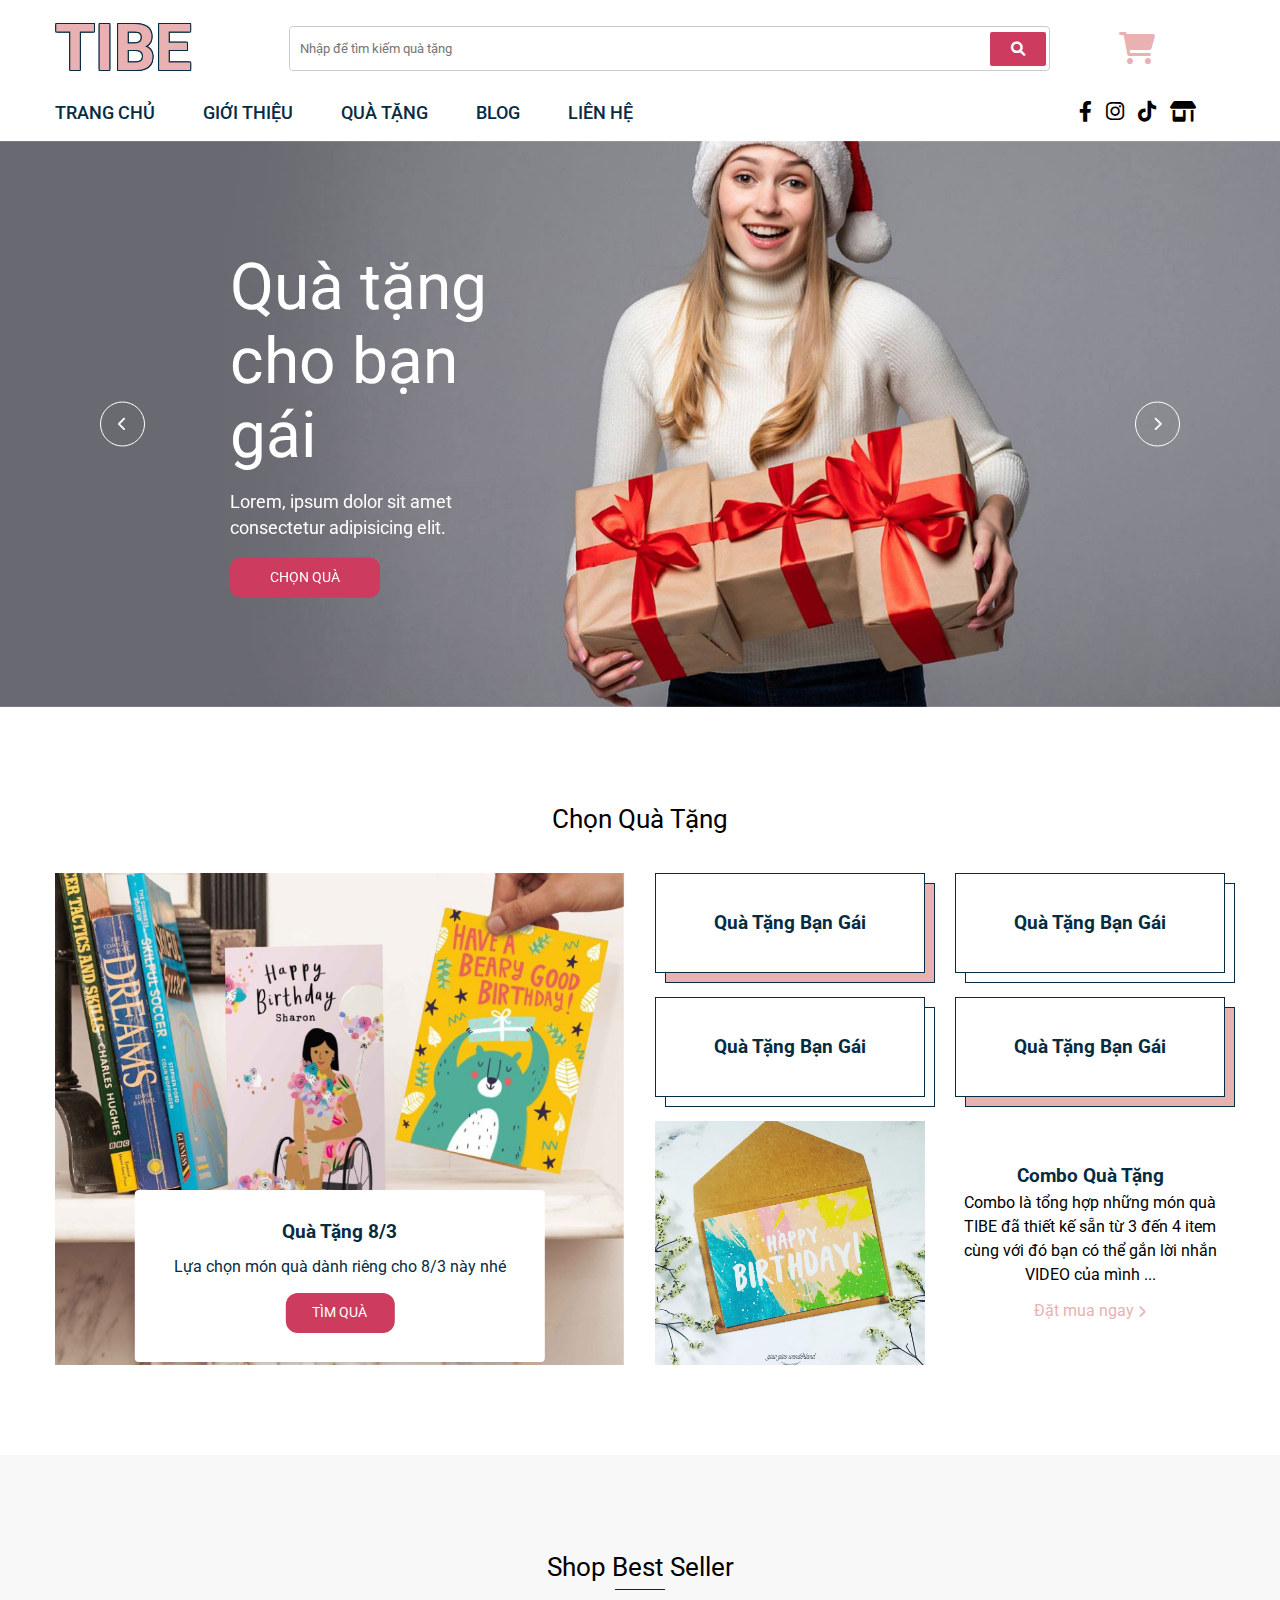
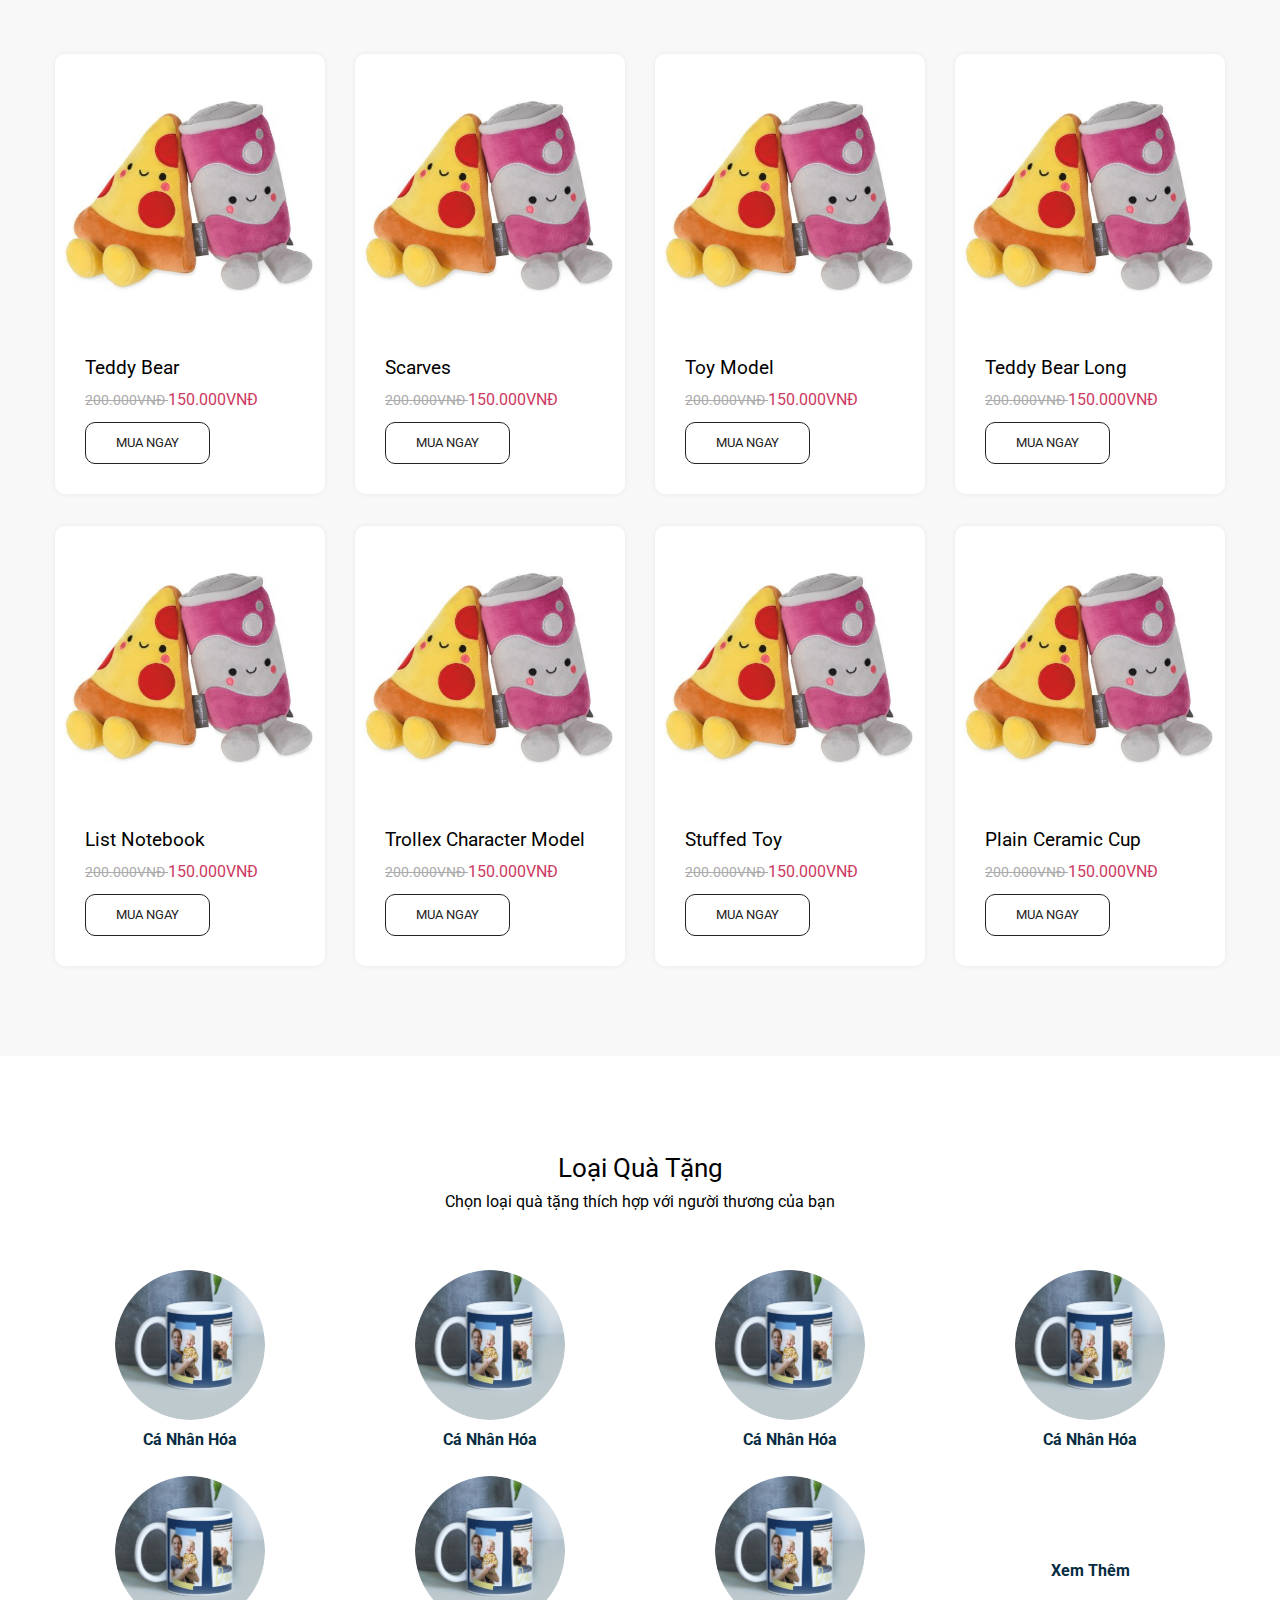
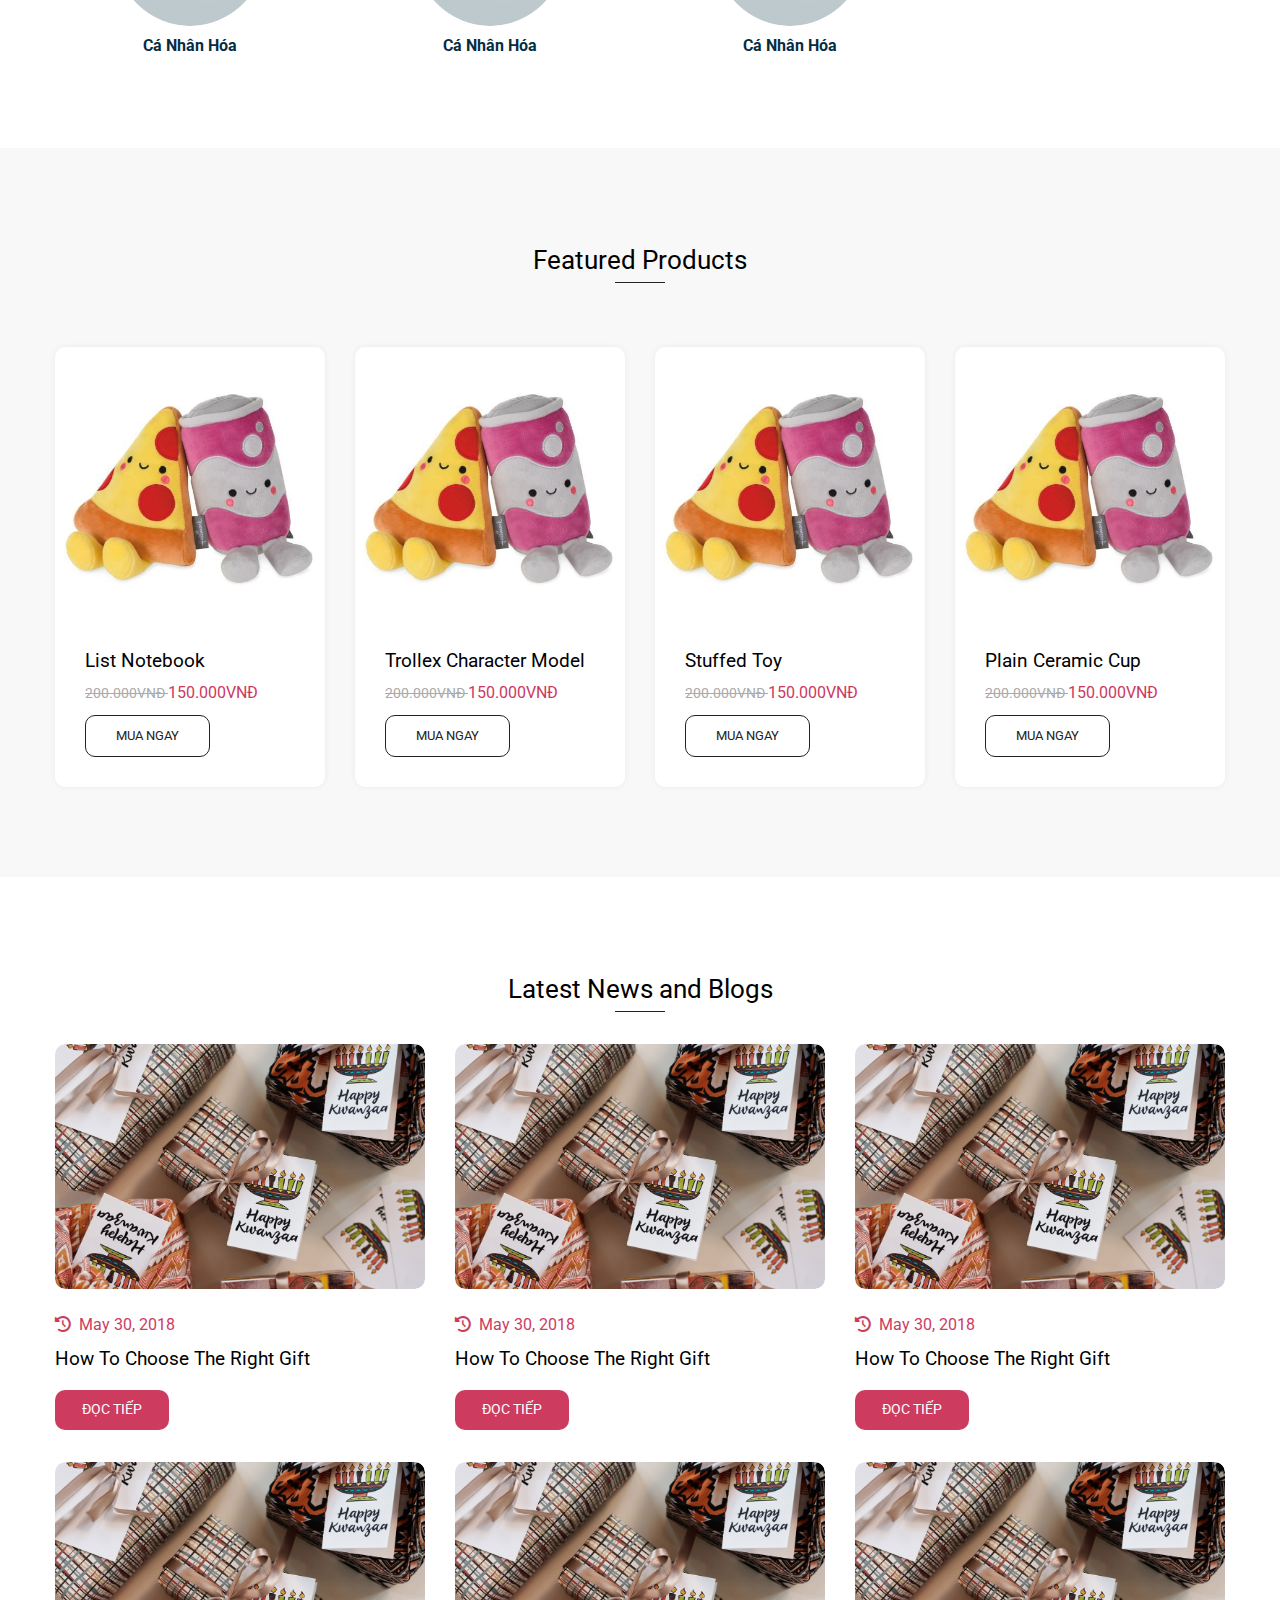
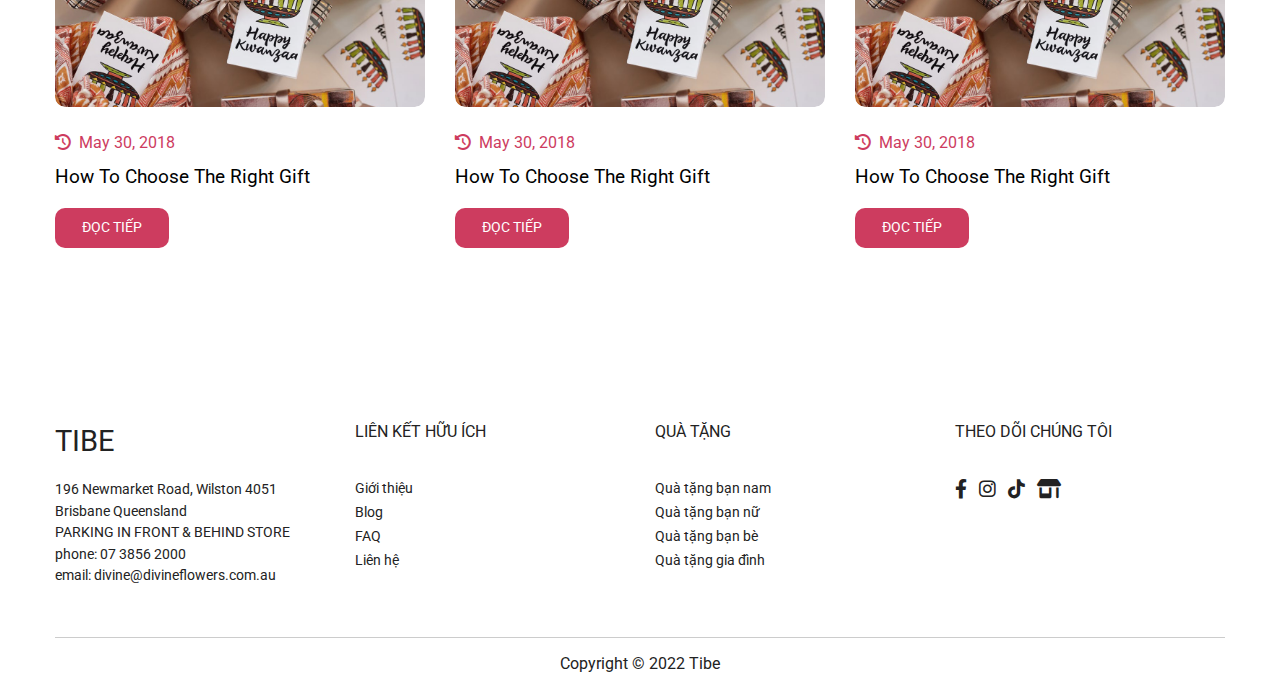
<file: index.html>
<!DOCTYPE html>
<html lang="en">
<head>
    <meta charset="UTF-8">
    <meta http-equiv="X-UA-Compatible" content="IE=edge">
    <meta name="viewport" content="width=device-width, initial-scale=1.0">
    <meta name="viewport" content="width=device-width, user-scalable=no" />
    <title>BASIC THEME</title>

    <!-- Fonts -->
    <link rel="preconnect" href="https://fonts.gstatic.com" crossorigin>
    <link rel="stylesheet" href="https://fonts.googleapis.com/css2?family=Roboto:wght@300;400;500;700&display=swap">
    <link rel="preload" href="https://fonts.googleapis.com/css2?family=Roboto:wght@300;400;500;700&display=swap" as="style">

    <!-- CSS -->
    <!-- <link rel="stylesheet" href="assets/css/fontawesome.min.css" /> -->
    <link rel="stylesheet" href="assets/css/fontawesome/css/all.min.css">
    <link rel="stylesheet" href="assets/css/boostrap.css" />
    <link rel="stylesheet" href="assets/css/theme.css" />
    <link rel="stylesheet" href="assets/libs/slick/slick-theme.css" />
    <link rel="stylesheet" href="assets/libs/slick/slick.css" />
    <link rel="stylesheet" href="style.css" />
</head>
<body>

    <header class="header">
        <div class="container">
            <div class="row">
                <div class="col-12">
                    <div class="header-width-search">
                        <div class="header__mobile-search-btn">
                            <i class="fa-solid fa-magnifying-glass"></i>
                        </div>
                        <div class="header__logo">
                            <a href="index.html" class="header__logo-text">TIBE</a>
                        </div>
                        <div class="header__search">
                            <form action="" class="header__search-form">
                                <div class="header__search-form-group">
                                    <input type="text" class="header__search-input" placeholder="Nhập để tìm kiếm quà tặng">
                                    <button type="submit" class="header__search-btn">
                                        <i class="fa-solid fa-magnifying-glass"></i>
                                    </button>
                                </div>
                            </form>
                        </div>
                        <div class="header__shop">
                            <a href="https://shopee.vn/" class="header__shop-link" target="_blank">
                                <i class="fa-solid fa-cart-shopping"></i>
                            </a>
                        </div>
                        <div class="header__right-mobile">
                            <div class="header__mobile-shop">
                                <a href="https://shopee.vn/" class="header__shop-link" target="_blank">
                                    <i class="fa-solid fa-cart-shopping"></i>
                                </a>
                            </div>
                            <div class="header__mobile-btn-menu">
                                <i class="fa-solid fa-bars"></i>
                            </div>
                        </div>
                    </div>
                    <div class="header-main-menu">
                        <div class="header__menu-toolbar">
                            <div class="header__menu-toolbar-logo">
                                <a href="index.html" class="header__menu-toolbar-logo-text">TIBE</a>
                            </div>
                            <div class="header__menu-toolbar-btn-close">
                                <i class="fa-solid fa-xmark"></i>
                            </div>
                        </div>
                        <div class="header__menu">
                            <ul class="header__menu-list">
                                <li class="menu-item">
                                    <a href="index.html">Trang chủ</a>
                                </li>
                                <li class="menu-item">
                                    <a href="page/about.html">Giới thiệu</a>
                                </li>
                                <li class="menu-item menu-item-has-children">
                                    <a href="page/gift.html">Quà tặng</a>
                                    <ul class="sub-menu">
                                        <li class="menu-item">
                                            <a href="page/gift.html">Quà tặng bạn nam</a>
                                        </li>
                                        <li class="menu-item">
                                            <a href="page/gift.html">Quà tặng bạn nữ</a>
                                        </li>
                                        <li class="menu-item">
                                            <a href="page/gift.html">Quà tặng bạn bè</a>
                                        </li>
                                        <li class="menu-item">
                                            <a href="page/gift.html">Quà tặng gia đình</a>
                                        </li>
                                    </ul>
                                </li>
                                <li class="menu-item">
                                    <a href="page/blog.html">Blog</a>
                                </li>
                                <li class="menu-item">
                                    <a href="page/contact.html">Liên hệ</a>
                                </li>
                            </ul>
                        </div>
                        <div class="header__social">
                            <ul class="header__social-list">
                                <li class="header__social-list-item">
                                    <a href="" class="header__social-list-item-link" target="_blank">
                                        <i class="fa-brands fa-facebook-f header__social-list-item-icon"></i>
                                    </a>
                                </li>
                                <li class="header__social-list-item">
                                    <a href="" class="header__social-list-item-link" target="_blank">
                                        <i class="fa-brands fa-instagram header__social-list-item-icon"></i>
                                    </a>
                                </li>
                                <li class="header__social-list-item">
                                    <a href="" class="header__social-list-item-link" target="_blank">
                                        <i class="fa-brands fa-tiktok header__social-list-item-icon"></i>
                                    </a>
                                </li>
                                <li class="header__social-list-item" target="_blank">
                                    <a href="https://shopee.vn/" class="header__social-list-item-link">
                                        <i class="fa-solid fa-shop header__social-list-item-icon"></i>
                                    </a>
                                </li>
                            </ul>
                        </div>
                    </div>
                </div>
            </div>
        </div>
    </header>

    <!-- Slider Banner -->
    <section class="section-banner">
        <div class="slider__banner">
            <div class="slider__banner-item">
                <div class="img-wrap slider__banner-item-image">
                    <img src="assets/images/banner-1.jpg" alt="">
                </div>
                <div class="slider__banner-content">
                    <h1 class="slider__banner-content-title">Quà tặng cho bạn gái</h1>
                    <p class="slider__banner-content-des">Lorem, ipsum dolor sit amet consectetur adipisicing elit.</p>
                    <a href="page/gift.html" class="btn slider__banner-content-link">Chọn quà</a>
                </div>
            </div>
            <div class="slider__banner-item">
                <div class="img-wrap slider__banner-item-image">
                    <img src="assets/images/banner-2.jpg" alt="">
                </div>
                <div class="slider__banner-content">
                    <h1 class="slider__banner-content-title">Quà tặng cho gia đình</h1>
                    <p class="slider__banner-content-des">Lorem, ipsum dolor sit amet consectetur adipisicing elit.</p>
                    <a href="page/gift.html" class="btn slider__banner-content-link">Chọn quà</a>
                </div>
            </div>
        </div>
    </section>
    <!-- End Slider Banner -->

    <!-- Section Choose Gift -->
    <section class="section section-choose-gift">
        <div class="container">
            <div class="row">
                <div class="col-12">
                    <div class="block-title text-center">
                        <h2 class="title">Chọn Quà Tặng</h2>
                    </div>
                </div>
            </div>
            <div class="row">
                <div class="col-12">
                    <div class="choose__gift-wrapper">
                        <div class="choose__gift-wrapper-item choose__gift-wrapper-item-image">
                            <div class="img-wrap">
                                <img src="assets/images/image-8-3.png" alt="">
                                <div class="choose__gift-wrapper-item-content">
                                    <h3 class="choose__gift-wrapper-item-content-title">Quà Tặng 8/3</h3>
                                    <div class="choose__gift-wrapper-item-content-des">Lựa chọn món quà dành riêng cho 8/3 này nhé</div>
                                    <a href="page/gift.html" class="btn choose__gift-wrapper-item-content-link">Tìm quà</a>
                                </div>
                            </div>
                        </div>
                        <div class="choose__gift-wrapper-item">
                            <div class="choose__gift-wrapper-item-top">
                                <ul class="choose__gift-wrapper-item-top-list">
                                    <li class="choose__gift-wrapper-item-top-list-item">
                                        <a href="page/gift.html">
                                            <span>Quà tặng bạn gái</span>
                                        </a>
                                    </li>
                                    <li class="choose__gift-wrapper-item-top-list-item">
                                        <a href="page/gift.html">
                                            <span>Quà tặng bạn gái</span>
                                        </a>
                                    </li>
                                    <li class="choose__gift-wrapper-item-top-list-item">
                                        <a href="page/gift.html">
                                            <span>Quà tặng bạn gái</span>
                                        </a>
                                    </li>
                                    <li class="choose__gift-wrapper-item-top-list-item">
                                        <a href="page/gift.html">
                                            <span>Quà tặng bạn gái</span>
                                        </a>
                                    </li>
                                </ul>
                            </div>
                            <div class="choose__gift-wrapper-item-bottom">
                                <div class="choose__gift-wrapper-item-bottom-wrap">
                                    <div class="choose__gift-wrapper-item-bottom-item">
                                        <div class="img-wrap">
                                            <img src="assets/images/image-birthday.jfif" alt="">
                                        </div>
                                    </div>
                                    <div class="choose__gift-wrapper-item-bottom-item">
                                        <div class="choose__gift-wrapper-item-bottom-item-content">
                                            <h3 class="choose__gift-wrapper-item-bottom-item-content-title">Combo Quà Tặng</h3>
                                            <div class="choose__gift-wrapper-item-bottom-item-content-des">
                                                Combo là tổng hợp những món quà TIBE đã thiết kế sẵn từ 3 đến 4 item  cùng với đó bạn có thể gắn lời nhắn VIDEO của mình ...
                                            </div>
                                            <a href="page/gift.html" class="choose__gift-wrapper-item-bottom-item-content-link">
                                                Đặt mua ngay
                                                <i class="fa-solid fa-chevron-right"></i>
                                            </a>
                                        </div>
                                    </div>
                                </div>
                            </div>
                        </div>
                    </div>
                </div>
            </div>
        </div>
    </section>
    <!-- End Section Choose Gift -->

    <!-- Section Product -->
    <section class="section section-product">
        <div class="container">
            <div class="row">
                <div class="col-12">
                    <div class="block-title text-center">
                        <h2 class="title">Shop Best Seller</h2>
                        <div class="line"></div>
                    </div>
                </div>
            </div>
            <div class="row product__list">
                <div class="col-md-6 col-lg-3 product__list-item">
                    <div class="product__list-item-card">
                        <div class="product__list-item-thumbnail">
                            <a href="page/single-gift.html" class="product__list-item-thumbnail-link">
                                <div class="img-wrap">
                                    <img src="assets/images/product.jpg" alt="" class="product__list-item-thumbnail-img">
                                </div>
                            </a>
                        </div>
                        <div class="product__list-item-info">
                            <h3 class="product__list-item-info-name">
                                <a href="page/single-gift.html">Teddy Bear</a>
                            </h3>
                            <span class="product__list-item-info-price">
                                <del>
                                    <span>200.000VNĐ</span>
                                </del>
                                <ins>
                                    <span>150.000VNĐ</span>
                                </ins>
                            </span>
                            <a href="page/single-gift.html" class="btn btn-add-to-card product__list-item-info-link">Mua ngay</a>
                        </div>
                    </div>
                </div>
                <div class="col-md-6 col-lg-3 product__list-item">
                    <div class="product__list-item-card">
                        <div class="product__list-item-thumbnail">
                            <a href="page/single-gift.html" class="product__list-item-thumbnail-link">
                                <div class="img-wrap">
                                    <img src="assets/images/product.jpg" alt="" class="product__list-item-thumbnail-img">
                                </div>
                            </a>
                        </div>
                        <div class="product__list-item-info">
                            <h3 class="product__list-item-info-name">
                                <a href="page/single-gift.html">Scarves</a>
                            </h3>
                            <span class="product__list-item-info-price">
                                <del>
                                    <span>200.000VNĐ</span>
                                </del>
                                <ins>
                                    <span>150.000VNĐ</span>
                                </ins>
                            </span>
                            <a href="page/single-gift.html" class="btn btn-add-to-card product__list-item-info-link">Mua ngay</a>
                        </div>
                    </div>
                </div>
                <div class="col-md-6 col-lg-3 product__list-item">
                    <div class="product__list-item-card">
                        <div class="product__list-item-thumbnail">
                            <a href="page/single-gift.html" class="product__list-item-thumbnail-link">
                                <div class="img-wrap">
                                    <img src="assets/images/product.jpg" alt="" class="product__list-item-thumbnail-img">
                                </div>
                            </a>
                        </div>
                        <div class="product__list-item-info">
                            <h3 class="product__list-item-info-name">
                                <a href="page/single-gift.html">Toy Model</a>
                            </h3>
                            <span class="product__list-item-info-price">
                                <del>
                                    <span>200.000VNĐ</span>
                                </del>
                                <ins>
                                    <span>150.000VNĐ</span>
                                </ins>
                            </span>
                            <a href="page/single-gift.html" class="btn btn-add-to-card product__list-item-info-link">Mua ngay</a>
                        </div>
                    </div>
                </div>
                <div class="col-md-6 col-lg-3 product__list-item">
                    <div class="product__list-item-card">
                        <div class="product__list-item-thumbnail">
                            <a href="page/single-gift.html" class="product__list-item-thumbnail-link">
                                <div class="img-wrap">
                                    <img src="assets/images/product.jpg" alt="" class="product__list-item-thumbnail-img">
                                </div>
                            </a>
                        </div>
                        <div class="product__list-item-info">
                            <h3 class="product__list-item-info-name">
                                <a href="page/single-gift.html">Teddy Bear Long</a>
                            </h3>
                            <span class="product__list-item-info-price">
                                <del>
                                    <span>200.000VNĐ</span>
                                </del>
                                <ins>
                                    <span>150.000VNĐ</span>
                                </ins>
                            </span>
                            <a href="page/single-gift.html" class="btn btn-add-to-card product__list-item-info-link">Mua ngay</a>
                        </div>
                    </div>
                </div>
                <div class="col-md-6 col-lg-3 product__list-item">
                    <div class="product__list-item-card">
                        <div class="product__list-item-thumbnail">
                            <a href="page/single-gift.html" class="product__list-item-thumbnail-link">
                                <div class="img-wrap">
                                    <img src="assets/images/product.jpg" alt="" class="product__list-item-thumbnail-img">
                                </div>
                            </a>
                        </div>
                        <div class="product__list-item-info">
                            <h3 class="product__list-item-info-name">
                                <a href="page/single-gift.html">List Notebook</a>
                            </h3>
                            <span class="product__list-item-info-price">
                                <del>
                                    <span>200.000VNĐ</span>
                                </del>
                                <ins>
                                    <span>150.000VNĐ</span>
                                </ins>
                            </span>
                            <a href="page/single-gift.html" class="btn btn-add-to-card product__list-item-info-link">Mua ngay</a>
                        </div>
                    </div>
                </div>
                <div class="col-md-6 col-lg-3 product__list-item">
                    <div class="product__list-item-card">
                        <div class="product__list-item-thumbnail">
                            <a href="page/single-gift.html" class="product__list-item-thumbnail-link">
                                <div class="img-wrap">
                                    <img src="assets/images/product.jpg" alt="" class="product__list-item-thumbnail-img">
                                </div>
                            </a>
                        </div>
                        <div class="product__list-item-info">
                            <h3 class="product__list-item-info-name">
                                <a href="page/single-gift.html">Trollex Character Model</a>
                            </h3>
                            <span class="product__list-item-info-price">
                                <del>
                                    <span>200.000VNĐ</span>
                                </del>
                                <ins>
                                    <span>150.000VNĐ</span>
                                </ins>
                            </span>
                            <a href="page/single-gift.html" class="btn btn-add-to-card product__list-item-info-link">Mua ngay</a>
                        </div>
                    </div>
                </div>
                <div class="col-md-6 col-lg-3 product__list-item">
                    <div class="product__list-item-card">
                        <div class="product__list-item-thumbnail">
                            <a href="page/single-gift.html" class="product__list-item-thumbnail-link">
                                <div class="img-wrap">
                                    <img src="assets/images/product.jpg" alt="" class="product__list-item-thumbnail-img">
                                </div>
                            </a>
                        </div>
                        <div class="product__list-item-info">
                            <h3 class="product__list-item-info-name">
                                <a href="page/single-gift.html">Stuffed Toy</a>
                            </h3>
                            <span class="product__list-item-info-price">
                                <del>
                                    <span>200.000VNĐ</span>
                                </del>
                                <ins>
                                    <span>150.000VNĐ</span>
                                </ins>
                            </span>
                            <a href="page/single-gift.html" class="btn btn-add-to-card product__list-item-info-link">Mua ngay</a>
                        </div>
                    </div>
                </div>
                <div class="col-md-6 col-lg-3 product__list-item">
                    <div class="product__list-item-card">
                        <div class="product__list-item-thumbnail">
                            <a href="page/single-gift.html" class="product__list-item-thumbnail-link">
                                <div class="img-wrap">
                                    <img src="assets/images/product.jpg" alt="" class="product__list-item-thumbnail-img">
                                </div>
                            </a>
                        </div>
                        <div class="product__list-item-info">
                            <h3 class="product__list-item-info-name">
                                <a href="page/single-gift.html">Plain Ceramic Cup</a>
                            </h3>
                            <span class="product__list-item-info-price">
                                <del>
                                    <span>200.000VNĐ</span>
                                </del>
                                <ins>
                                    <span>150.000VNĐ</span>
                                </ins>
                            </span>
                            <a href="page/single-gift.html" class="btn btn-add-to-card product__list-item-info-link">Mua ngay</a>
                        </div>
                    </div>
                </div>
            </div>
        </div>
    </section>
    <!-- End Section Product -->

    <!-- Section Category Gift -->
    <section class="section section-category-gift">
        <div class="container">
            <div class="row">
                <div class="col-12">
                    <div class="block-title text-center">
                        <h2 class="title">Loại Quà Tặng </h2>
                        <span class="sub-title">Chọn loại quà tặng thích hợp với người thương của bạn</span>
                    </div>
                </div>
            </div>
            <div class="row list-category-gift">
                <div class="col-4 col-md-4 col-lg-3 list-category-gift__item">
                    <a href="page/gift.html" class="list-category-gift__item-wrapper">
                        <img src="assets/images/img-ca-nhan-hoa.png" alt="" class="list-category-gift__item-image">
                        <h3 class="list-category-gift__item-title">Cá Nhân Hóa</h3>
                    </a>
                </div>
                <div class="col-4 col-md-4 col-lg-3 list-category-gift__item">
                    <a href="page/gift.html" class="list-category-gift__item-wrapper">
                        <img src="assets/images/img-ca-nhan-hoa.png" alt="" class="list-category-gift__item-image">
                        <h3 class="list-category-gift__item-title">Cá Nhân Hóa</h3>
                    </a>
                </div>
                <div class="col-4 col-md-4 col-lg-3 list-category-gift__item">
                    <a href="page/gift.html" class="list-category-gift__item-wrapper">
                        <img src="assets/images/img-ca-nhan-hoa.png" alt="" class="list-category-gift__item-image">
                        <h3 class="list-category-gift__item-title">Cá Nhân Hóa</h3>
                    </a>
                </div>
                <div class="col-4 col-md-4 col-lg-3 list-category-gift__item">
                    <a href="page/gift.html" class="list-category-gift__item-wrapper">
                        <img src="assets/images/img-ca-nhan-hoa.png" alt="" class="list-category-gift__item-image">
                        <h3 class="list-category-gift__item-title">Cá Nhân Hóa</h3>
                    </a>
                </div>
                <div class="col-4 col-md-4 col-lg-3 list-category-gift__item">
                    <a href="page/gift.html" class="list-category-gift__item-wrapper">
                        <img src="assets/images/img-ca-nhan-hoa.png" alt="" class="list-category-gift__item-image">
                        <h3 class="list-category-gift__item-title">Cá Nhân Hóa</h3>
                    </a>
                </div>
                <div class="col-4 col-md-4 col-lg-3 list-category-gift__item">
                    <a href="page/gift.html" class="list-category-gift__item-wrapper">
                        <img src="assets/images/img-ca-nhan-hoa.png" alt="" class="list-category-gift__item-image">
                        <h3 class="list-category-gift__item-title">Cá Nhân Hóa</h3>
                    </a>
                </div>
                <div class="col-4 col-md-4 col-lg-3 list-category-gift__item">
                    <a href="page/gift.html" class="list-category-gift__item-wrapper">
                        <img src="assets/images/img-ca-nhan-hoa.png" alt="" class="list-category-gift__item-image">
                        <h3 class="list-category-gift__item-title">Cá Nhân Hóa</h3>
                    </a>
                </div>
                <div class="col-4 col-md-4 col-lg-3 list-category-gift__item">
                    <a href="page/category-gift.html" class="list-category-gift__item-wrapper">
                        <h3 class="list-category-gift__item-title">Xem thêm</h3>
                    </a>
                </div>
            </div>
        </div>
    </section>
    <!-- End Section Category Gift -->

    <!-- Section Product -->
    <section class="section section-product">
        <div class="container">
            <div class="row">
                <div class="col-12">
                    <div class="block-title text-center">
                        <h2 class="title">Featured Products</h2>
                        <div class="line"></div>
                    </div>
                </div>
            </div>
            <div class="row product__list">
                <div class="col-md-6 col-lg-3 product__list-item">
                    <div class="product__list-item-card">
                        <div class="product__list-item-thumbnail">
                            <a href="page/single-gift.html" class="product__list-item-thumbnail-link">
                                <div class="img-wrap">
                                    <img src="assets/images/product.jpg" alt="" class="product__list-item-thumbnail-img">
                                </div>
                            </a>
                        </div>
                        <div class="product__list-item-info">
                            <h3 class="product__list-item-info-name">
                                <a href="page/single-gift.html">List Notebook</a>
                            </h3>
                            <span class="product__list-item-info-price">
                                <del>
                                    <span>200.000VNĐ</span>
                                </del>
                                <ins>
                                    <span>150.000VNĐ</span>
                                </ins>
                            </span>
                            <a href="page/single-gift.html" class="btn btn-add-to-card product__list-item-info-link">Mua ngay</a>
                        </div>
                    </div>
                </div>
                <div class="col-md-6 col-lg-3 product__list-item">
                    <div class="product__list-item-card">
                        <div class="product__list-item-thumbnail">
                            <a href="page/single-gift.html" class="product__list-item-thumbnail-link">
                                <div class="img-wrap">
                                    <img src="assets/images/product.jpg" alt="" class="product__list-item-thumbnail-img">
                                </div>
                            </a>
                        </div>
                        <div class="product__list-item-info">
                            <h3 class="product__list-item-info-name">
                                <a href="page/single-gift.html">Trollex Character Model</a>
                            </h3>
                            <span class="product__list-item-info-price">
                                <del>
                                    <span>200.000VNĐ</span>
                                </del>
                                <ins>
                                    <span>150.000VNĐ</span>
                                </ins>
                            </span>
                            <a href="page/single-gift.html" class="btn btn-add-to-card product__list-item-info-link">Mua ngay</a>
                        </div>
                    </div>
                </div>
                <div class="col-md-6 col-lg-3 product__list-item">
                    <div class="product__list-item-card">
                        <div class="product__list-item-thumbnail">
                            <a href="page/single-gift.html" class="product__list-item-thumbnail-link">
                                <div class="img-wrap">
                                    <img src="assets/images/product.jpg" alt="" class="product__list-item-thumbnail-img">
                                </div>
                            </a>
                        </div>
                        <div class="product__list-item-info">
                            <h3 class="product__list-item-info-name">
                                <a href="page/single-gift.html">Stuffed Toy</a>
                            </h3>
                            <span class="product__list-item-info-price">
                                <del>
                                    <span>200.000VNĐ</span>
                                </del>
                                <ins>
                                    <span>150.000VNĐ</span>
                                </ins>
                            </span>
                            <a href="page/single-gift.html" class="btn btn-add-to-card product__list-item-info-link">Mua ngay</a>
                        </div>
                    </div>
                </div>
                <div class="col-md-6 col-lg-3 product__list-item">
                    <div class="product__list-item-card">
                        <div class="product__list-item-thumbnail">
                            <a href="page/single-gift.html" class="product__list-item-thumbnail-link">
                                <div class="img-wrap">
                                    <img src="assets/images/product.jpg" alt="" class="product__list-item-thumbnail-img">
                                </div>
                            </a>
                        </div>
                        <div class="product__list-item-info">
                            <h3 class="product__list-item-info-name">
                                <a href="page/single-gift.html">Plain Ceramic Cup</a>
                            </h3>
                            <span class="product__list-item-info-price">
                                <del>
                                    <span>200.000VNĐ</span>
                                </del>
                                <ins>
                                    <span>150.000VNĐ</span>
                                </ins>
                            </span>
                            <a href="page/single-gift.html" class="btn btn-add-to-card product__list-item-info-link">Mua ngay</a>
                        </div>
                    </div>
                </div>
            </div>
        </div>
    </section>
    <!-- End Section Product -->

    <!-- Section Blog -->
    <section class="section section-blog">
        <div class="container">
            <div class="row">
                <div class="col-12">
                    <div class="block-title text-center">
                        <h2 class="title">Latest News and Blogs</h2>
                        <div class="line"></div>
                    </div>
                </div>
            </div>
            <div class="row blog__list">
                <div class="col-md-6 col-lg-4 blog__list-item">
                    <div class="blog__list-item-wrap">
                        <div class="blog__list-item-thumbail">
                            <a href="page/single.html" class="blog__list-item-thumbail-link">
                                <div class="img-wrap">
                                    <img src="assets/images/image-blog.jpg" alt="" class="blog__list-item-thumbail-img">
                                </div>
                            </a>
                        </div>
                        <div class="blog__list-item-box-content">
                            <span class="blog__list-item-box-content-date">
                                <i class="fa-solid fa-clock-rotate-left"></i>
                                May 30, 2018
                            </span>
                            <h3 class="blog__list-item-box-content-title">
                                <a href="page/single.html">How to choose the right gift</a>
                            </h3>
                            <a href="page/single.html" class="btn btn-read-more blog__list-item-box-content-link">Đọc tiếp</a>
                        </div>
                    </div>
                </div>
                <div class="col-md-6 col-lg-4 blog__list-item">
                    <div class="blog__list-item-wrap">
                        <div class="blog__list-item-thumbail">
                            <a href="page/single.html" class="blog__list-item-thumbail-link">
                                <div class="img-wrap">
                                    <img src="assets/images/image-blog.jpg" alt="" class="blog__list-item-thumbail-img">
                                </div>
                            </a>
                        </div>
                        <div class="blog__list-item-box-content">
                            <span class="blog__list-item-box-content-date">
                                <i class="fa-solid fa-clock-rotate-left"></i>
                                May 30, 2018
                            </span>
                            <h3 class="blog__list-item-box-content-title">
                                <a href="page/single.html">How to choose the right gift</a>
                            </h3>
                            <a href="page/single.html" class="btn btn-read-more blog__list-item-box-content-link">Đọc tiếp</a>
                        </div>
                    </div>
                </div>
                <div class="col-md-6 col-lg-4 blog__list-item">
                    <div class="blog__list-item-wrap">
                        <div class="blog__list-item-thumbail">
                            <a href="page/single.html" class="blog__list-item-thumbail-link">
                                <div class="img-wrap">
                                    <img src="assets/images/image-blog.jpg" alt="" class="blog__list-item-thumbail-img">
                                </div>
                            </a>
                        </div>
                        <div class="blog__list-item-box-content">
                            <span class="blog__list-item-box-content-date">
                                <i class="fa-solid fa-clock-rotate-left"></i>
                                May 30, 2018
                            </span>
                            <h3 class="blog__list-item-box-content-title">
                                <a href="page/single.html">How to choose the right gift</a>
                            </h3>
                            <a href="page/single.html" class="btn btn-read-more blog__list-item-box-content-link">Đọc tiếp</a>
                        </div>
                    </div>
                </div>
                <div class="col-md-6 col-lg-4 blog__list-item">
                    <div class="blog__list-item-wrap">
                        <div class="blog__list-item-thumbail">
                            <a href="page/single.html" class="blog__list-item-thumbail-link">
                                <div class="img-wrap">
                                    <img src="assets/images/image-blog.jpg" alt="" class="blog__list-item-thumbail-img">
                                </div>
                            </a>
                        </div>
                        <div class="blog__list-item-box-content">
                            <span class="blog__list-item-box-content-date">
                                <i class="fa-solid fa-clock-rotate-left"></i>
                                May 30, 2018
                            </span>
                            <h3 class="blog__list-item-box-content-title">
                                <a href="page/single.html">How to choose the right gift</a>
                            </h3>
                            <a href="page/single.html" class="btn btn-read-more blog__list-item-box-content-link">Đọc tiếp</a>
                        </div>
                    </div>
                </div>
                <div class="col-md-6 col-lg-4 blog__list-item">
                    <div class="blog__list-item-wrap">
                        <div class="blog__list-item-thumbail">
                            <a href="page/single.html" class="blog__list-item-thumbail-link">
                                <div class="img-wrap">
                                    <img src="assets/images/image-blog.jpg" alt="" class="blog__list-item-thumbail-img">
                                </div>
                            </a>
                        </div>
                        <div class="blog__list-item-box-content">
                            <span class="blog__list-item-box-content-date">
                                <i class="fa-solid fa-clock-rotate-left"></i>
                                May 30, 2018
                            </span>
                            <h3 class="blog__list-item-box-content-title">
                                <a href="page/single.html">How to choose the right gift</a>
                            </h3>
                            <a href="page/single.html" class="btn btn-read-more blog__list-item-box-content-link">Đọc tiếp</a>
                        </div>
                    </div>
                </div>
                <div class="col-md-6 col-lg-4 blog__list-item">
                    <div class="blog__list-item-wrap">
                        <div class="blog__list-item-thumbail">
                            <a href="page/single.html" class="blog__list-item-thumbail-link">
                                <div class="img-wrap">
                                    <img src="assets/images/image-blog.jpg" alt="" class="blog__list-item-thumbail-img">
                                </div>
                            </a>
                        </div>
                        <div class="blog__list-item-box-content">
                            <span class="blog__list-item-box-content-date">
                                <i class="fa-solid fa-clock-rotate-left"></i>
                                May 30, 2018
                            </span>
                            <h3 class="blog__list-item-box-content-title">
                                <a href="page/single.html">How to choose the right gift</a>
                            </h3>
                            <a href="page/single.html" class="btn btn-read-more blog__list-item-box-content-link">Đọc tiếp</a>
                        </div>
                    </div>
                </div>
            </div>
        </div>
    </section>
    <!-- End Section Blog -->

    <!-- Footer -->
    <footer class="footer">
        <div class="container">
            <div class="row">
                <div class="col-12">
                    <div class="footer__main">
                        <div class="row">
                            <div class="col-md-6 col-lg-3">
                                <div class="footer__widget">
                                    <h3 class="footer__widget-title footer__widget-title-info">TIBE</h3>
                                    <div class="footer__widget-box-content">
                                        <p>196 Newmarket Road, Wilston 4051 Brisbane Queensland</p>
                                        <p>PARKING IN FRONT & BEHIND STORE</p>
                                        <p>phone: 07 3856 2000</p>
                                        <p>email: divine@divineflowers.com.au</p>
                                    </div>
                                </div>
                            </div>
                            <div class="col-md-6 col-lg-3">
                                <div class="footer__widget">
                                    <h3 class="footer__widget-title">Liên kết hữu ích</h3>
                                    <ul class="footer__widget-list">
                                        <li class="menu-item">
                                            <a href="page/about.html">Giới thiệu</a>
                                        </li>
                                        <li class="menu-item">
                                            <a href="page/blog.html">Blog</a>
                                        </li>
                                        <li class="menu-item">
                                            <a href="page/faq.html">FAQ</a>
                                        </li>
                                        <li class="menu-item">
                                            <a href="page/contact.html">Liên hệ</a>
                                        </li>
                                    </ul>
                                </div>
                            </div>
                            <div class="col-md-6 col-lg-3">
                                <div class="footer__widget">
                                    <h3 class="footer__widget-title">Quà tặng</h3>
                                    <ul class="footer__widget-list">
                                        <li class="menu-item">
                                            <a href="page/gift.html">Quà tặng bạn nam</a>
                                        </li>
                                        <li class="menu-item">
                                            <a href="page/gift.html">Quà tặng bạn nữ</a>
                                        </li>
                                        <li class="menu-item">
                                            <a href="page/gift.html">Quà tặng bạn bè</a>
                                        </li>
                                        <li class="menu-item">
                                            <a href="page/gift.html">Quà tặng gia đình</a>
                                        </li>
                                    </ul>
                                </div>
                            </div>
                            <div class="col-md-6 col-lg-3">
                                <div class="footer__widget">
                                    <h3 class="footer__widget-title">Theo dõi chúng tôi</h3>
                                    <ul class="footer__widget-list-social">
                                        <li class="footer__widget-list-social-item">
                                            <a href="">
                                                <i class="fa-brands fa-facebook-f"></i>
                                            </a>
                                        </li>
                                        <li class="footer__widget-list-social-item">
                                            <a href="">
                                                <i class="fa-brands fa-instagram"></i>
                                            </a>
                                        </li>
                                        <li class="footer__widget-list-social-item">
                                            <a href="">
                                                <i class="fa-brands fa-tiktok"></i>
                                            </a>
                                        </li>
                                        <li class="footer__widget-list-social-item">
                                            <a href="">
                                                <i class="fa-solid fa-shop header__social-list-item-icon"></i>
                                            </a>
                                        </li>
                                    </ul>
                                </div>
                            </div>
                        </div>
                    </div>
                </div>
            </div>
            <div class="row">
                <div class="col-12">
                    <div class="footer__copyright">
                        <p>Copyright © 2022 Tibe</p>
                    </div>
                </div>
            </div>
        </div>
    </footer>
    <!-- End Footer -->

    <!-- Overlay -->
    <div class="overlay"></div>
    <!-- End Overlay -->

    <!-- Script -->
    <script src="assets/js/jquery.min.js"></script>
    <script src="assets/libs/slick/slick.min.js"></script>
    <script src="assets/js/main.js"></script>
</body>
</html>
</file>
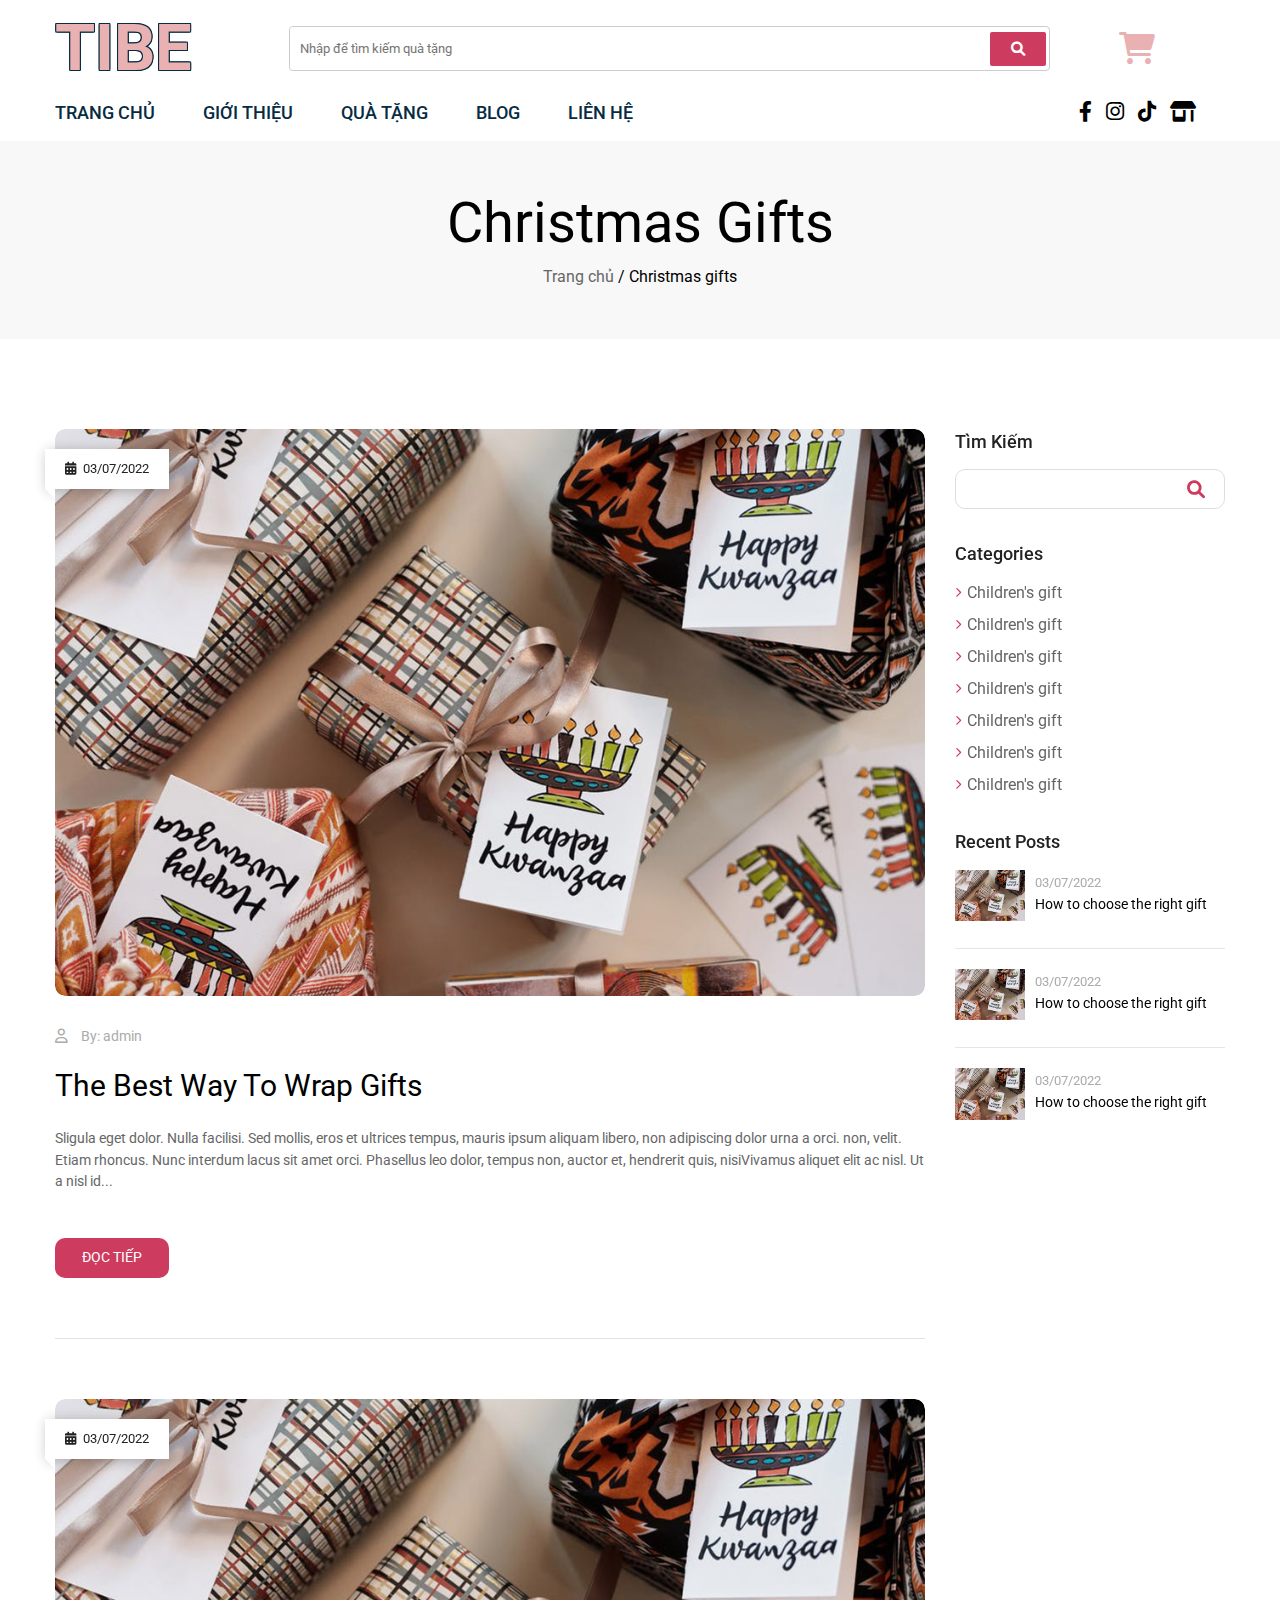
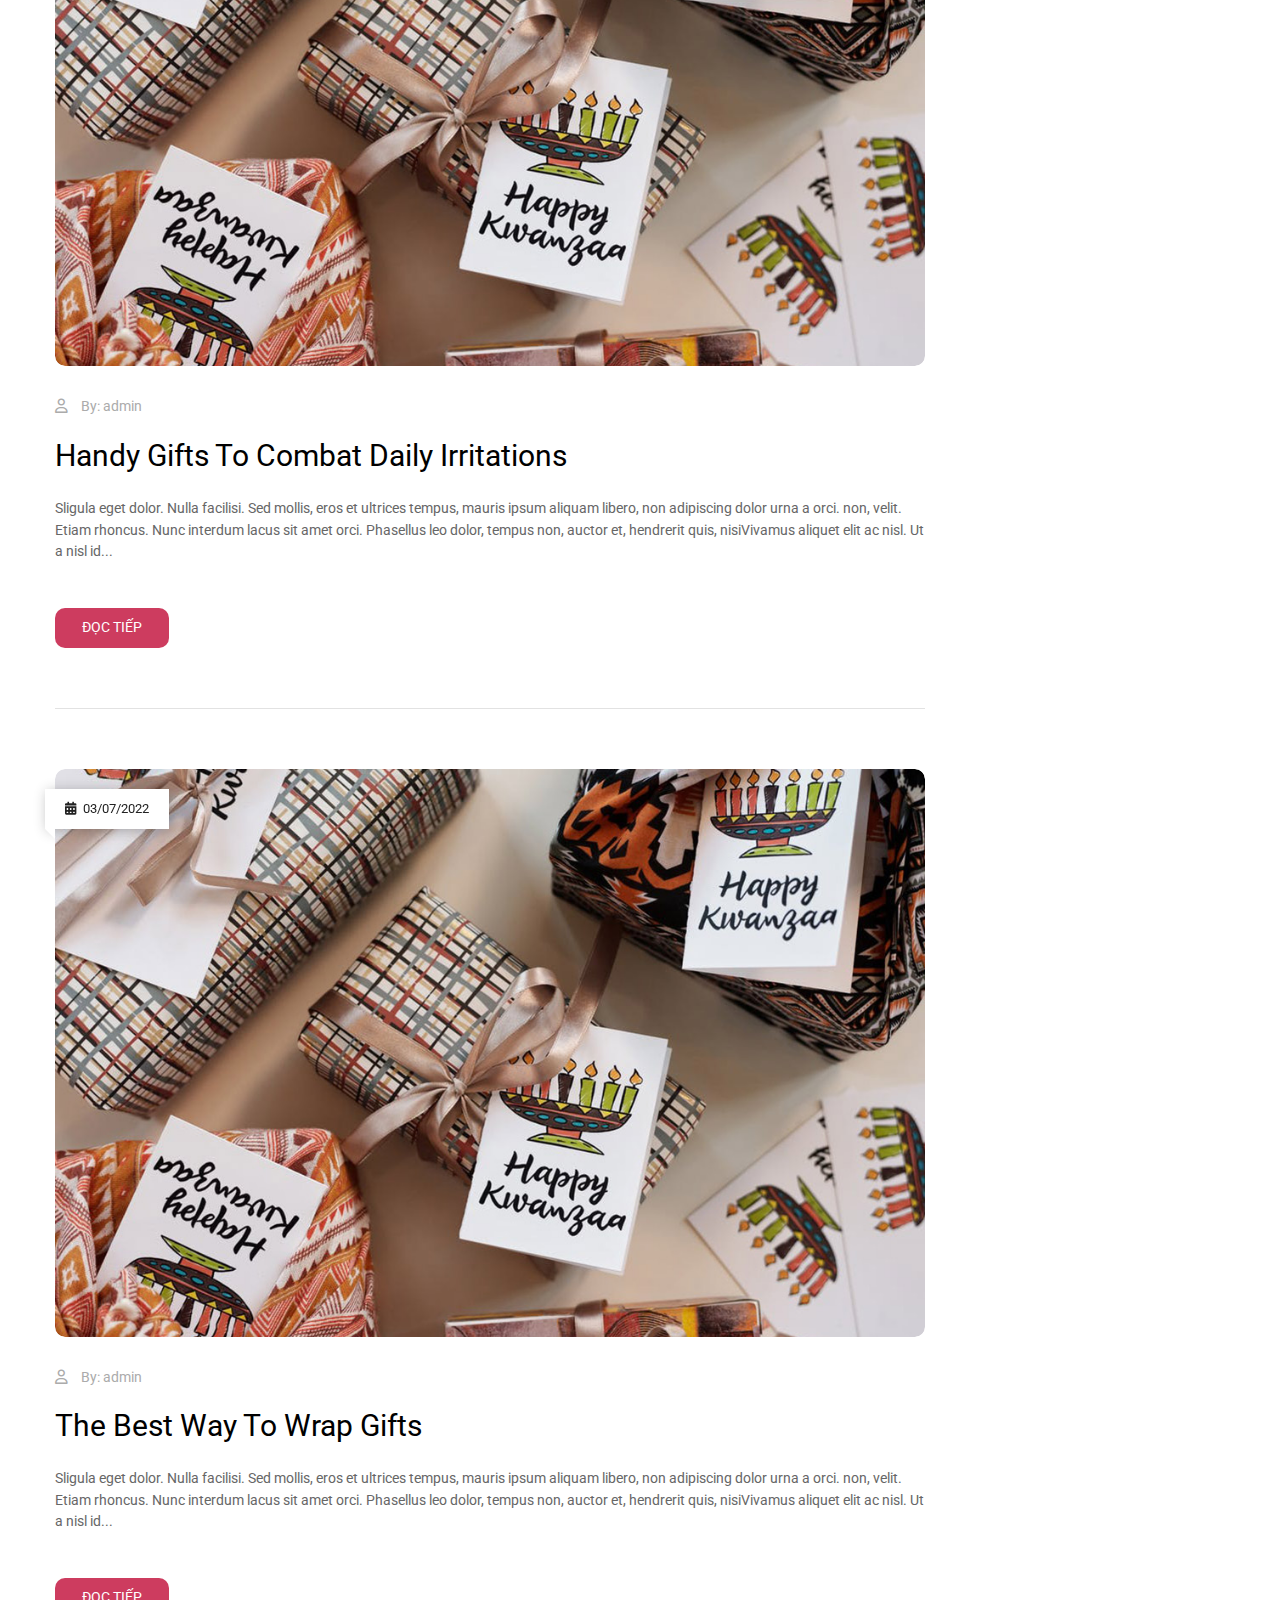
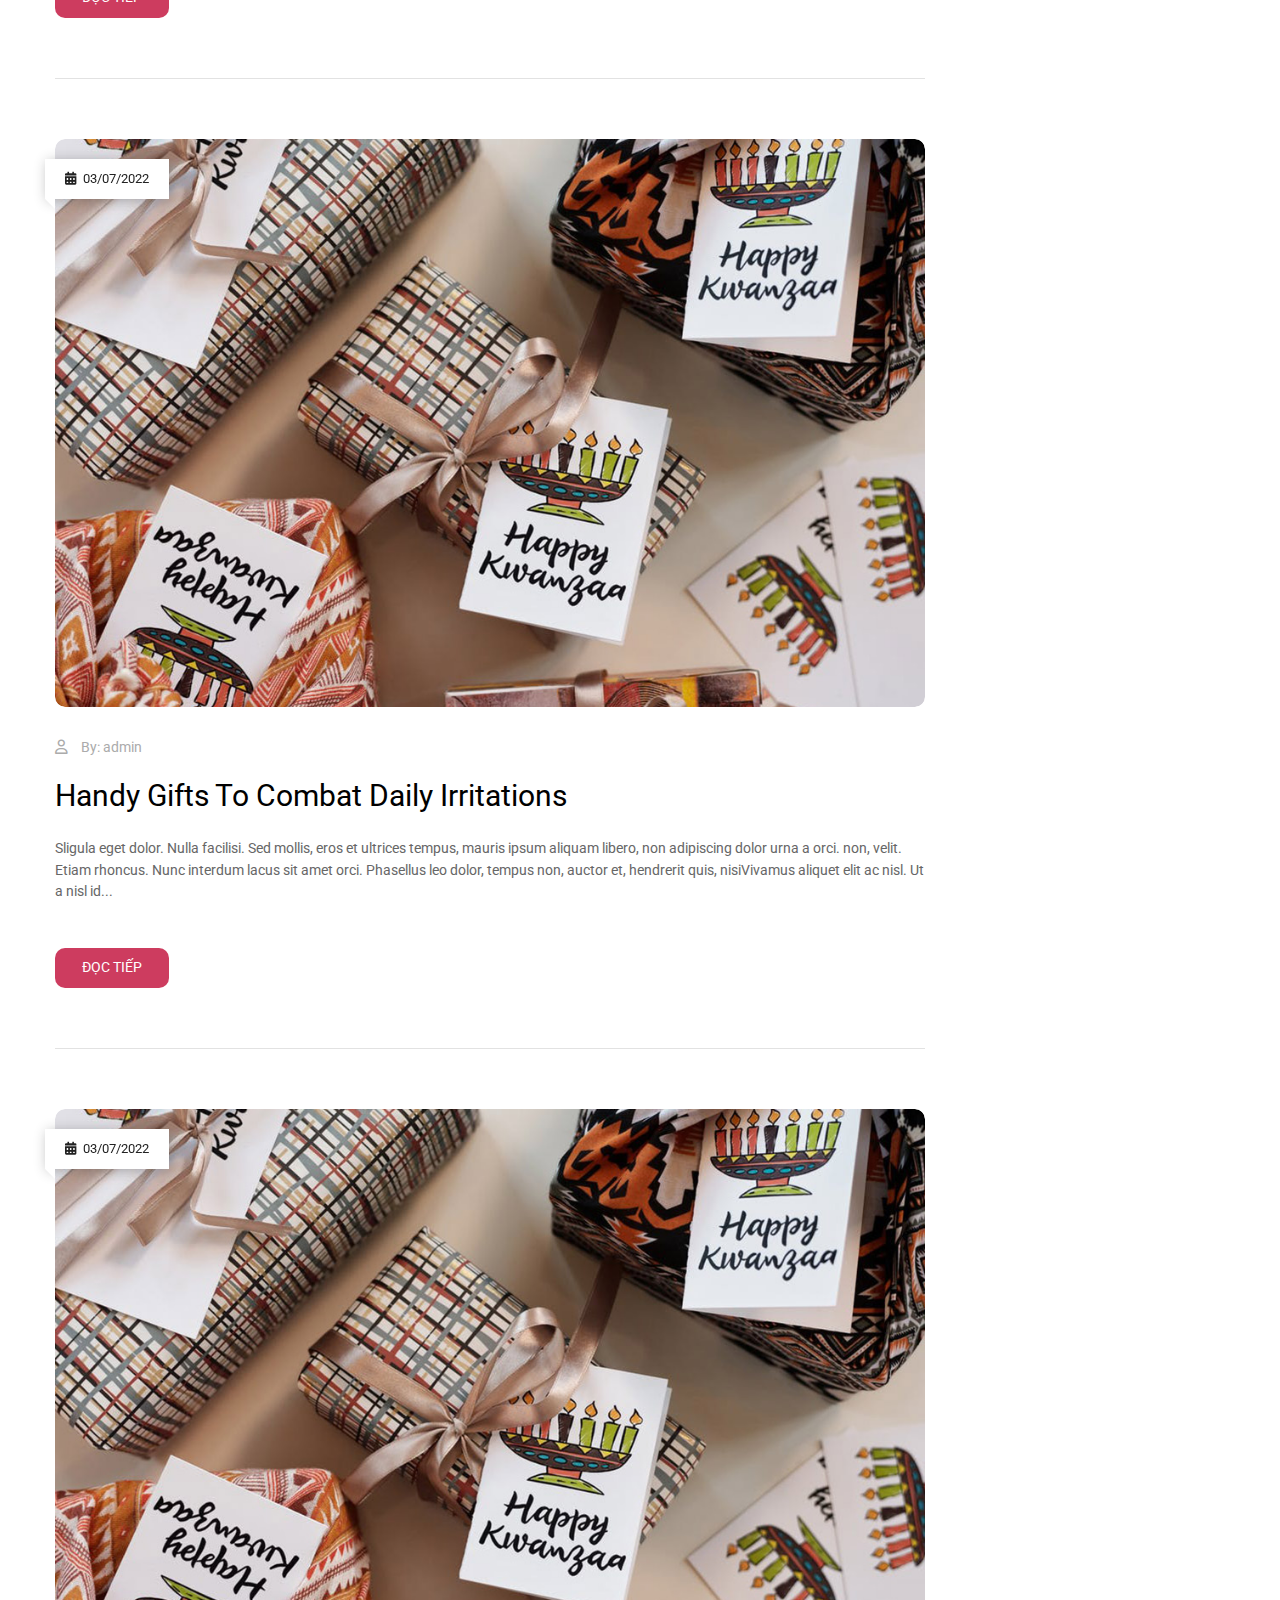
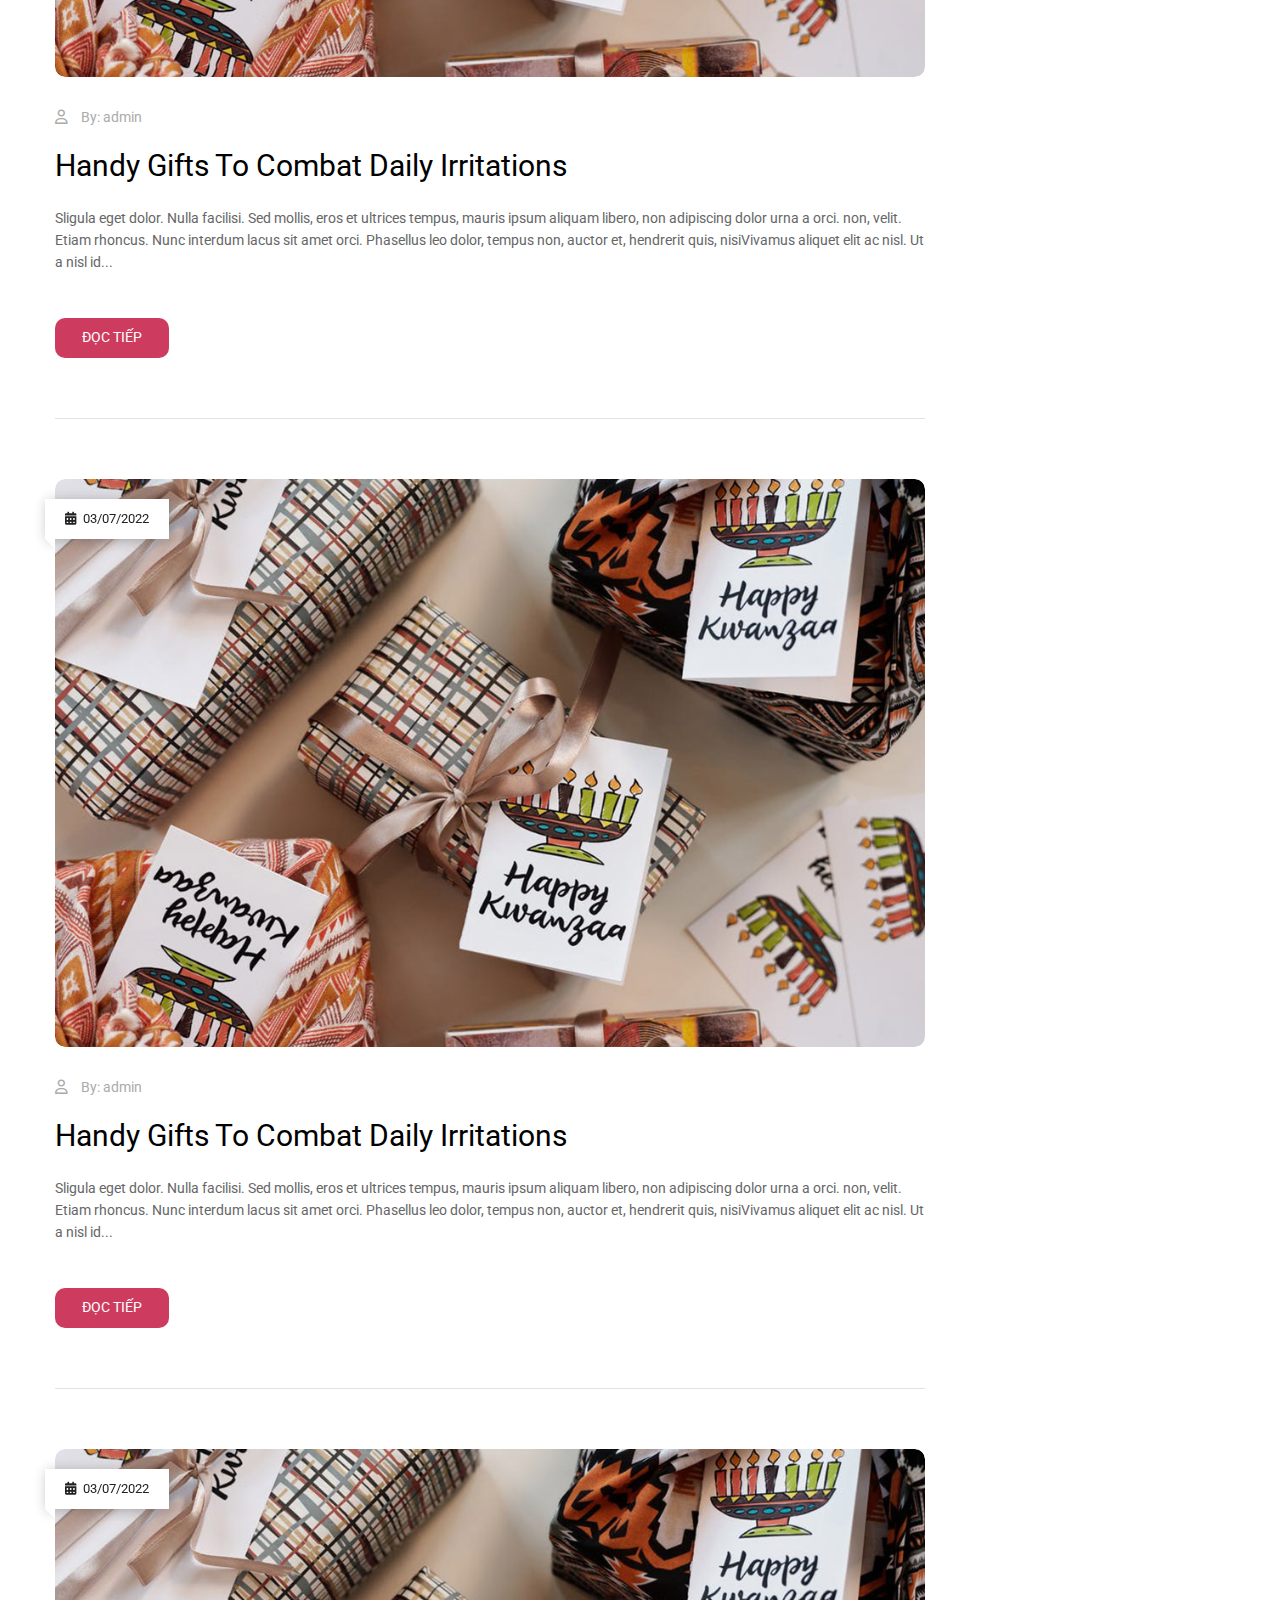
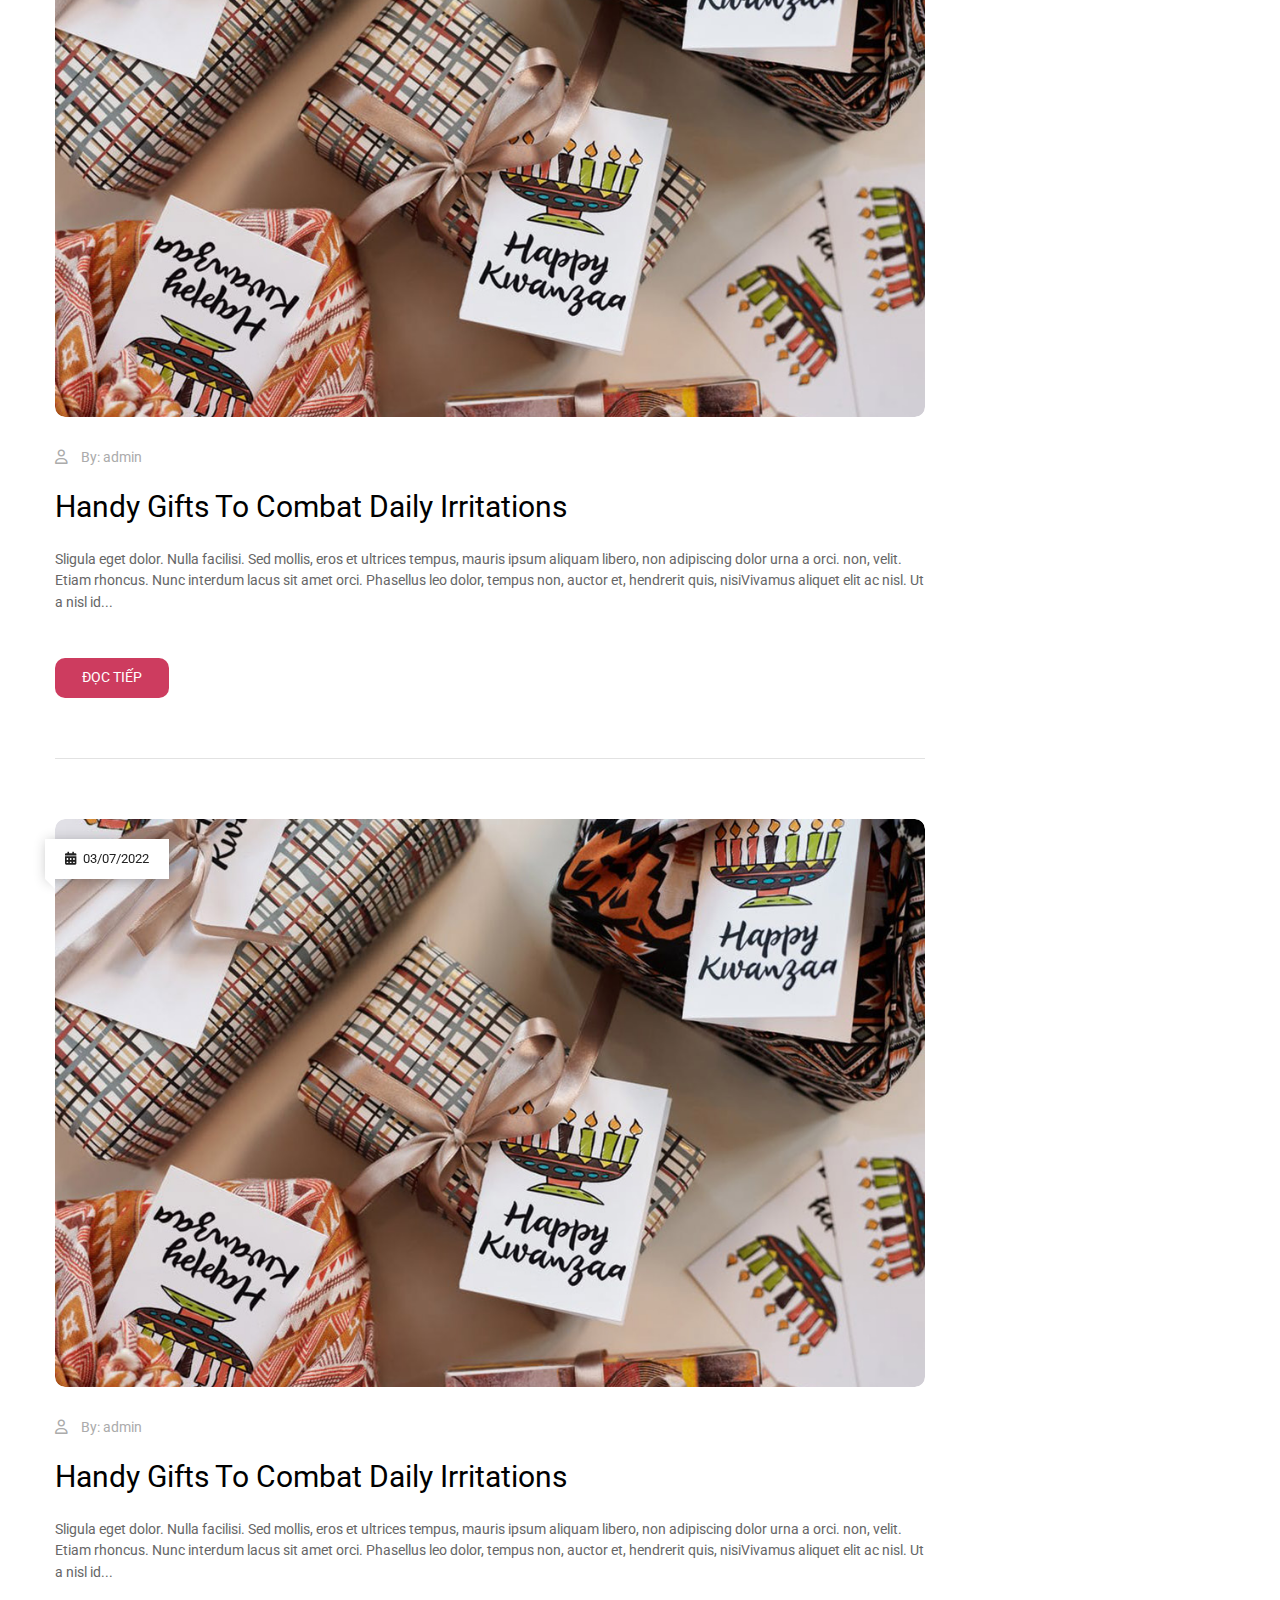
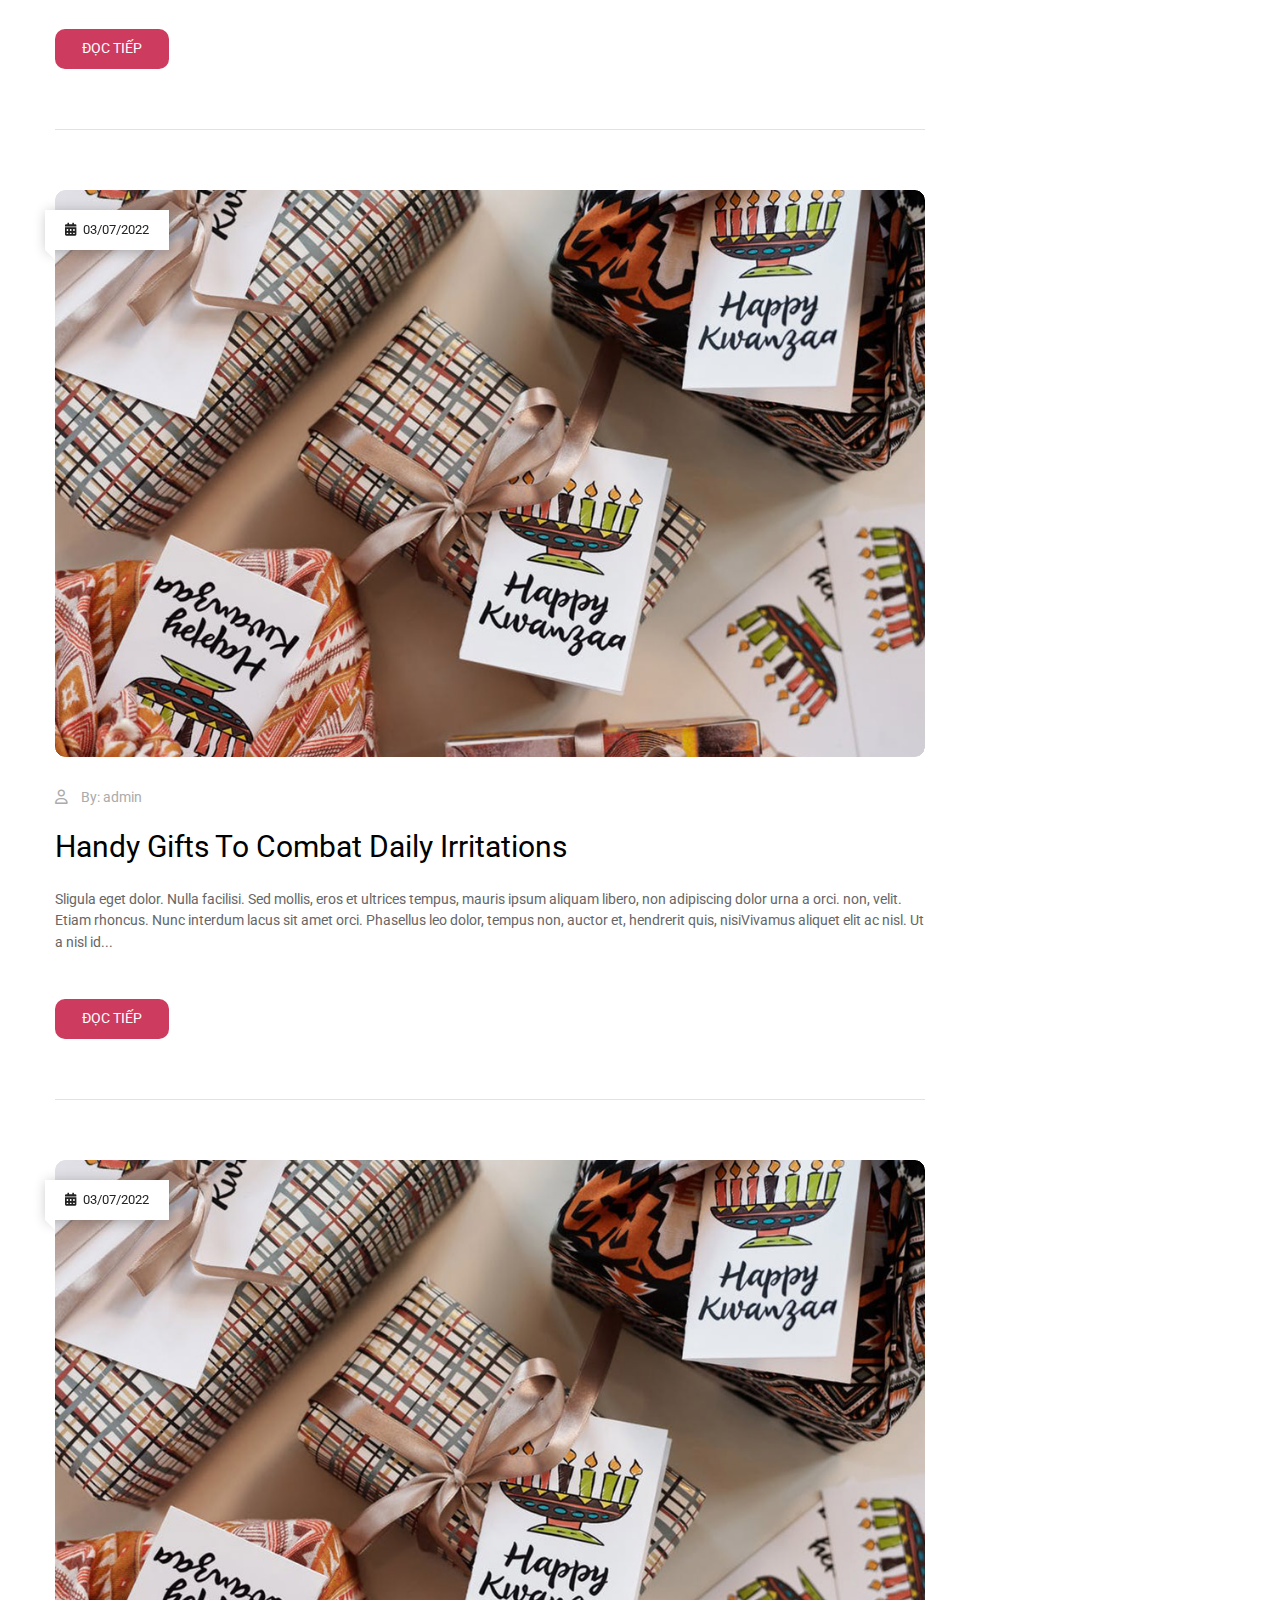
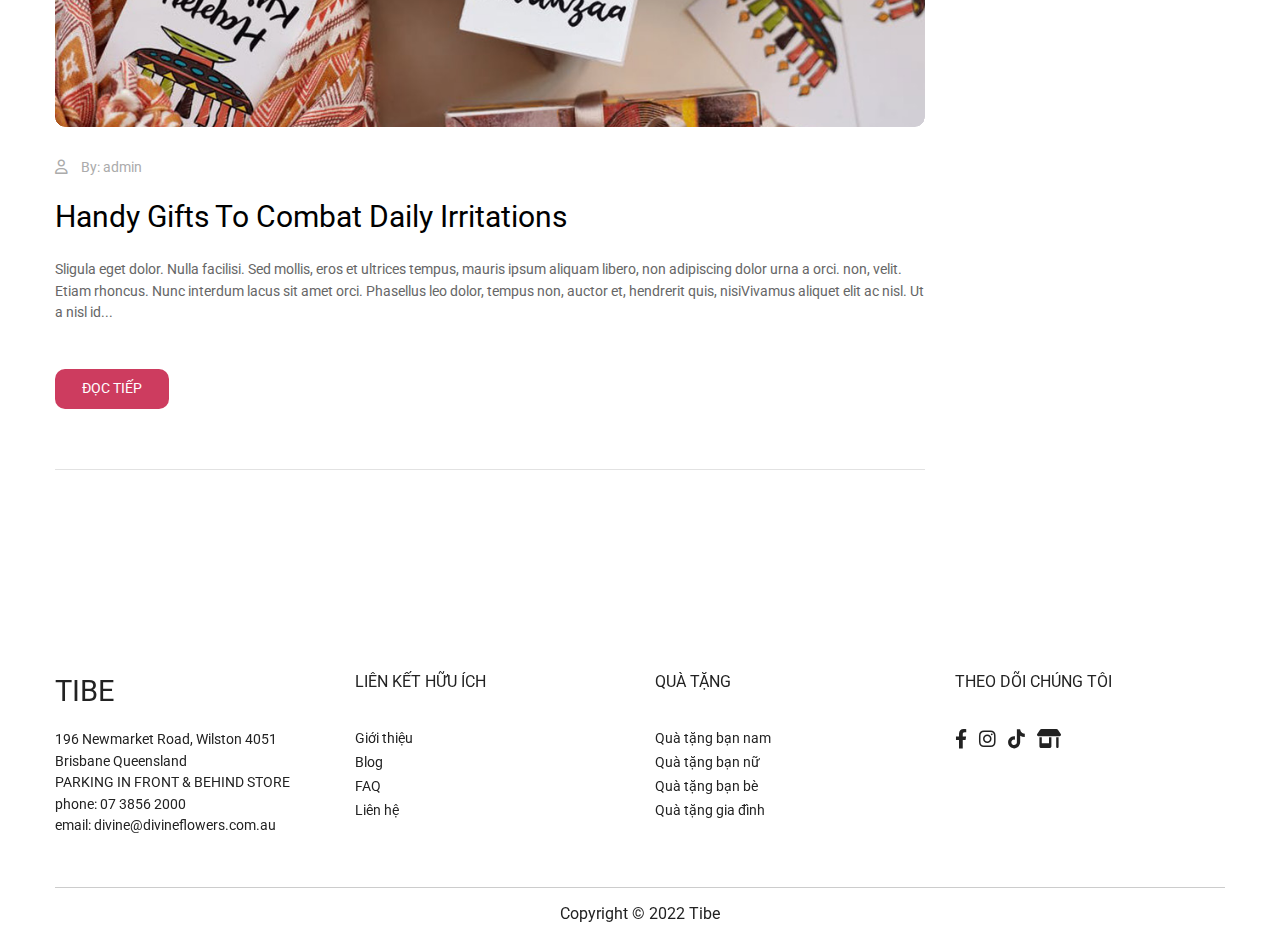
<file: page/blog.html>
<!DOCTYPE html>
<html lang="en">
<head>
    <meta charset="UTF-8">
    <meta http-equiv="X-UA-Compatible" content="IE=edge">
    <meta name="viewport" content="width=device-width, initial-scale=1.0">
    <meta name="viewport" content="width=device-width, user-scalable=no" />
    <title>BASIC THEME</title>

    <!-- Fonts -->
    <link rel="preconnect" href="https://fonts.gstatic.com" crossorigin>
    <link rel="stylesheet" href="https://fonts.googleapis.com/css2?family=Roboto:wght@300;400;500;700&display=swap">
    <link rel="preload" href="https://fonts.googleapis.com/css2?family=Roboto:wght@300;400;500;700&display=swap" as="style">

    <!-- CSS -->
    <!-- <link rel="stylesheet" href="assets/css/fontawesome.min.css" /> -->
    <link rel="stylesheet" href="../assets/css/fontawesome/css/all.min.css">
    <link rel="stylesheet" href="../assets/css/boostrap.css" />
    <link rel="stylesheet" href="../assets/css/theme.css" />
    <link rel="stylesheet" href="../assets/libs/slick/slick-theme.css" />
    <link rel="stylesheet" href="../assets/libs/slick/slick.css" />
    <link rel="stylesheet" href="../style.css" />
</head>

<body>

    <header class="header">
        <div class="container">
            <div class="row">
                <div class="col-12">
                    <div class="header-width-search">
                        <div class="header__mobile-search-btn">
                            <i class="fa-solid fa-magnifying-glass"></i>
                        </div>
                        <div class="header__logo">
                            <a href="../index.html" class="header__logo-text">TIBE</a>
                        </div>
                        <div class="header__search">
                            <form action="" class="header__search-form">
                                <div class="header__search-form-group">
                                    <input type="text" class="header__search-input" placeholder="Nhập để tìm kiếm quà tặng">
                                    <button type="submit" class="header__search-btn">
                                        <i class="fa-solid fa-magnifying-glass"></i>
                                    </button>
                                </div>
                            </form>
                        </div>
                        <div class="header__shop">
                            <a href="https://shopee.vn/" class="header__shop-link" target="_blank">
                                <i class="fa-solid fa-cart-shopping"></i>
                            </a>
                        </div>
                        <div class="header__right-mobile">
                            <div class="header__mobile-shop">
                                <a href="https://shopee.vn/" class="header__shop-link" target="_blank">
                                    <i class="fa-solid fa-cart-shopping"></i>
                                </a>
                            </div>
                            <div class="header__mobile-btn-menu">
                                <i class="fa-solid fa-bars"></i>
                            </div>
                        </div>
                    </div>
                    <div class="header-main-menu">
                        <div class="header__menu-toolbar">
                            <div class="header__menu-toolbar-logo">
                                <a href="../index.html" class="header__menu-toolbar-logo-text">TIBE</a>
                            </div>
                            <div class="header__menu-toolbar-btn-close">
                                <i class="fa-solid fa-xmark"></i>
                            </div>
                        </div>
                        <div class="header__menu">
                            <ul class="header__menu-list">
                                <li class="menu-item">
                                    <a href="../index.html">Trang chủ</a>
                                </li>
                                <li class="menu-item">
                                    <a href="about.html">Giới thiệu</a>
                                </li>
                                <li class="menu-item menu-item-has-children">
                                    <a href="gift.html">Quà tặng</a>
                                    <ul class="sub-menu">
                                        <li class="menu-item">
                                            <a href="gift.html">Quà tặng bạn nam</a>
                                        </li>
                                        <li class="menu-item">
                                            <a href="gift.html">Quà tặng bạn nữ</a>
                                        </li>
                                        <li class="menu-item">
                                            <a href="gift.html">Quà tặng bạn bè</a>
                                        </li>
                                        <li class="menu-item">
                                            <a href="gift.html">Quà tặng gia đình</a>
                                        </li>
                                    </ul>
                                </li>
                                <li class="menu-item">
                                    <a href="blog.html">Blog</a>
                                </li>
                                <li class="menu-item">
                                    <a href="contact.html">Liên hệ</a>
                                </li>
                            </ul>
                        </div>
                        <div class="header__social">
                            <ul class="header__social-list">
                                <li class="header__social-list-item">
                                    <a href="" class="header__social-list-item-link" target="_blank">
                                        <i class="fa-brands fa-facebook-f header__social-list-item-icon"></i>
                                    </a>
                                </li>
                                <li class="header__social-list-item">
                                    <a href="" class="header__social-list-item-link" target="_blank">
                                        <i class="fa-brands fa-instagram header__social-list-item-icon"></i>
                                    </a>
                                </li>
                                <li class="header__social-list-item">
                                    <a href="" class="header__social-list-item-link" target="_blank">
                                        <i class="fa-brands fa-tiktok header__social-list-item-icon"></i>
                                    </a>
                                </li>
                                <li class="header__social-list-item" target="_blank">
                                    <a href="https://shopee.vn/" class="header__social-list-item-link">
                                        <i class="fa-solid fa-shop header__social-list-item-icon"></i>
                                    </a>
                                </li>
                            </ul>
                        </div>
                    </div>
                </div>
            </div>
        </div>
    </header>

    <!-- Page Blog Title -->
    <div class="page-blog-head" style="background-image: url(https://wpbingosite.com/wordpress/nuna/wp-content/uploads/2022/04/bg-breadcrumb.jpg);">
        <div class="container">
            <div class="row">
                <div class="col-12">
                    <div class="page-blog-title">
                        <h1 class="title">Christmas Gifts</h1>
                    </div>
                    <div class="breadcrumb">
                        <a href="../index.html">Trang chủ</a>
                        <span>/</span>
                        <span class="current">Christmas gifts</span>
                    </div>
                </div>
            </div>
        </div>
    </div>
    <!-- End Page Blog Title -->

    <!-- Section Category Post -->
    <section class="section section-category-post">
        <div class="container">
            <div class="row">
                <div class="col-lg-9 category__list">
                    <div class="category__list-item">
                        <div class="category__list-item-wrapper">
                            <div class="category__list-item-thumbnail">
                                <a href="single.html" class="category__list-item-thumbnail-link">
                                    <div class="img-wrap">
                                        <img src="../assets/images/image-blog.jpg" alt="" class="category__list-item-thumbnail-img">
                                    </div>
                                </a>
                                <div class="category__list-item-date">
                                    <i class="fa-solid fa-calendar-days"></i>
                                    <span class="category__list-item-date-text">03/07/2022</span>
                                </div>
                            </div>
                            <div class="category__list-item-post-content">
                                <div class="category__list-item-post-content-meta-head">
                                    <div class="category__list-item-post-content-author">
                                        <span>
                                            <i class="fa-regular fa-user"></i>
                                            By: 
                                        </span>
                                        <span class="category__list-item-post-content-author-text">admin</span>
                                    </div>
                                </div>
                                <h3 class="category__list-item-post-content-title">
                                    <a href="single.html">The Best Way To Wrap Gifts</a>
                                </h3>
                                <p class="category__list-item-post-content-excerpt">
                                    Sligula eget dolor. Nulla facilisi. Sed mollis, eros et ultrices tempus, mauris ipsum aliquam libero, non adipiscing dolor urna a orci. non, velit. Etiam rhoncus. Nunc interdum lacus sit amet orci. Phasellus leo dolor, tempus non, auctor et, hendrerit quis, nisiVivamus aliquet elit ac nisl. Ut a nisl id...
                                </p>
                                <a href="single.html" class="btn btn-read-more category__list-item-post-content-link">Đọc tiếp</a>
                            </div>
                        </div>
                    </div>
                    <div class="category__list-item">
                        <div class="category__list-item-wrapper">
                            <div class="category__list-item-thumbnail">
                                <a href="single.html" class="category__list-item-thumbnail-link">
                                    <div class="img-wrap">
                                        <img src="../assets/images/image-blog.jpg" alt="" class="category__list-item-thumbnail-img">
                                    </div>
                                </a>
                                <div class="category__list-item-date">
                                    <i class="fa-solid fa-calendar-days"></i>
                                    <span class="category__list-item-date-text">03/07/2022</span>
                                </div>
                            </div>
                            <div class="category__list-item-post-content">
                                <div class="category__list-item-post-content-meta-head">
                                    <div class="category__list-item-post-content-author">
                                        <span>
                                            <i class="fa-regular fa-user"></i>
                                            By: 
                                        </span>
                                        <span class="category__list-item-post-content-author-text">admin</span>
                                    </div>
                                </div>
                                <h3 class="category__list-item-post-content-title">
                                    <a href="single.html">Handy Gifts To Combat Daily Irritations</a>
                                </h3>
                                <p class="category__list-item-post-content-excerpt">
                                    Sligula eget dolor. Nulla facilisi. Sed mollis, eros et ultrices tempus, mauris ipsum aliquam libero, non adipiscing dolor urna a orci. non, velit. Etiam rhoncus. Nunc interdum lacus sit amet orci. Phasellus leo dolor, tempus non, auctor et, hendrerit quis, nisiVivamus aliquet elit ac nisl. Ut a nisl id...
                                </p>
                                <a href="single.html" class="btn btn-read-more category__list-item-post-content-link">Đọc tiếp</a>
                            </div>
                        </div>
                    </div>
                    <div class="category__list-item">
                        <div class="category__list-item-wrapper">
                            <div class="category__list-item-thumbnail">
                                <a href="single.html" class="category__list-item-thumbnail-link">
                                    <div class="img-wrap">
                                        <img src="../assets/images/image-blog.jpg" alt="" class="category__list-item-thumbnail-img">
                                    </div>
                                </a>
                                <div class="category__list-item-date">
                                    <i class="fa-solid fa-calendar-days"></i>
                                    <span class="category__list-item-date-text">03/07/2022</span>
                                </div>
                            </div>
                            <div class="category__list-item-post-content">
                                <div class="category__list-item-post-content-meta-head">
                                    <div class="category__list-item-post-content-author">
                                        <span>
                                            <i class="fa-regular fa-user"></i>
                                            By: 
                                        </span>
                                        <span class="category__list-item-post-content-author-text">admin</span>
                                    </div>
                                </div>
                                <h3 class="category__list-item-post-content-title">
                                    <a href="single.html">The Best Way To Wrap Gifts</a>
                                </h3>
                                <p class="category__list-item-post-content-excerpt">
                                    Sligula eget dolor. Nulla facilisi. Sed mollis, eros et ultrices tempus, mauris ipsum aliquam libero, non adipiscing dolor urna a orci. non, velit. Etiam rhoncus. Nunc interdum lacus sit amet orci. Phasellus leo dolor, tempus non, auctor et, hendrerit quis, nisiVivamus aliquet elit ac nisl. Ut a nisl id...
                                </p>
                                <a href="single.html" class="btn btn-read-more category__list-item-post-content-link">Đọc tiếp</a>
                            </div>
                        </div>
                    </div>
                    <div class="category__list-item">
                        <div class="category__list-item-wrapper">
                            <div class="category__list-item-thumbnail">
                                <a href="single.html" class="category__list-item-thumbnail-link">
                                    <div class="img-wrap">
                                        <img src="../assets/images/image-blog.jpg" alt="" class="category__list-item-thumbnail-img">
                                    </div>
                                </a>
                                <div class="category__list-item-date">
                                    <i class="fa-solid fa-calendar-days"></i>
                                    <span class="category__list-item-date-text">03/07/2022</span>
                                </div>
                            </div>
                            <div class="category__list-item-post-content">
                                <div class="category__list-item-post-content-meta-head">
                                    <div class="category__list-item-post-content-author">
                                        <span>
                                            <i class="fa-regular fa-user"></i>
                                            By: 
                                        </span>
                                        <span class="category__list-item-post-content-author-text">admin</span>
                                    </div>
                                </div>
                                <h3 class="category__list-item-post-content-title">
                                    <a href="single.html">Handy Gifts To Combat Daily Irritations</a>
                                </h3>
                                <p class="category__list-item-post-content-excerpt">
                                    Sligula eget dolor. Nulla facilisi. Sed mollis, eros et ultrices tempus, mauris ipsum aliquam libero, non adipiscing dolor urna a orci. non, velit. Etiam rhoncus. Nunc interdum lacus sit amet orci. Phasellus leo dolor, tempus non, auctor et, hendrerit quis, nisiVivamus aliquet elit ac nisl. Ut a nisl id...
                                </p>
                                <a href="single.html" class="btn btn-read-more category__list-item-post-content-link">Đọc tiếp</a>
                            </div>
                        </div>
                    </div>
                    <div class="category__list-item">
                        <div class="category__list-item-wrapper">
                            <div class="category__list-item-thumbnail">
                                <a href="single.html" class="category__list-item-thumbnail-link">
                                    <div class="img-wrap">
                                        <img src="../assets/images/image-blog.jpg" alt="" class="category__list-item-thumbnail-img">
                                    </div>
                                </a>
                                <div class="category__list-item-date">
                                    <i class="fa-solid fa-calendar-days"></i>
                                    <span class="category__list-item-date-text">03/07/2022</span>
                                </div>
                            </div>
                            <div class="category__list-item-post-content">
                                <div class="category__list-item-post-content-meta-head">
                                    <div class="category__list-item-post-content-author">
                                        <span>
                                            <i class="fa-regular fa-user"></i>
                                            By: 
                                        </span>
                                        <span class="category__list-item-post-content-author-text">admin</span>
                                    </div>
                                </div>
                                <h3 class="category__list-item-post-content-title">
                                    <a href="single.html">Handy Gifts To Combat Daily Irritations</a>
                                </h3>
                                <p class="category__list-item-post-content-excerpt">
                                    Sligula eget dolor. Nulla facilisi. Sed mollis, eros et ultrices tempus, mauris ipsum aliquam libero, non adipiscing dolor urna a orci. non, velit. Etiam rhoncus. Nunc interdum lacus sit amet orci. Phasellus leo dolor, tempus non, auctor et, hendrerit quis, nisiVivamus aliquet elit ac nisl. Ut a nisl id...
                                </p>
                                <a href="single.html" class="btn btn-read-more category__list-item-post-content-link">Đọc tiếp</a>
                            </div>
                        </div>
                    </div>
                    <div class="category__list-item">
                        <div class="category__list-item-wrapper">
                            <div class="category__list-item-thumbnail">
                                <a href="single.html" class="category__list-item-thumbnail-link">
                                    <div class="img-wrap">
                                        <img src="../assets/images/image-blog.jpg" alt="" class="category__list-item-thumbnail-img">
                                    </div>
                                </a>
                                <div class="category__list-item-date">
                                    <i class="fa-solid fa-calendar-days"></i>
                                    <span class="category__list-item-date-text">03/07/2022</span>
                                </div>
                            </div>
                            <div class="category__list-item-post-content">
                                <div class="category__list-item-post-content-meta-head">
                                    <div class="category__list-item-post-content-author">
                                        <span>
                                            <i class="fa-regular fa-user"></i>
                                            By: 
                                        </span>
                                        <span class="category__list-item-post-content-author-text">admin</span>
                                    </div>
                                </div>
                                <h3 class="category__list-item-post-content-title">
                                    <a href="single.html">Handy Gifts To Combat Daily Irritations</a>
                                </h3>
                                <p class="category__list-item-post-content-excerpt">
                                    Sligula eget dolor. Nulla facilisi. Sed mollis, eros et ultrices tempus, mauris ipsum aliquam libero, non adipiscing dolor urna a orci. non, velit. Etiam rhoncus. Nunc interdum lacus sit amet orci. Phasellus leo dolor, tempus non, auctor et, hendrerit quis, nisiVivamus aliquet elit ac nisl. Ut a nisl id...
                                </p>
                                <a href="single.html" class="btn btn-read-more category__list-item-post-content-link">Đọc tiếp</a>
                            </div>
                        </div>
                    </div>
                    <div class="category__list-item">
                        <div class="category__list-item-wrapper">
                            <div class="category__list-item-thumbnail">
                                <a href="single.html" class="category__list-item-thumbnail-link">
                                    <div class="img-wrap">
                                        <img src="../assets/images/image-blog.jpg" alt="" class="category__list-item-thumbnail-img">
                                    </div>
                                </a>
                                <div class="category__list-item-date">
                                    <i class="fa-solid fa-calendar-days"></i>
                                    <span class="category__list-item-date-text">03/07/2022</span>
                                </div>
                            </div>
                            <div class="category__list-item-post-content">
                                <div class="category__list-item-post-content-meta-head">
                                    <div class="category__list-item-post-content-author">
                                        <span>
                                            <i class="fa-regular fa-user"></i>
                                            By: 
                                        </span>
                                        <span class="category__list-item-post-content-author-text">admin</span>
                                    </div>
                                </div>
                                <h3 class="category__list-item-post-content-title">
                                    <a href="single.html">Handy Gifts To Combat Daily Irritations</a>
                                </h3>
                                <p class="category__list-item-post-content-excerpt">
                                    Sligula eget dolor. Nulla facilisi. Sed mollis, eros et ultrices tempus, mauris ipsum aliquam libero, non adipiscing dolor urna a orci. non, velit. Etiam rhoncus. Nunc interdum lacus sit amet orci. Phasellus leo dolor, tempus non, auctor et, hendrerit quis, nisiVivamus aliquet elit ac nisl. Ut a nisl id...
                                </p>
                                <a href="single.html" class="btn btn-read-more category__list-item-post-content-link">Đọc tiếp</a>
                            </div>
                        </div>
                    </div>
                    <div class="category__list-item">
                        <div class="category__list-item-wrapper">
                            <div class="category__list-item-thumbnail">
                                <a href="single.html" class="category__list-item-thumbnail-link">
                                    <div class="img-wrap">
                                        <img src="../assets/images/image-blog.jpg" alt="" class="category__list-item-thumbnail-img">
                                    </div>
                                </a>
                                <div class="category__list-item-date">
                                    <i class="fa-solid fa-calendar-days"></i>
                                    <span class="category__list-item-date-text">03/07/2022</span>
                                </div>
                            </div>
                            <div class="category__list-item-post-content">
                                <div class="category__list-item-post-content-meta-head">
                                    <div class="category__list-item-post-content-author">
                                        <span>
                                            <i class="fa-regular fa-user"></i>
                                            By: 
                                        </span>
                                        <span class="category__list-item-post-content-author-text">admin</span>
                                    </div>
                                </div>
                                <h3 class="category__list-item-post-content-title">
                                    <a href="single.html">Handy Gifts To Combat Daily Irritations</a>
                                </h3>
                                <p class="category__list-item-post-content-excerpt">
                                    Sligula eget dolor. Nulla facilisi. Sed mollis, eros et ultrices tempus, mauris ipsum aliquam libero, non adipiscing dolor urna a orci. non, velit. Etiam rhoncus. Nunc interdum lacus sit amet orci. Phasellus leo dolor, tempus non, auctor et, hendrerit quis, nisiVivamus aliquet elit ac nisl. Ut a nisl id...
                                </p>
                                <a href="single.html" class="btn btn-read-more category__list-item-post-content-link">Đọc tiếp</a>
                            </div>
                        </div>
                    </div>
                    <div class="category__list-item">
                        <div class="category__list-item-wrapper">
                            <div class="category__list-item-thumbnail">
                                <a href="single.html" class="category__list-item-thumbnail-link">
                                    <div class="img-wrap">
                                        <img src="../assets/images/image-blog.jpg" alt="" class="category__list-item-thumbnail-img">
                                    </div>
                                </a>
                                <div class="category__list-item-date">
                                    <i class="fa-solid fa-calendar-days"></i>
                                    <span class="category__list-item-date-text">03/07/2022</span>
                                </div>
                            </div>
                            <div class="category__list-item-post-content">
                                <div class="category__list-item-post-content-meta-head">
                                    <div class="category__list-item-post-content-author">
                                        <span>
                                            <i class="fa-regular fa-user"></i>
                                            By: 
                                        </span>
                                        <span class="category__list-item-post-content-author-text">admin</span>
                                    </div>
                                </div>
                                <h3 class="category__list-item-post-content-title">
                                    <a href="single.html">Handy Gifts To Combat Daily Irritations</a>
                                </h3>
                                <p class="category__list-item-post-content-excerpt">
                                    Sligula eget dolor. Nulla facilisi. Sed mollis, eros et ultrices tempus, mauris ipsum aliquam libero, non adipiscing dolor urna a orci. non, velit. Etiam rhoncus. Nunc interdum lacus sit amet orci. Phasellus leo dolor, tempus non, auctor et, hendrerit quis, nisiVivamus aliquet elit ac nisl. Ut a nisl id...
                                </p>
                                <a href="single.html" class="btn btn-read-more category__list-item-post-content-link">Đọc tiếp</a>
                            </div>
                        </div>
                    </div>
                    <div class="category__list-item">
                        <div class="category__list-item-wrapper">
                            <div class="category__list-item-thumbnail">
                                <a href="single.html" class="category__list-item-thumbnail-link">
                                    <div class="img-wrap">
                                        <img src="../assets/images/image-blog.jpg" alt="" class="category__list-item-thumbnail-img">
                                    </div>
                                </a>
                                <div class="category__list-item-date">
                                    <i class="fa-solid fa-calendar-days"></i>
                                    <span class="category__list-item-date-text">03/07/2022</span>
                                </div>
                            </div>
                            <div class="category__list-item-post-content">
                                <div class="category__list-item-post-content-meta-head">
                                    <div class="category__list-item-post-content-author">
                                        <span>
                                            <i class="fa-regular fa-user"></i>
                                            By: 
                                        </span>
                                        <span class="category__list-item-post-content-author-text">admin</span>
                                    </div>
                                </div>
                                <h3 class="category__list-item-post-content-title">
                                    <a href="single.html">Handy Gifts To Combat Daily Irritations</a>
                                </h3>
                                <p class="category__list-item-post-content-excerpt">
                                    Sligula eget dolor. Nulla facilisi. Sed mollis, eros et ultrices tempus, mauris ipsum aliquam libero, non adipiscing dolor urna a orci. non, velit. Etiam rhoncus. Nunc interdum lacus sit amet orci. Phasellus leo dolor, tempus non, auctor et, hendrerit quis, nisiVivamus aliquet elit ac nisl. Ut a nisl id...
                                </p>
                                <a href="single.html" class="btn btn-read-more category__list-item-post-content-link">Đọc tiếp</a>
                            </div>
                        </div>
                    </div>
                </div>
                <div class="col-lg-3">
                    <div class="blog__widget">
                        <div class="blog__widget-search">
                            <h3 class="blog__widget-title">Tìm kiếm</h3>
                            <form action="" class="blog__widget-search-form">
                                <div class="blog__widget-search-form-group">
                                    <input type="text" class="blog__widget-search-form-group-input">
                                    <input type="hidden" name="post_type" value="post">
                                    <button type="submit" class="blog__widget-search-form-group-btn">
                                        <i class="fa-solid fa-magnifying-glass"></i>
                                    </button>
                                </div>
                            </form>
                        </div>
                        <div class="blog__widget-category">
                            <h3 class="blog__widget-title">Categories</h3>
                            <ul class="blog__widget-category-list">
                                <li class="blog__widget-category-list-item">
                                    <a href="blog.html" class="blog__widget-category-list-item-link">Children's gift</a>
                                </li>
                                <li class="blog__widget-category-list-item">
                                    <a href="blog.html" class="blog__widget-category-list-item-link">Children's gift</a>
                                </li>
                                <li class="blog__widget-category-list-item">
                                    <a href="blog.html" class="blog__widget-category-list-item-link">Children's gift</a>
                                </li>
                                <li class="blog__widget-category-list-item">
                                    <a href="blog.html" class="blog__widget-category-list-item-link">Children's gift</a>
                                </li>
                                <li class="blog__widget-category-list-item">
                                    <a href="blog.html" class="blog__widget-category-list-item-link">Children's gift</a>
                                </li>
                                <li class="blog__widget-category-list-item">
                                    <a href="blog.html" class="blog__widget-category-list-item-link">Children's gift</a>
                                </li>
                                <li class="blog__widget-category-list-item">
                                    <a href="blog.html" class="blog__widget-category-list-item-link">Children's gift</a>
                                </li>
                            </ul>
                        </div>
                        <div class="blog__widget-recent-post">
                            <h3 class="blog__widget-title">Recent Posts</h3>
                            <ul class="blog__widget-recent-post-list">
                                <li class="blog__widget-recent-post-list-item">
                                    <a href="single.html" class="blog__widget-recent-post-list-item-thumbnail">
                                        <img src="../assets/images/image-blog.jpg" alt="">
                                    </a>
                                    <div class="blog__widget-recent-post-list-item-post-content">
                                        <span class="post-date">03/07/2022</span>
                                        <h4 class="blog__widget-recent-post-list-item-post-content-title">
                                            <a href="single.html">How to choose the right gift</a>
                                        </h4>
                                    </div>
                                </li>
                                <li class="blog__widget-recent-post-list-item">
                                    <a href="single.html" class="blog__widget-recent-post-list-item-thumbnail">
                                        <img src="../assets/images/image-blog.jpg" alt="">
                                    </a>
                                    <div class="blog__widget-recent-post-list-item-post-content">
                                        <span class="post-date">03/07/2022</span>
                                        <h4 class="blog__widget-recent-post-list-item-post-content-title">
                                            <a href="single.html">How to choose the right gift</a>
                                        </h4>
                                    </div>
                                </li>
                                <li class="blog__widget-recent-post-list-item">
                                    <a href="single.html" class="blog__widget-recent-post-list-item-thumbnail">
                                        <img src="../assets/images/image-blog.jpg" alt="">
                                    </a>
                                    <div class="blog__widget-recent-post-list-item-post-content">
                                        <span class="post-date">03/07/2022</span>
                                        <h4 class="blog__widget-recent-post-list-item-post-content-title">
                                            <a href="single.html">How to choose the right gift</a>
                                        </h4>
                                    </div>
                                </li>
                            </ul>
                        </div>
                    </div>
                </div>
            </div>
        </div>
    </section>
    <!-- End Section Category Post -->

    <!-- Footer -->
    <footer class="footer">
        <div class="container">
            <div class="row">
                <div class="col-12">
                    <div class="footer__main">
                        <div class="row">
                            <div class="col-md-6 col-lg-3">
                                <div class="footer__widget">
                                    <h3 class="footer__widget-title footer__widget-title-info">TIBE</h3>
                                    <div class="footer__widget-box-content">
                                        <p>196 Newmarket Road, Wilston 4051 Brisbane Queensland</p>
                                        <p>PARKING IN FRONT & BEHIND STORE</p>
                                        <p>phone: 07 3856 2000</p>
                                        <p>email: divine@divineflowers.com.au</p>
                                    </div>
                                </div>
                            </div>
                            <div class="col-md-6 col-lg-3">
                                <div class="footer__widget">
                                    <h3 class="footer__widget-title">Liên kết hữu ích</h3>
                                    <ul class="footer__widget-list">
                                        <li class="menu-item">
                                            <a href="about.html">Giới thiệu</a>
                                        </li>
                                        <li class="menu-item">
                                            <a href="blog.html">Blog</a>
                                        </li>
                                        <li class="menu-item">
                                            <a href="faq.html">FAQ</a>
                                        </li>
                                        <li class="menu-item">
                                            <a href="contact.html">Liên hệ</a>
                                        </li>
                                    </ul>
                                </div>
                            </div>
                            <div class="col-md-6 col-lg-3">
                                <div class="footer__widget">
                                    <h3 class="footer__widget-title">Quà tặng</h3>
                                    <ul class="footer__widget-list">
                                        <li class="menu-item">
                                            <a href="gift.html">Quà tặng bạn nam</a>
                                        </li>
                                        <li class="menu-item">
                                            <a href="gift.html">Quà tặng bạn nữ</a>
                                        </li>
                                        <li class="menu-item">
                                            <a href="gift.html">Quà tặng bạn bè</a>
                                        </li>
                                        <li class="menu-item">
                                            <a href="gift.html">Quà tặng gia đình</a>
                                        </li>
                                    </ul>
                                </div>
                            </div>
                            <div class="col-md-6 col-lg-3">
                                <div class="footer__widget">
                                    <h3 class="footer__widget-title">Theo dõi chúng tôi</h3>
                                    <ul class="footer__widget-list-social">
                                        <li class="footer__widget-list-social-item">
                                            <a href="">
                                                <i class="fa-brands fa-facebook-f"></i>
                                            </a>
                                        </li>
                                        <li class="footer__widget-list-social-item">
                                            <a href="">
                                                <i class="fa-brands fa-instagram"></i>
                                            </a>
                                        </li>
                                        <li class="footer__widget-list-social-item">
                                            <a href="">
                                                <i class="fa-brands fa-tiktok"></i>
                                            </a>
                                        </li>
                                        <li class="footer__widget-list-social-item">
                                            <a href="">
                                                <i class="fa-solid fa-shop header__social-list-item-icon"></i>
                                            </a>
                                        </li>
                                    </ul>
                                </div>
                            </div>
                        </div>
                    </div>
                </div>
            </div>
            <div class="row">
                <div class="col-12">
                    <div class="footer__copyright">
                        <p>Copyright © 2022 Tibe</p>
                    </div>
                </div>
            </div>
        </div>
    </footer>
    <!-- End Footer -->

    <!-- Overlay -->
    <div class="overlay"></div>
    <!-- End Overlay -->

    <!-- Script -->
    <script src="../assets/js/jquery.min.js"></script>
    <script src="../assets/libs/slick/slick.min.js"></script>
    <script src="../assets/js/main.js"></script>
</body>
</html>
</file>
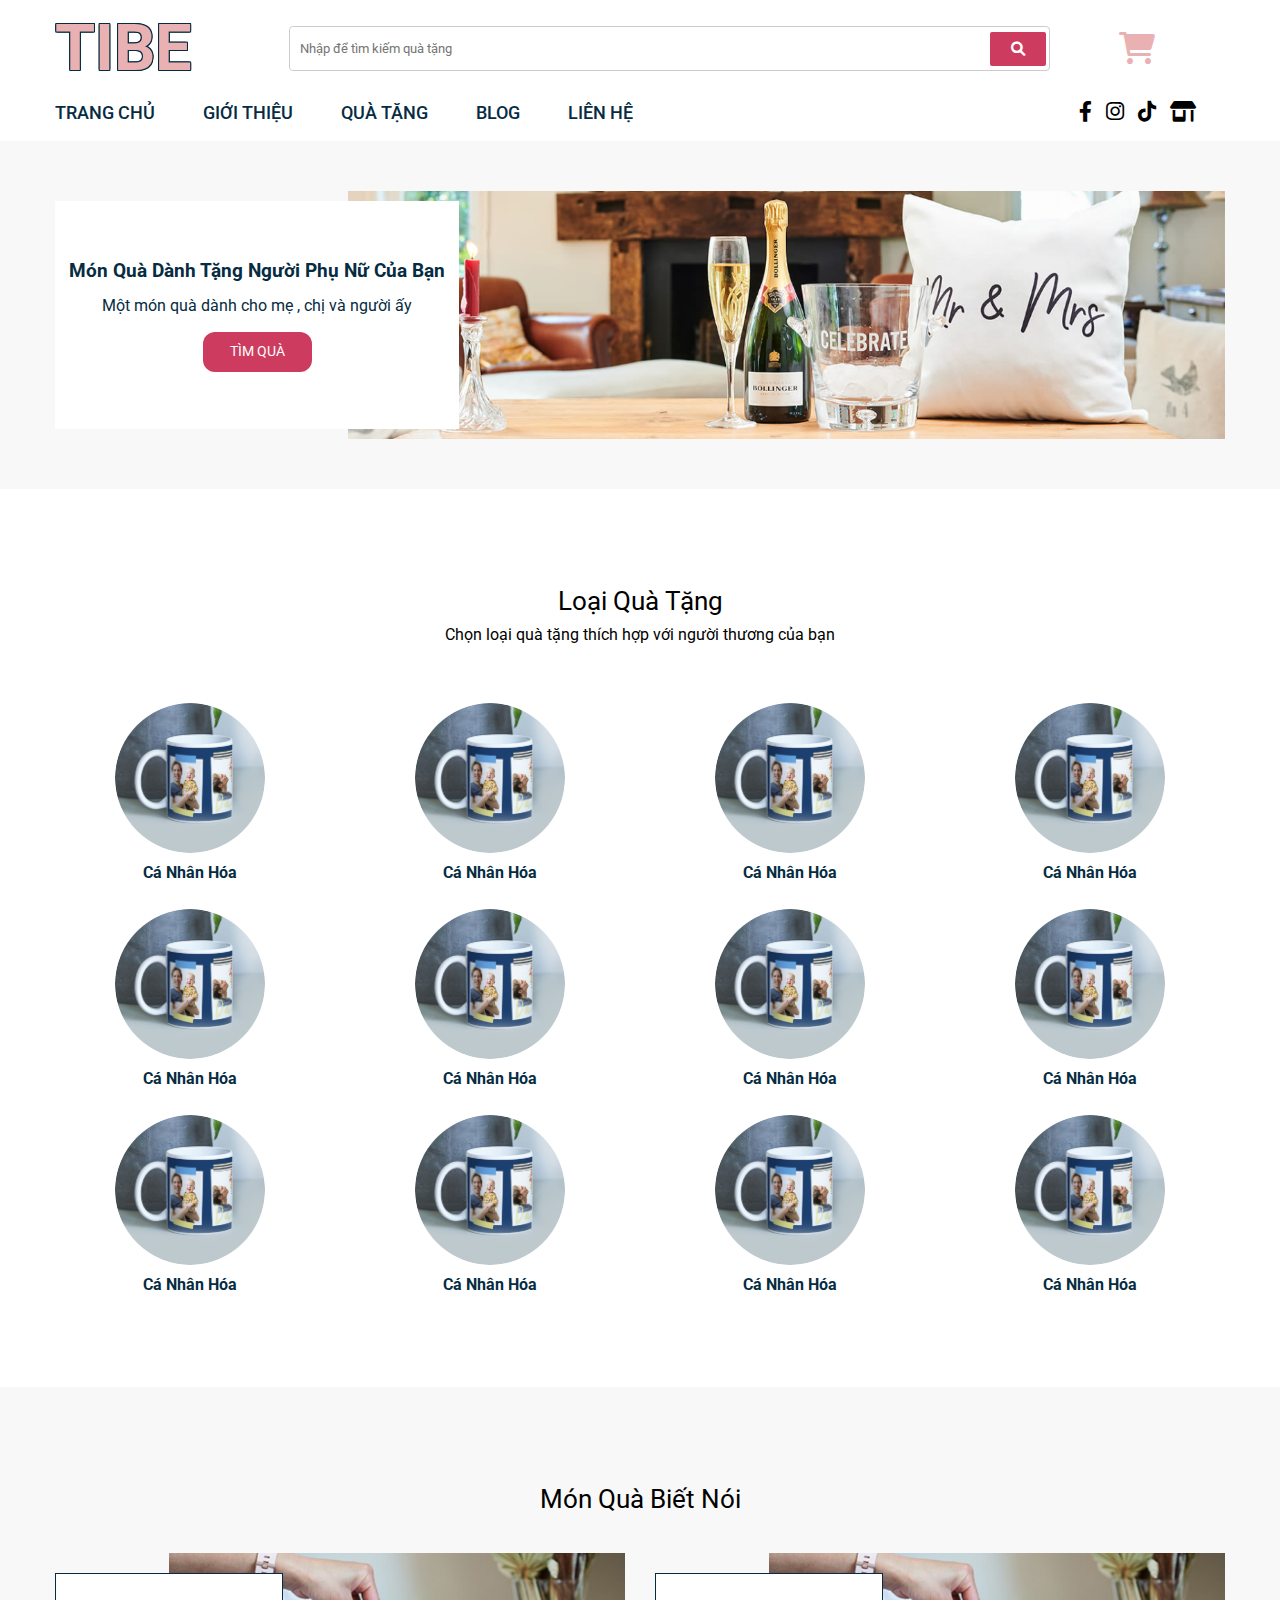
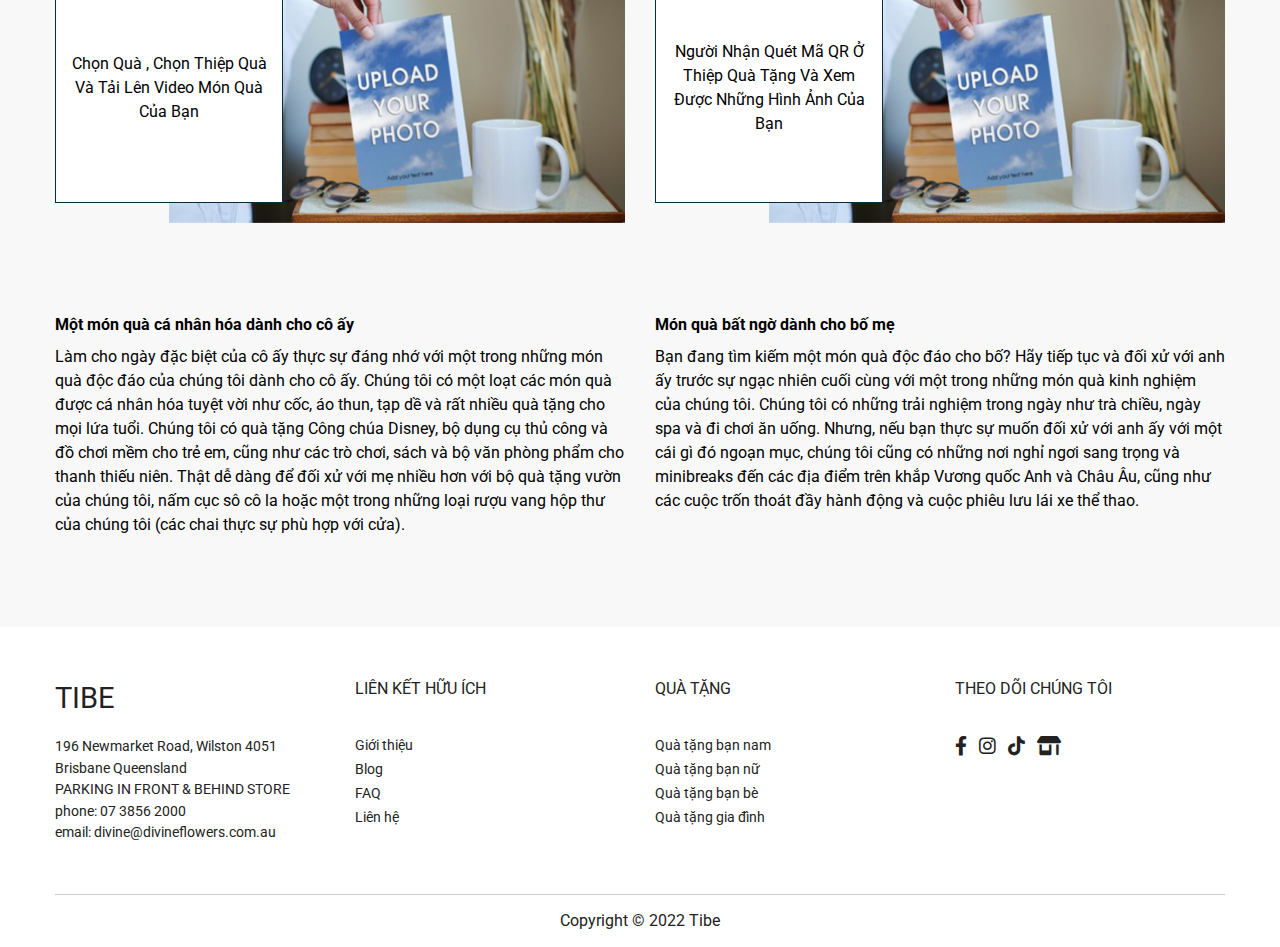
<file: page/category-gift.html>
<!DOCTYPE html>
<html lang="en">
<head>
    <meta charset="UTF-8">
    <meta http-equiv="X-UA-Compatible" content="IE=edge">
    <meta name="viewport" content="width=device-width, initial-scale=1.0">
    <meta name="viewport" content="width=device-width, user-scalable=no" />
    <title>BASIC THEME</title>

    <!-- Fonts -->
    <link rel="preconnect" href="https://fonts.gstatic.com" crossorigin>
    <link rel="stylesheet" href="https://fonts.googleapis.com/css2?family=Roboto:wght@300;400;500;700&display=swap">
    <link rel="preload" href="https://fonts.googleapis.com/css2?family=Roboto:wght@300;400;500;700&display=swap" as="style">

    <!-- CSS -->
    <!-- <link rel="stylesheet" href="assets/css/fontawesome.min.css" /> -->
    <link rel="stylesheet" href="../assets/css/fontawesome/css/all.min.css">
    <link rel="stylesheet" href="../assets/css/boostrap.css" />
    <link rel="stylesheet" href="../assets/css/theme.css" />
    <link rel="stylesheet" href="../assets/libs/slick/slick-theme.css" />
    <link rel="stylesheet" href="../assets/libs/slick/slick.css" />
    <link rel="stylesheet" href="../style.css" />
</head>

<body>

    <header class="header">
        <div class="container">
            <div class="row">
                <div class="col-12">
                    <div class="header-width-search">
                        <div class="header__mobile-search-btn">
                            <i class="fa-solid fa-magnifying-glass"></i>
                        </div>
                        <div class="header__logo">
                            <a href="../index.html" class="header__logo-text">TIBE</a>
                        </div>
                        <div class="header__search">
                            <form action="" class="header__search-form">
                                <div class="header__search-form-group">
                                    <input type="text" class="header__search-input" placeholder="Nhập để tìm kiếm quà tặng">
                                    <button type="submit" class="header__search-btn">
                                        <i class="fa-solid fa-magnifying-glass"></i>
                                    </button>
                                </div>
                            </form>
                        </div>
                        <div class="header__shop">
                            <a href="https://shopee.vn/" class="header__shop-link" target="_blank">
                                <i class="fa-solid fa-cart-shopping"></i>
                            </a>
                        </div>
                        <div class="header__right-mobile">
                            <div class="header__mobile-shop">
                                <a href="https://shopee.vn/" class="header__shop-link" target="_blank">
                                    <i class="fa-solid fa-cart-shopping"></i>
                                </a>
                            </div>
                            <div class="header__mobile-btn-menu">
                                <i class="fa-solid fa-bars"></i>
                            </div>
                        </div>
                    </div>
                    <div class="header-main-menu">
                        <div class="header__menu-toolbar">
                            <div class="header__menu-toolbar-logo">
                                <a href="../index.html" class="header__menu-toolbar-logo-text">TIBE</a>
                            </div>
                            <div class="header__menu-toolbar-btn-close">
                                <i class="fa-solid fa-xmark"></i>
                            </div>
                        </div>
                        <div class="header__menu">
                            <ul class="header__menu-list">
                                <li class="menu-item">
                                    <a href="../index.html">Trang chủ</a>
                                </li>
                                <li class="menu-item">
                                    <a href="about.html">Giới thiệu</a>
                                </li>
                                <li class="menu-item menu-item-has-children">
                                    <a href="gift.html">Quà tặng</a>
                                    <ul class="sub-menu">
                                        <li class="menu-item">
                                            <a href="gift.html">Quà tặng bạn nam</a>
                                        </li>
                                        <li class="menu-item">
                                            <a href="gift.html">Quà tặng bạn nữ</a>
                                        </li>
                                        <li class="menu-item">
                                            <a href="gift.html">Quà tặng bạn bè</a>
                                        </li>
                                        <li class="menu-item">
                                            <a href="gift.html">Quà tặng gia đình</a>
                                        </li>
                                    </ul>
                                </li>
                                <li class="menu-item">
                                    <a href="blog.html">Blog</a>
                                </li>
                                <li class="menu-item">
                                    <a href="contact.html">Liên hệ</a>
                                </li>
                            </ul>
                        </div>
                        <div class="header__social">
                            <ul class="header__social-list">
                                <li class="header__social-list-item">
                                    <a href="" class="header__social-list-item-link" target="_blank">
                                        <i class="fa-brands fa-facebook-f header__social-list-item-icon"></i>
                                    </a>
                                </li>
                                <li class="header__social-list-item">
                                    <a href="" class="header__social-list-item-link" target="_blank">
                                        <i class="fa-brands fa-instagram header__social-list-item-icon"></i>
                                    </a>
                                </li>
                                <li class="header__social-list-item">
                                    <a href="" class="header__social-list-item-link" target="_blank">
                                        <i class="fa-brands fa-tiktok header__social-list-item-icon"></i>
                                    </a>
                                </li>
                                <li class="header__social-list-item" target="_blank">
                                    <a href="https://shopee.vn/" class="header__social-list-item-link">
                                        <i class="fa-solid fa-shop header__social-list-item-icon"></i>
                                    </a>
                                </li>
                            </ul>
                        </div>
                    </div>
                </div>
            </div>
        </div>
    </header>

    <!-- Page Head Category Gift -->
    <div class="page-head-category-gift">
        <div class="container">
            <div class="page-head-category-gift-wrapper">
                <div class="page__head-category-gift-content">
                    <h3 class="page__head-category-gift-content-title">Món Quà Dành Tặng Người Phụ Nữ Của Bạn</h3>
                    <div class="page__head-category-gift-content-des">Một món quà dành cho mẹ , chị và người ấy</div>
                    <a href="gift.html" class="btn page__head-category-gift-content-link">Tìm quà</a>
                </div>
                <div class="page__head-category-gift-image">
                    <div class="img-wrap">
                        <img src="../assets/images/image-page-head-category-gift.png" alt="">
                    </div>
                </div>
            </div>
        </div>
    </div>
    <!-- End Page Head Category Gift -->

    <!-- Section Category Gift -->
    <section class="section section-category-gift">
        <div class="container">
            <div class="row">
                <div class="col-12">
                    <div class="block-title text-center">
                        <h2 class="title">Loại Quà Tặng </h2>
                        <span class="sub-title">Chọn loại quà tặng thích hợp với người thương của bạn</span>
                    </div>
                </div>
            </div>
            <div class="row list-category-gift">
                <div class="col-4 col-md-4 col-lg-3 list-category-gift__item">
                    <a href="gift.html" class="list-category-gift__item-wrapper">
                        <img src="../assets/images/img-ca-nhan-hoa.png" alt="" class="list-category-gift__item-image">
                        <h3 class="list-category-gift__item-title">Cá Nhân Hóa</h3>
                    </a>
                </div>
                <div class="col-4 col-md-4 col-lg-3 list-category-gift__item">
                    <a href="gift.html" class="list-category-gift__item-wrapper">
                        <img src="../assets/images/img-ca-nhan-hoa.png" alt="" class="list-category-gift__item-image">
                        <h3 class="list-category-gift__item-title">Cá Nhân Hóa</h3>
                    </a>
                </div>
                <div class="col-4 col-md-4 col-lg-3 list-category-gift__item">
                    <a href="gift.html" class="list-category-gift__item-wrapper">
                        <img src="../assets/images/img-ca-nhan-hoa.png" alt="" class="list-category-gift__item-image">
                        <h3 class="list-category-gift__item-title">Cá Nhân Hóa</h3>
                    </a>
                </div>
                <div class="col-4 col-md-4 col-lg-3 list-category-gift__item">
                    <a href="gift.html" class="list-category-gift__item-wrapper">
                        <img src="../assets/images/img-ca-nhan-hoa.png" alt="" class="list-category-gift__item-image">
                        <h3 class="list-category-gift__item-title">Cá Nhân Hóa</h3>
                    </a>
                </div>
                <div class="col-4 col-md-4 col-lg-3 list-category-gift__item">
                    <a href="gift.html" class="list-category-gift__item-wrapper">
                        <img src="../assets/images/img-ca-nhan-hoa.png" alt="" class="list-category-gift__item-image">
                        <h3 class="list-category-gift__item-title">Cá Nhân Hóa</h3>
                    </a>
                </div>
                <div class="col-4 col-md-4 col-lg-3 list-category-gift__item">
                    <a href="gift.html" class="list-category-gift__item-wrapper">
                        <img src="../assets/images/img-ca-nhan-hoa.png" alt="" class="list-category-gift__item-image">
                        <h3 class="list-category-gift__item-title">Cá Nhân Hóa</h3>
                    </a>
                </div>
                <div class="col-4 col-md-4 col-lg-3 list-category-gift__item">
                    <a href="gift.html" class="list-category-gift__item-wrapper">
                        <img src="../assets/images/img-ca-nhan-hoa.png" alt="" class="list-category-gift__item-image">
                        <h3 class="list-category-gift__item-title">Cá Nhân Hóa</h3>
                    </a>
                </div>
                <div class="col-4 col-md-4 col-lg-3 list-category-gift__item">
                    <a href="gift.html" class="list-category-gift__item-wrapper">
                        <img src="../assets/images/img-ca-nhan-hoa.png" alt="" class="list-category-gift__item-image">
                        <h3 class="list-category-gift__item-title">Cá Nhân Hóa</h3>
                    </a>
                </div>
                <div class="col-4 col-md-4 col-lg-3 list-category-gift__item">
                    <a href="gift.html" class="list-category-gift__item-wrapper">
                        <img src="../assets/images/img-ca-nhan-hoa.png" alt="" class="list-category-gift__item-image">
                        <h3 class="list-category-gift__item-title">Cá Nhân Hóa</h3>
                    </a>
                </div>
                <div class="col-4 col-md-4 col-lg-3 list-category-gift__item">
                    <a href="gift.html" class="list-category-gift__item-wrapper">
                        <img src="../assets/images/img-ca-nhan-hoa.png" alt="" class="list-category-gift__item-image">
                        <h3 class="list-category-gift__item-title">Cá Nhân Hóa</h3>
                    </a>
                </div>
                <div class="col-4 col-md-4 col-lg-3 list-category-gift__item">
                    <a href="gift.html" class="list-category-gift__item-wrapper">
                        <img src="../assets/images/img-ca-nhan-hoa.png" alt="" class="list-category-gift__item-image">
                        <h3 class="list-category-gift__item-title">Cá Nhân Hóa</h3>
                    </a>
                </div>
                <div class="col-4 col-md-4 col-lg-3 list-category-gift__item">
                    <a href="gift.html" class="list-category-gift__item-wrapper">
                        <img src="../assets/images/img-ca-nhan-hoa.png" alt="" class="list-category-gift__item-image">
                        <h3 class="list-category-gift__item-title">Cá Nhân Hóa</h3>
                    </a>
                </div>
            </div>
        </div>
    </section>
    <!-- End Section Category Gift -->

    <!-- Section Gift Voice -->
    <section class="section section-gift-voice">
        <div class="container">
            <div class="row">
                <div class="col-12">
                    <div class="block-title text-center">
                        <h2 class="title">Món Quà Biết Nói</h2>
                    </div>
                </div>
            </div>
            <div class="row gift__voice-list">
                <div class="col-lg-6">
                    <div class="gift__voice-wrapper">
                        <div class="gift__voice-content">
                            <div class="gift__voice-content-text">
                                <p>Chọn Quà , Chọn Thiệp Quà Và Tải Lên Video Món Quà Của Bạn</p>
                            </div>
                        </div>
                        <div class="gift__voice-image">
                            <div class="img-wrap">
                                <img src="../assets/images/image-gift-voice.png" alt="">
                            </div>
                        </div>
                    </div>
                </div>
                <div class="col-lg-6">
                    <div class="gift__voice-wrapper">
                        <div class="gift__voice-content">
                            <p>Người Nhận Quét Mã QR Ở Thiệp Quà Tặng Và Xem Được Những Hình Ảnh Của Bạn</p>
                        </div>
                        <div class="gift__voice-image">
                            <div class="img-wrap">
                                <img src="../assets/images/image-gift-voice.png" alt="">
                            </div>
                        </div>
                    </div>
                </div>
            </div>
        </div>
    </section>
    <!-- End Section Gift Voice -->

    <!-- Section Category Gift Content -->
    <section class="section section-category-gift-content">
        <div class="container">
            <div class="row">
                <div class="col-md-6 col-lg-6 category-gift-content__item">
                    <h4 class="category-gift-content__title">Một món quà cá nhân hóa dành cho cô ấy</h4>
                    <div class="category-gift-content__content">
                        Làm cho ngày đặc biệt của cô ấy thực sự đáng nhớ với một trong những món quà độc đáo của chúng tôi dành cho cô ấy. Chúng tôi có một loạt các món quà được cá nhân hóa tuyệt vời như cốc, áo thun, tạp dề và rất nhiều quà tặng cho mọi lứa tuổi. Chúng tôi có quà tặng Công chúa Disney, bộ dụng cụ thủ công và đồ chơi mềm cho trẻ em, cũng như các trò chơi, sách và bộ văn phòng phẩm cho thanh thiếu niên. Thật dễ dàng để đối xử với mẹ nhiều hơn với bộ quà tặng vườn của chúng tôi, nấm cục sô cô la hoặc một trong những loại rượu vang hộp thư của chúng tôi (các chai thực sự phù hợp với cửa).
                    </div>
                </div>
                <div class="col-md-6 col-lg-6 category-gift-content__item">
                    <h4 class="category-gift-content__title">Món quà bất ngờ dành cho bố mẹ</h4>
                    <div class="category-gift-content__content">
                        Bạn đang tìm kiếm một món quà độc đáo cho bố? Hãy tiếp tục và đối xử với anh ấy trước sự ngạc nhiên cuối cùng với một trong những món quà kinh nghiệm của chúng tôi. Chúng tôi có những trải nghiệm trong ngày như trà chiều, ngày spa và đi chơi ăn uống. Nhưng, nếu bạn thực sự muốn đối xử với anh ấy với một cái gì đó ngoạn mục, chúng tôi cũng có những nơi nghỉ ngơi sang trọng và minibreaks đến các địa điểm trên khắp Vương quốc Anh và Châu Âu, cũng như các cuộc trốn thoát đầy hành động và cuộc phiêu lưu lái xe thể thao.
                    </div>
                </div>
            </div>
        </div>
    </section>
    <!-- End Section Category Gift Content -->

    <!-- Footer -->
    <footer class="footer">
        <div class="container">
            <div class="row">
                <div class="col-12">
                    <div class="footer__main">
                        <div class="row">
                            <div class="col-md-4 col-lg-3">
                                <div class="footer__widget">
                                    <h3 class="footer__widget-title footer__widget-title-info">TIBE</h3>
                                    <div class="footer__widget-box-content">
                                        <p>196 Newmarket Road, Wilston 4051 Brisbane Queensland</p>
                                        <p>PARKING IN FRONT & BEHIND STORE</p>
                                        <p>phone: 07 3856 2000</p>
                                        <p>email: divine@divineflowers.com.au</p>
                                    </div>
                                </div>
                            </div>
                            <div class="col-md-4 col-lg-3">
                                <div class="footer__widget">
                                    <h3 class="footer__widget-title">Liên kết hữu ích</h3>
                                    <ul class="footer__widget-list">
                                        <li class="menu-item">
                                            <a href="about.html">Giới thiệu</a>
                                        </li>
                                        <li class="menu-item">
                                            <a href="blog.html">Blog</a>
                                        </li>
                                        <li class="menu-item">
                                            <a href="faq.html">FAQ</a>
                                        </li>
                                        <li class="menu-item">
                                            <a href="contact.html">Liên hệ</a>
                                        </li>
                                    </ul>
                                </div>
                            </div>
                            <div class="col-md-4 col-lg-3">
                                <div class="footer__widget">
                                    <h3 class="footer__widget-title">Quà tặng</h3>
                                    <ul class="footer__widget-list">
                                        <li class="menu-item">
                                            <a href="gift.html">Quà tặng bạn nam</a>
                                        </li>
                                        <li class="menu-item">
                                            <a href="gift.html">Quà tặng bạn nữ</a>
                                        </li>
                                        <li class="menu-item">
                                            <a href="gift.html">Quà tặng bạn bè</a>
                                        </li>
                                        <li class="menu-item">
                                            <a href="gift.html">Quà tặng gia đình</a>
                                        </li>
                                    </ul>
                                </div>
                            </div>
                            <div class="col-md-4 col-lg-3">
                                <div class="footer__widget">
                                    <h3 class="footer__widget-title">Theo dõi chúng tôi</h3>
                                    <ul class="footer__widget-list-social">
                                        <li class="footer__widget-list-social-item">
                                            <a href="">
                                                <i class="fa-brands fa-facebook-f"></i>
                                            </a>
                                        </li>
                                        <li class="footer__widget-list-social-item">
                                            <a href="">
                                                <i class="fa-brands fa-instagram"></i>
                                            </a>
                                        </li>
                                        <li class="footer__widget-list-social-item">
                                            <a href="">
                                                <i class="fa-brands fa-tiktok"></i>
                                            </a>
                                        </li>
                                        <li class="footer__widget-list-social-item">
                                            <a href="">
                                                <i class="fa-solid fa-shop header__social-list-item-icon"></i>
                                            </a>
                                        </li>
                                    </ul>
                                </div>
                            </div>
                        </div>
                    </div>
                </div>
            </div>
            <div class="row">
                <div class="col-12">
                    <div class="footer__copyright">
                        <p>Copyright © 2022 Tibe</p>
                    </div>
                </div>
            </div>
        </div>
    </footer>
    <!-- End Footer -->

    <!-- Overlay -->
    <div class="overlay"></div>
    <!-- End Overlay -->

    <!-- Script -->
    <script src="../assets/js/jquery.min.js"></script>
    <script src="../assets/libs/slick/slick.min.js"></script>
    <script src="../assets/js/main.js"></script>
</body>
</html>
</file>
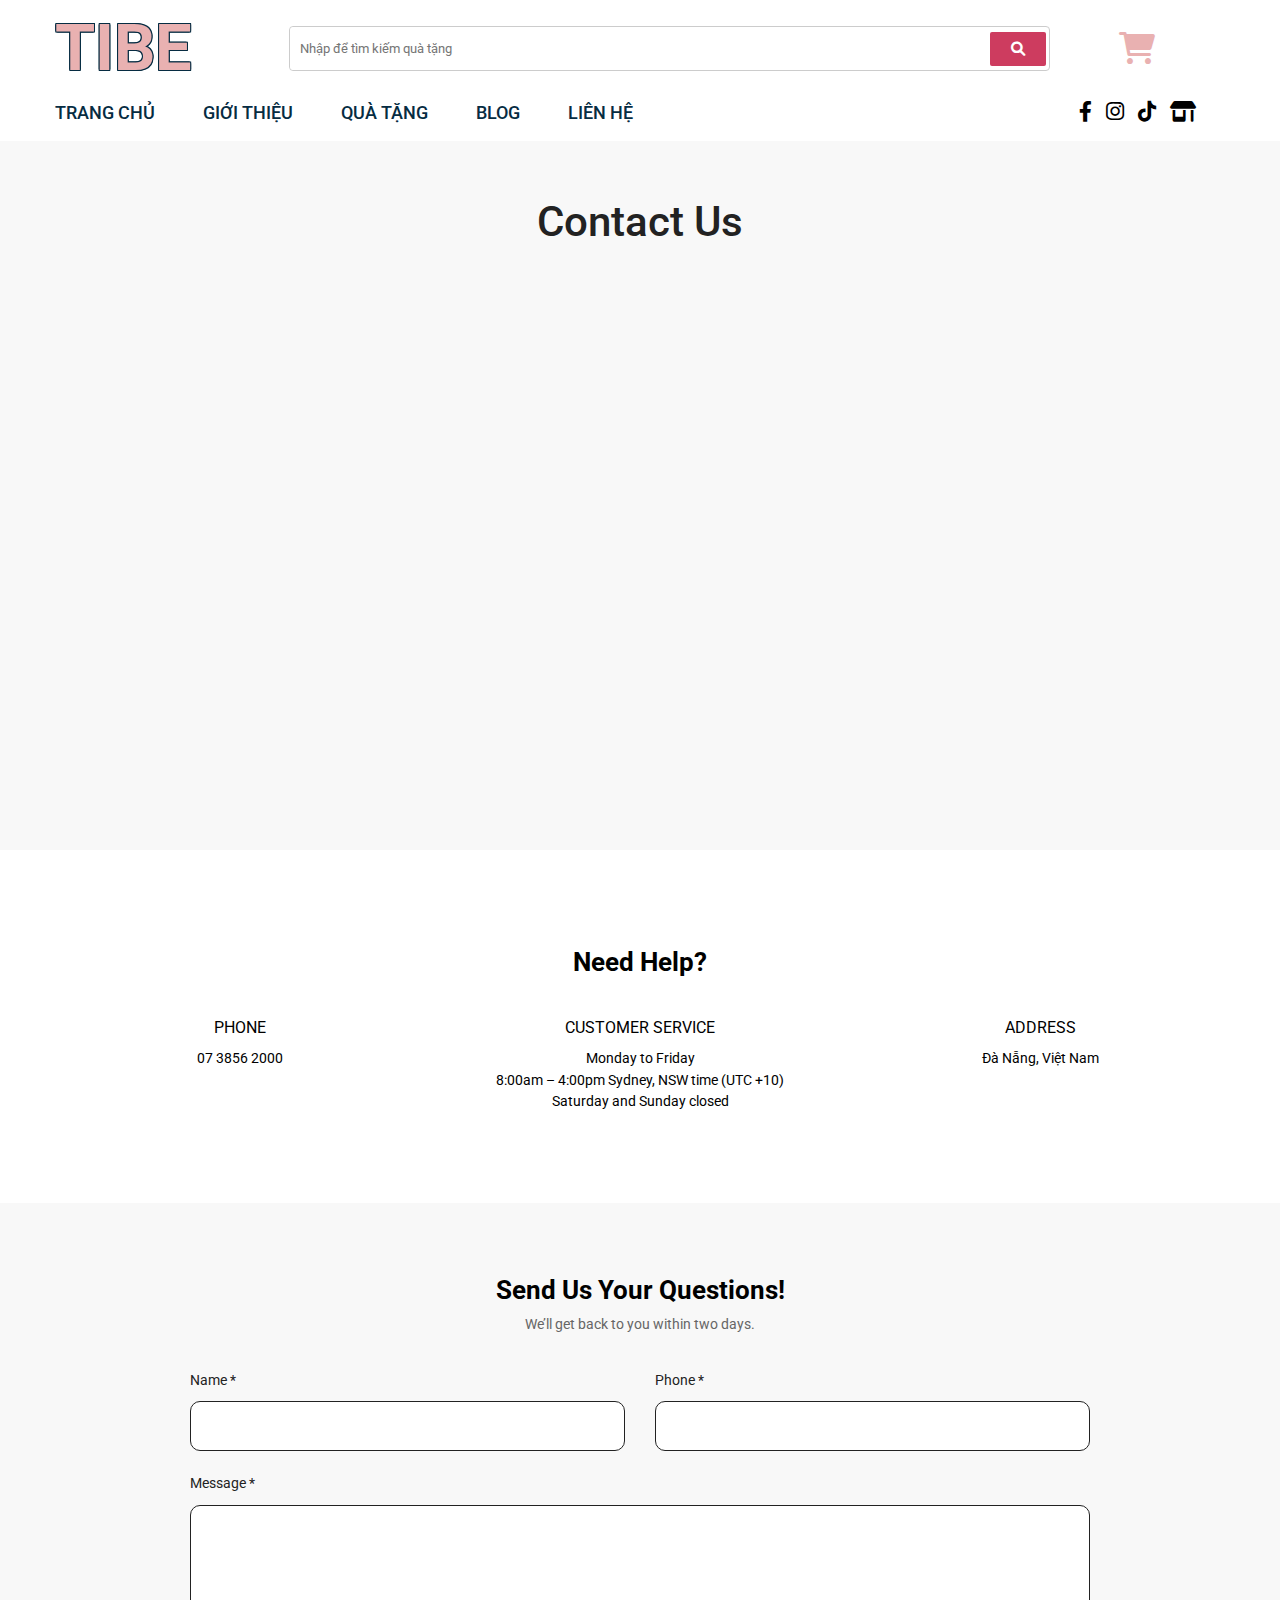
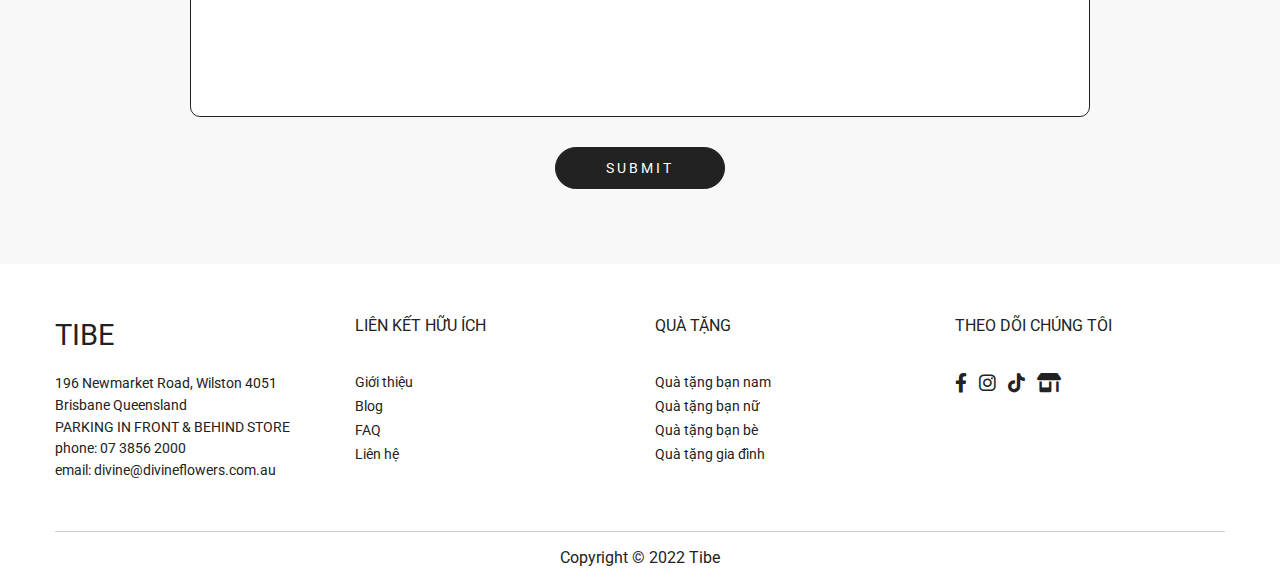
<file: page/contact.html>
<!DOCTYPE html>
<html lang="en">
<head>
    <meta charset="UTF-8">
    <meta http-equiv="X-UA-Compatible" content="IE=edge">
    <meta name="viewport" content="width=device-width, initial-scale=1.0">
    <meta name="viewport" content="width=device-width, user-scalable=no" />
    <title>BASIC THEME</title>

    <!-- Fonts -->
    <link rel="preconnect" href="https://fonts.gstatic.com" crossorigin>
    <link rel="stylesheet" href="https://fonts.googleapis.com/css2?family=Roboto:wght@300;400;500;700&display=swap">
    <link rel="preload" href="https://fonts.googleapis.com/css2?family=Roboto:wght@300;400;500;700&display=swap" as="style">

    <!-- CSS -->
    <!-- <link rel="stylesheet" href="assets/css/fontawesome.min.css" /> -->
    <link rel="stylesheet" href="../assets/css/fontawesome/css/all.min.css">
    <link rel="stylesheet" href="../assets/css/boostrap.css" />
    <link rel="stylesheet" href="../assets/css/theme.css" />
    <link rel="stylesheet" href="../assets/libs/slick/slick-theme.css" />
    <link rel="stylesheet" href="../assets/libs/slick/slick.css" />
    <link rel="stylesheet" href="../style.css" />
</head>

<body>

    <header class="header">
        <div class="container">
            <div class="row">
                <div class="col-12">
                    <div class="header-width-search">
                        <div class="header__mobile-search-btn">
                            <i class="fa-solid fa-magnifying-glass"></i>
                        </div>
                        <div class="header__logo">
                            <a href="../index.html" class="header__logo-text">TIBE</a>
                        </div>
                        <div class="header__search">
                            <form action="" class="header__search-form">
                                <div class="header__search-form-group">
                                    <input type="text" class="header__search-input" placeholder="Nhập để tìm kiếm quà tặng">
                                    <button type="submit" class="header__search-btn">
                                        <i class="fa-solid fa-magnifying-glass"></i>
                                    </button>
                                </div>
                            </form>
                        </div>
                        <div class="header__shop">
                            <a href="https://shopee.vn/" class="header__shop-link" target="_blank">
                                <i class="fa-solid fa-cart-shopping"></i>
                            </a>
                        </div>
                        <div class="header__right-mobile">
                            <div class="header__mobile-shop">
                                <a href="https://shopee.vn/" class="header__shop-link" target="_blank">
                                    <i class="fa-solid fa-cart-shopping"></i>
                                </a>
                            </div>
                            <div class="header__mobile-btn-menu">
                                <i class="fa-solid fa-bars"></i>
                            </div>
                        </div>
                    </div>
                    <div class="header-main-menu">
                        <div class="header__menu-toolbar">
                            <div class="header__menu-toolbar-logo">
                                <a href="../index.html" class="header__menu-toolbar-logo-text">TIBE</a>
                            </div>
                            <div class="header__menu-toolbar-btn-close">
                                <i class="fa-solid fa-xmark"></i>
                            </div>
                        </div>
                        <div class="header__menu">
                            <ul class="header__menu-list">
                                <li class="menu-item">
                                    <a href="../index.html">Trang chủ</a>
                                </li>
                                <li class="menu-item">
                                    <a href="about.html">Giới thiệu</a>
                                </li>
                                <li class="menu-item menu-item-has-children">
                                    <a href="gift.html">Quà tặng</a>
                                    <ul class="sub-menu">
                                        <li class="menu-item">
                                            <a href="gift.html">Quà tặng bạn nam</a>
                                        </li>
                                        <li class="menu-item">
                                            <a href="gift.html">Quà tặng bạn nữ</a>
                                        </li>
                                        <li class="menu-item">
                                            <a href="gift.html">Quà tặng bạn bè</a>
                                        </li>
                                        <li class="menu-item">
                                            <a href="gift.html">Quà tặng gia đình</a>
                                        </li>
                                    </ul>
                                </li>
                                <li class="menu-item">
                                    <a href="blog.html">Blog</a>
                                </li>
                                <li class="menu-item">
                                    <a href="contact.html">Liên hệ</a>
                                </li>
                            </ul>
                        </div>
                        <div class="header__social">
                            <ul class="header__social-list">
                                <li class="header__social-list-item">
                                    <a href="" class="header__social-list-item-link" target="_blank">
                                        <i class="fa-brands fa-facebook-f header__social-list-item-icon"></i>
                                    </a>
                                </li>
                                <li class="header__social-list-item">
                                    <a href="" class="header__social-list-item-link" target="_blank">
                                        <i class="fa-brands fa-instagram header__social-list-item-icon"></i>
                                    </a>
                                </li>
                                <li class="header__social-list-item">
                                    <a href="" class="header__social-list-item-link" target="_blank">
                                        <i class="fa-brands fa-tiktok header__social-list-item-icon"></i>
                                    </a>
                                </li>
                                <li class="header__social-list-item" target="_blank">
                                    <a href="https://shopee.vn/" class="header__social-list-item-link">
                                        <i class="fa-solid fa-shop header__social-list-item-icon"></i>
                                    </a>
                                </li>
                            </ul>
                        </div>
                    </div>
                </div>
            </div>
        </div>
    </header>

    <!-- Page Title Text -->
    <div class="page-text-title">
        <div class="container">
            <div class="row">
                <div class="col-12">
                    <div class="page-title text-center">
                        <h1 class="title">Contact Us</h1>
                    </div>
                </div>
            </div>
        </div>
    </div>
    <!-- End Page Title Text -->

    <!-- Section Map -->
    <section class="section section-map">
        <div class="container">
            <div class="row">
                <div class="col-12">
                    <div class="map">
                        <iframe src="https://www.google.com/maps/embed?pb=!1m18!1m12!1m3!1d245368.26104938771!2d107.93803986190555!3d16.07176349276354!2m3!1f0!2f0!3f0!3m2!1i1024!2i768!4f13.1!3m3!1m2!1s0x314219c792252a13%3A0x1df0cb4b86727e06!2zxJDDoCBO4bq1bmcsIFZp4buHdCBOYW0!5e0!3m2!1svi!2s!4v1658505726077!5m2!1svi!2s" width="100%" height="100%" style="border:0;" allowfullscreen="" loading="lazy" referrerpolicy="no-referrer-when-downgrade"></iframe>
                    </div>
                </div>
            </div>
        </div>
    </section>
    <!-- End Section Map -->

    <!-- Section Support -->
    <section class="section section-support">
        <div class="container">
            <div class="row">
                <div class="col-12">
                    <div class="block-title text-center">
                        <h2 class="title">Need Help?</h2>
                    </div>
                </div>
            </div>
            <div class="row">
                <div class="col-md-4 col-lg-4">
                    <div class="support__wrapper">
                        <h3 class="support__wrapper-title">Phone</h3>
                        <div class="support__wrapper-content">
                            <p>07 3856 2000</p>
                        </div>
                    </div>
                </div>
                <div class="col-md-4 col-lg-4">
                    <div class="support__wrapper">
                        <h3 class="support__wrapper-title">CUSTOMER SERVICE</h3>
                        <div class="support__wrapper-content">
                            <p>Monday to Friday</p>
                            <p>8:00am – 4:00pm Sydney, NSW time (UTC +10)</p>
                            <p>Saturday and Sunday closed</p>
                        </div>
                    </div>
                </div>
                <div class="col-md-4 col-lg-4">
                    <div class="support__wrapper">
                        <h3 class="support__wrapper-title">Address</h3>
                        <div class="support__wrapper-content">
                            <p>Đà Nẵng, Việt Nam</p>
                        </div>
                    </div>
                </div>
            </div>
        </div>
    </section>
    <!-- End Section Support -->

    <!-- Section Contact Form -->
    <section class="section-contact-form" style="background-image: url(https://wpbingosite.com/wordpress/nuna/wp-content/uploads/2021/07/7-1.jpg);">
        <div class="container">
            <div class="row">
                <div class="col-12">
                    <div class="block-title text-center">
                        <h2 class="title">Send Us Your Questions!</h2>
                        <span class="sub-title">We’ll get back to you within two days.</span>
                    </div>
                </div>
            </div>
            <div class="row">
                <div class="col-12">
                    <div class="contact__form-wrapper">
                        <form action="" class="form__contact">
                            <div class="form__contact-group">
                                <div class="row">
                                    <div class="col-lg-6">
                                        <span class="wpcf7-form-control-wrap">
                                            <label for="">Name *</label>
                                            <input type="text">
                                        </span>
                                    </div>
                                    <div class="col-lg-6">
                                        <span class="wpcf7-form-control-wrap">
                                            <label for="">Phone *</label>
                                            <input type="text">
                                        </span>
                                    </div>
                                    <div class="col-12">
                                        <span class="wpcf7-form-control-wrap">
                                            <label for="">Message *</label>
                                            <textarea name="" id="" cols="30" rows="10"></textarea>
                                        </span>
                                    </div>
                                    <div class="col-12">
                                        <div class="text-center">
                                            <input type="submit" value="Submit">
                                        </div>
                                    </div>
                                </div>
                            </div>
                        </form>
                    </div>
                </div>
            </div>
        </div>
    </section>
    <!-- End Section Contact Form -->

    <!-- Footer -->
    <footer class="footer">
        <div class="container">
            <div class="row">
                <div class="col-12">
                    <div class="footer__main">
                        <div class="row">
                            <div class="col-md-6 col-lg-3">
                                <div class="footer__widget">
                                    <h3 class="footer__widget-title footer__widget-title-info">TIBE</h3>
                                    <div class="footer__widget-box-content">
                                        <p>196 Newmarket Road, Wilston 4051 Brisbane Queensland</p>
                                        <p>PARKING IN FRONT & BEHIND STORE</p>
                                        <p>phone: 07 3856 2000</p>
                                        <p>email: divine@divineflowers.com.au</p>
                                    </div>
                                </div>
                            </div>
                            <div class="col-md-6 col-lg-3">
                                <div class="footer__widget">
                                    <h3 class="footer__widget-title">Liên kết hữu ích</h3>
                                    <ul class="footer__widget-list">
                                        <li class="menu-item">
                                            <a href="about.html">Giới thiệu</a>
                                        </li>
                                        <li class="menu-item">
                                            <a href="blog.html">Blog</a>
                                        </li>
                                        <li class="menu-item">
                                            <a href="faq.html">FAQ</a>
                                        </li>
                                        <li class="menu-item">
                                            <a href="contact.html">Liên hệ</a>
                                        </li>
                                    </ul>
                                </div>
                            </div>
                            <div class="col-md-6 col-lg-3">
                                <div class="footer__widget">
                                    <h3 class="footer__widget-title">Quà tặng</h3>
                                    <ul class="footer__widget-list">
                                        <li class="menu-item">
                                            <a href="gift.html">Quà tặng bạn nam</a>
                                        </li>
                                        <li class="menu-item">
                                            <a href="gift.html">Quà tặng bạn nữ</a>
                                        </li>
                                        <li class="menu-item">
                                            <a href="gift.html">Quà tặng bạn bè</a>
                                        </li>
                                        <li class="menu-item">
                                            <a href="gift.html">Quà tặng gia đình</a>
                                        </li>
                                    </ul>
                                </div>
                            </div>
                            <div class="col-md-6 col-lg-3">
                                <div class="footer__widget">
                                    <h3 class="footer__widget-title">Theo dõi chúng tôi</h3>
                                    <ul class="footer__widget-list-social">
                                        <li class="footer__widget-list-social-item">
                                            <a href="">
                                                <i class="fa-brands fa-facebook-f"></i>
                                            </a>
                                        </li>
                                        <li class="footer__widget-list-social-item">
                                            <a href="">
                                                <i class="fa-brands fa-instagram"></i>
                                            </a>
                                        </li>
                                        <li class="footer__widget-list-social-item">
                                            <a href="">
                                                <i class="fa-brands fa-tiktok"></i>
                                            </a>
                                        </li>
                                        <li class="footer__widget-list-social-item">
                                            <a href="">
                                                <i class="fa-solid fa-shop header__social-list-item-icon"></i>
                                            </a>
                                        </li>
                                    </ul>
                                </div>
                            </div>
                        </div>
                    </div>
                </div>
            </div>
            <div class="row">
                <div class="col-12">
                    <div class="footer__copyright">
                        <p>Copyright © 2022 Tibe</p>
                    </div>
                </div>
            </div>
        </div>
    </footer>
    <!-- End Footer -->

    <!-- Overlay -->
    <div class="overlay"></div>
    <!-- End Overlay -->

    <!-- Script -->
    <script src="../assets/js/jquery.min.js"></script>
    <script src="../assets/libs/slick/slick.min.js"></script>
    <script src="../assets/js/main.js"></script>
</body>
</html>
</file>
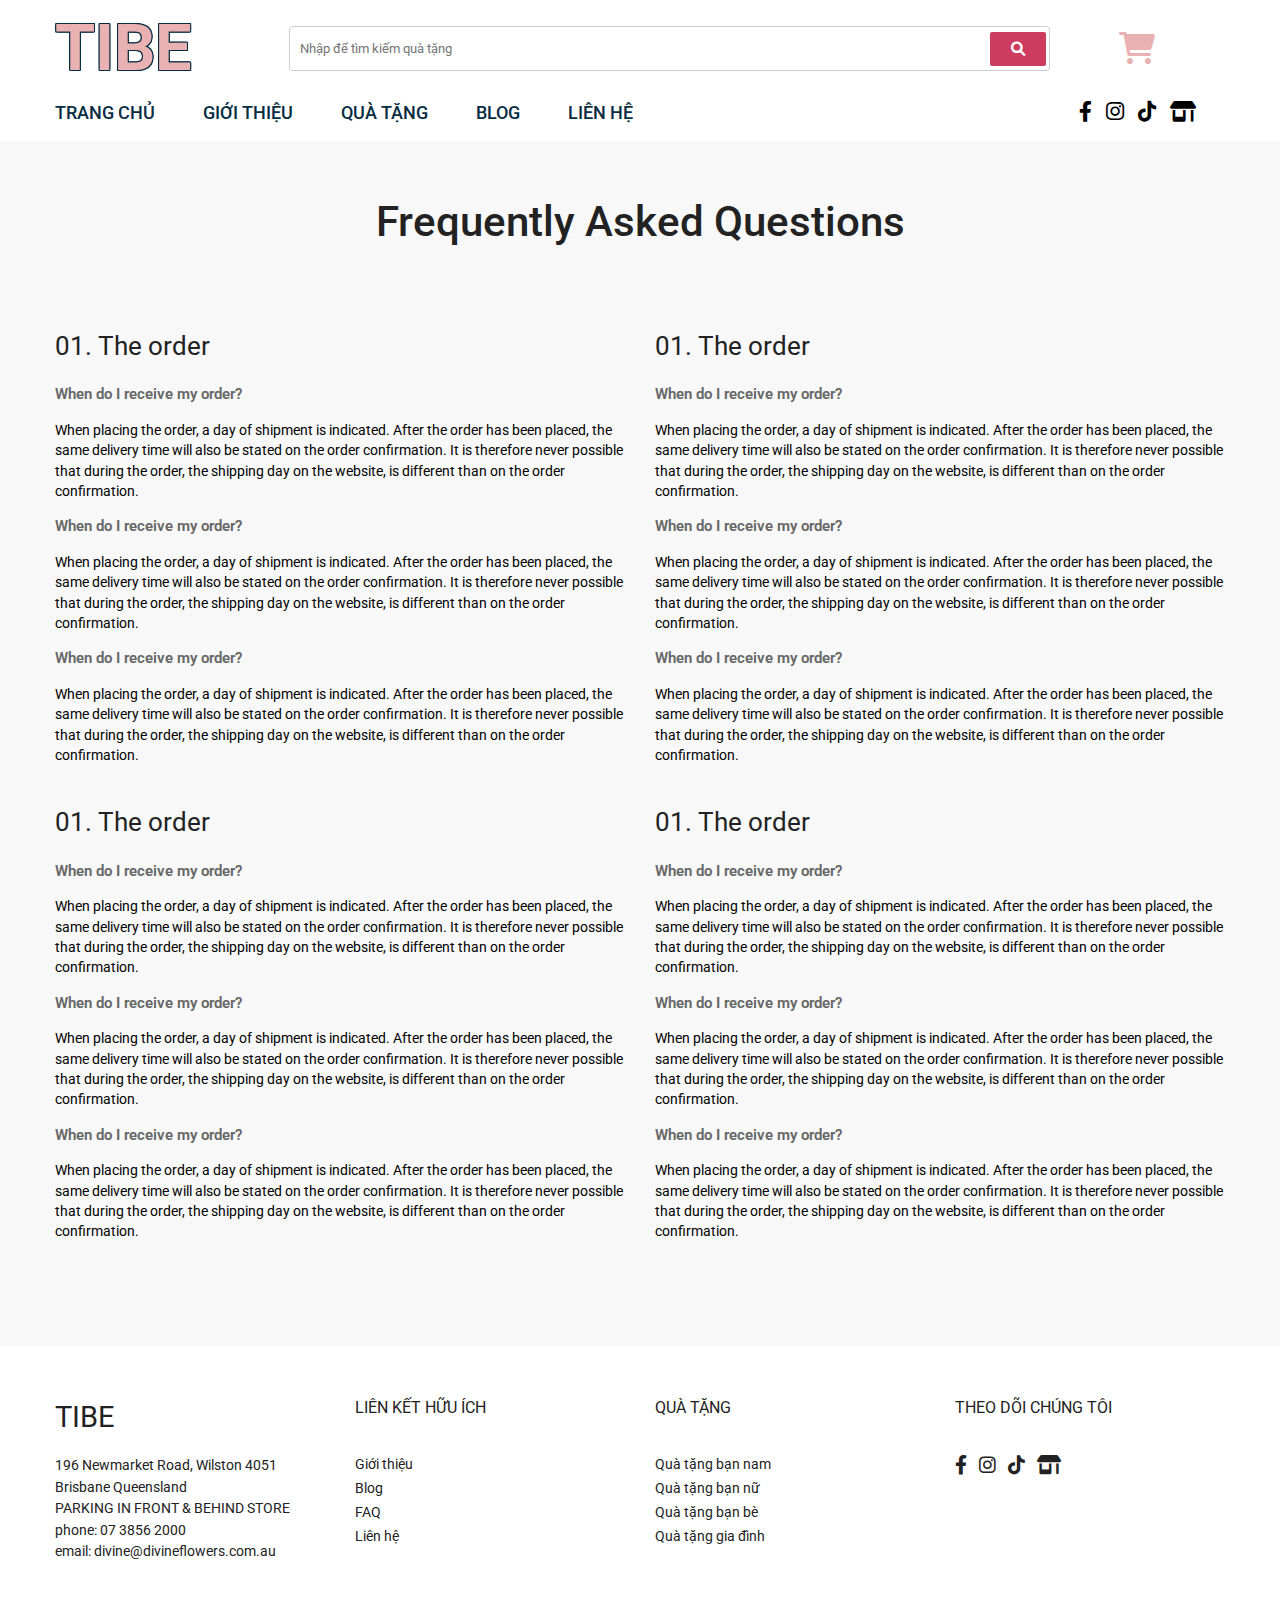
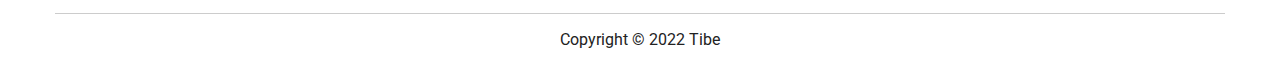
<file: page/faq.html>
<!DOCTYPE html>
<html lang="en">
<head>
    <meta charset="UTF-8">
    <meta http-equiv="X-UA-Compatible" content="IE=edge">
    <meta name="viewport" content="width=device-width, initial-scale=1.0">
    <meta name="viewport" content="width=device-width, user-scalable=no" />
    <title>BASIC THEME</title>

    <!-- Fonts -->
    <link rel="preconnect" href="https://fonts.gstatic.com" crossorigin>
    <link rel="stylesheet" href="https://fonts.googleapis.com/css2?family=Roboto:wght@300;400;500;700&display=swap">
    <link rel="preload" href="https://fonts.googleapis.com/css2?family=Roboto:wght@300;400;500;700&display=swap" as="style">

    <!-- CSS -->
    <!-- <link rel="stylesheet" href="assets/css/fontawesome.min.css" /> -->
    <link rel="stylesheet" href="../assets/css/fontawesome/css/all.min.css">
    <link rel="stylesheet" href="../assets/css/boostrap.css" />
    <link rel="stylesheet" href="../assets/css/theme.css" />
    <link rel="stylesheet" href="../assets/libs/slick/slick-theme.css" />
    <link rel="stylesheet" href="../assets/libs/slick/slick.css" />
    <link rel="stylesheet" href="../style.css" />
</head>

<body>

    <header class="header">
        <div class="container">
            <div class="row">
                <div class="col-12">
                    <div class="header-width-search">
                        <div class="header__mobile-search-btn">
                            <i class="fa-solid fa-magnifying-glass"></i>
                        </div>
                        <div class="header__logo">
                            <a href="../index.html" class="header__logo-text">TIBE</a>
                        </div>
                        <div class="header__search">
                            <form action="" class="header__search-form">
                                <div class="header__search-form-group">
                                    <input type="text" class="header__search-input" placeholder="Nhập để tìm kiếm quà tặng">
                                    <button type="submit" class="header__search-btn">
                                        <i class="fa-solid fa-magnifying-glass"></i>
                                    </button>
                                </div>
                            </form>
                        </div>
                        <div class="header__shop">
                            <a href="https://shopee.vn/" class="header__shop-link" target="_blank">
                                <i class="fa-solid fa-cart-shopping"></i>
                            </a>
                        </div>
                        <div class="header__right-mobile">
                            <div class="header__mobile-shop">
                                <a href="https://shopee.vn/" class="header__shop-link" target="_blank">
                                    <i class="fa-solid fa-cart-shopping"></i>
                                </a>
                            </div>
                            <div class="header__mobile-btn-menu">
                                <i class="fa-solid fa-bars"></i>
                            </div>
                        </div>
                    </div>
                    <div class="header-main-menu">
                        <div class="header__menu-toolbar">
                            <div class="header__menu-toolbar-logo">
                                <a href="../index.html" class="header__menu-toolbar-logo-text">TIBE</a>
                            </div>
                            <div class="header__menu-toolbar-btn-close">
                                <i class="fa-solid fa-xmark"></i>
                            </div>
                        </div>
                        <div class="header__menu">
                            <ul class="header__menu-list">
                                <li class="menu-item">
                                    <a href="../index.html">Trang chủ</a>
                                </li>
                                <li class="menu-item">
                                    <a href="about.html">Giới thiệu</a>
                                </li>
                                <li class="menu-item menu-item-has-children">
                                    <a href="gift.html">Quà tặng</a>
                                    <ul class="sub-menu">
                                        <li class="menu-item">
                                            <a href="gift.html">Quà tặng bạn nam</a>
                                        </li>
                                        <li class="menu-item">
                                            <a href="gift.html">Quà tặng bạn nữ</a>
                                        </li>
                                        <li class="menu-item">
                                            <a href="gift.html">Quà tặng bạn bè</a>
                                        </li>
                                        <li class="menu-item">
                                            <a href="gift.html">Quà tặng gia đình</a>
                                        </li>
                                    </ul>
                                </li>
                                <li class="menu-item">
                                    <a href="blog.html">Blog</a>
                                </li>
                                <li class="menu-item">
                                    <a href="contact.html">Liên hệ</a>
                                </li>
                            </ul>
                        </div>
                        <div class="header__social">
                            <ul class="header__social-list">
                                <li class="header__social-list-item">
                                    <a href="" class="header__social-list-item-link" target="_blank">
                                        <i class="fa-brands fa-facebook-f header__social-list-item-icon"></i>
                                    </a>
                                </li>
                                <li class="header__social-list-item">
                                    <a href="" class="header__social-list-item-link" target="_blank">
                                        <i class="fa-brands fa-instagram header__social-list-item-icon"></i>
                                    </a>
                                </li>
                                <li class="header__social-list-item">
                                    <a href="" class="header__social-list-item-link" target="_blank">
                                        <i class="fa-brands fa-tiktok header__social-list-item-icon"></i>
                                    </a>
                                </li>
                                <li class="header__social-list-item" target="_blank">
                                    <a href="https://shopee.vn/" class="header__social-list-item-link">
                                        <i class="fa-solid fa-shop header__social-list-item-icon"></i>
                                    </a>
                                </li>
                            </ul>
                        </div>
                    </div>
                </div>
            </div>
        </div>
    </header>

    <!-- Page Title Text -->
    <div class="page-text-title">
        <div class="container">
            <div class="row">
                <div class="col-12">
                    <div class="page-title text-center">
                        <h1 class="title">Frequently Asked Questions</h1>
                    </div>
                </div>
            </div>
        </div>
    </div>
    <!-- End Page Title Text -->

    <!-- Section Faq -->
    <section class="section section-faq">
        <div class="container">
            <div class="row">
                <div class="col-lg-6">
                    <div class="faq__wrapper">
                        <h3 class="faq__wrapper-title">01. The order</h3>
                        <div class="faq__wrapper-content">
                            <p>
                                <strong>When do I receive my order?</strong>
                            </p>
                            <p>When placing the order, a day of shipment is indicated. After the order has been placed, the same delivery time will also be stated on the order confirmation. It is therefore never possible that during the order, the shipping day on the website, is different than on the order confirmation.</p>
                            <p>
                                <strong>When do I receive my order?</strong>
                            </p>
                            <p>When placing the order, a day of shipment is indicated. After the order has been placed, the same delivery time will also be stated on the order confirmation. It is therefore never possible that during the order, the shipping day on the website, is different than on the order confirmation.</p>
                            <p>
                                <strong>When do I receive my order?</strong>
                            </p>
                            <p>When placing the order, a day of shipment is indicated. After the order has been placed, the same delivery time will also be stated on the order confirmation. It is therefore never possible that during the order, the shipping day on the website, is different than on the order confirmation.</p>
                        </div>
                    </div>
                </div>
                <div class="col-lg-6">
                    <div class="faq__wrapper">
                        <h3 class="faq__wrapper-title">01. The order</h3>
                        <div class="faq__wrapper-content">
                            <p>
                                <strong>When do I receive my order?</strong>
                            </p>
                            <p>When placing the order, a day of shipment is indicated. After the order has been placed, the same delivery time will also be stated on the order confirmation. It is therefore never possible that during the order, the shipping day on the website, is different than on the order confirmation.</p>
                            <p>
                                <strong>When do I receive my order?</strong>
                            </p>
                            <p>When placing the order, a day of shipment is indicated. After the order has been placed, the same delivery time will also be stated on the order confirmation. It is therefore never possible that during the order, the shipping day on the website, is different than on the order confirmation.</p>
                            <p>
                                <strong>When do I receive my order?</strong>
                            </p>
                            <p>When placing the order, a day of shipment is indicated. After the order has been placed, the same delivery time will also be stated on the order confirmation. It is therefore never possible that during the order, the shipping day on the website, is different than on the order confirmation.</p>
                        </div>
                    </div>
                </div>
                <div class="col-lg-6">
                    <div class="faq__wrapper">
                        <h3 class="faq__wrapper-title">01. The order</h3>
                        <div class="faq__wrapper-content">
                            <p>
                                <strong>When do I receive my order?</strong>
                            </p>
                            <p>When placing the order, a day of shipment is indicated. After the order has been placed, the same delivery time will also be stated on the order confirmation. It is therefore never possible that during the order, the shipping day on the website, is different than on the order confirmation.</p>
                            <p>
                                <strong>When do I receive my order?</strong>
                            </p>
                            <p>When placing the order, a day of shipment is indicated. After the order has been placed, the same delivery time will also be stated on the order confirmation. It is therefore never possible that during the order, the shipping day on the website, is different than on the order confirmation.</p>
                            <p>
                                <strong>When do I receive my order?</strong>
                            </p>
                            <p>When placing the order, a day of shipment is indicated. After the order has been placed, the same delivery time will also be stated on the order confirmation. It is therefore never possible that during the order, the shipping day on the website, is different than on the order confirmation.</p>
                        </div>
                    </div>
                </div>
                <div class="col-lg-6">
                    <div class="faq__wrapper">
                        <h3 class="faq__wrapper-title">01. The order</h3>
                        <div class="faq__wrapper-content">
                            <p>
                                <strong>When do I receive my order?</strong>
                            </p>
                            <p>When placing the order, a day of shipment is indicated. After the order has been placed, the same delivery time will also be stated on the order confirmation. It is therefore never possible that during the order, the shipping day on the website, is different than on the order confirmation.</p>
                            <p>
                                <strong>When do I receive my order?</strong>
                            </p>
                            <p>When placing the order, a day of shipment is indicated. After the order has been placed, the same delivery time will also be stated on the order confirmation. It is therefore never possible that during the order, the shipping day on the website, is different than on the order confirmation.</p>
                            <p>
                                <strong>When do I receive my order?</strong>
                            </p>
                            <p>When placing the order, a day of shipment is indicated. After the order has been placed, the same delivery time will also be stated on the order confirmation. It is therefore never possible that during the order, the shipping day on the website, is different than on the order confirmation.</p>
                        </div>
                    </div>
                </div>
            </div>
        </div>
    </section>
    <!-- End Section Faq -->

    <!-- Footer -->
    <footer class="footer">
        <div class="container">
            <div class="row">
                <div class="col-12">
                    <div class="footer__main">
                        <div class="row">
                            <div class="col-md-6 col-lg-3">
                                <div class="footer__widget">
                                    <h3 class="footer__widget-title footer__widget-title-info">TIBE</h3>
                                    <div class="footer__widget-box-content">
                                        <p>196 Newmarket Road, Wilston 4051 Brisbane Queensland</p>
                                        <p>PARKING IN FRONT & BEHIND STORE</p>
                                        <p>phone: 07 3856 2000</p>
                                        <p>email: divine@divineflowers.com.au</p>
                                    </div>
                                </div>
                            </div>
                            <div class="col-md-6 col-lg-3">
                                <div class="footer__widget">
                                    <h3 class="footer__widget-title">Liên kết hữu ích</h3>
                                    <ul class="footer__widget-list">
                                        <li class="menu-item">
                                            <a href="about.html">Giới thiệu</a>
                                        </li>
                                        <li class="menu-item">
                                            <a href="blog.html">Blog</a>
                                        </li>
                                        <li class="menu-item">
                                            <a href="faq.html">FAQ</a>
                                        </li>
                                        <li class="menu-item">
                                            <a href="contact.html">Liên hệ</a>
                                        </li>
                                    </ul>
                                </div>
                            </div>
                            <div class="col-md-6 col-lg-3">
                                <div class="footer__widget">
                                    <h3 class="footer__widget-title">Quà tặng</h3>
                                    <ul class="footer__widget-list">
                                        <li class="menu-item">
                                            <a href="gift.html">Quà tặng bạn nam</a>
                                        </li>
                                        <li class="menu-item">
                                            <a href="gift.html">Quà tặng bạn nữ</a>
                                        </li>
                                        <li class="menu-item">
                                            <a href="gift.html">Quà tặng bạn bè</a>
                                        </li>
                                        <li class="menu-item">
                                            <a href="gift.html">Quà tặng gia đình</a>
                                        </li>
                                    </ul>
                                </div>
                            </div>
                            <div class="col-md-6 col-lg-3">
                                <div class="footer__widget">
                                    <h3 class="footer__widget-title">Theo dõi chúng tôi</h3>
                                    <ul class="footer__widget-list-social">
                                        <li class="footer__widget-list-social-item">
                                            <a href="">
                                                <i class="fa-brands fa-facebook-f"></i>
                                            </a>
                                        </li>
                                        <li class="footer__widget-list-social-item">
                                            <a href="">
                                                <i class="fa-brands fa-instagram"></i>
                                            </a>
                                        </li>
                                        <li class="footer__widget-list-social-item">
                                            <a href="">
                                                <i class="fa-brands fa-tiktok"></i>
                                            </a>
                                        </li>
                                        <li class="footer__widget-list-social-item">
                                            <a href="">
                                                <i class="fa-solid fa-shop header__social-list-item-icon"></i>
                                            </a>
                                        </li>
                                    </ul>
                                </div>
                            </div>
                        </div>
                    </div>
                </div>
            </div>
            <div class="row">
                <div class="col-12">
                    <div class="footer__copyright">
                        <p>Copyright © 2022 Tibe</p>
                    </div>
                </div>
            </div>
        </div>
    </footer>
    <!-- End Footer -->

    <!-- Overlay -->
    <div class="overlay"></div>
    <!-- End Overlay -->

    <!-- Script -->
    <script src="../assets/js/jquery.min.js"></script>
    <script src="../assets/libs/slick/slick.min.js"></script>
    <script src="../assets/js/main.js"></script>
</body>
</html>
</file>
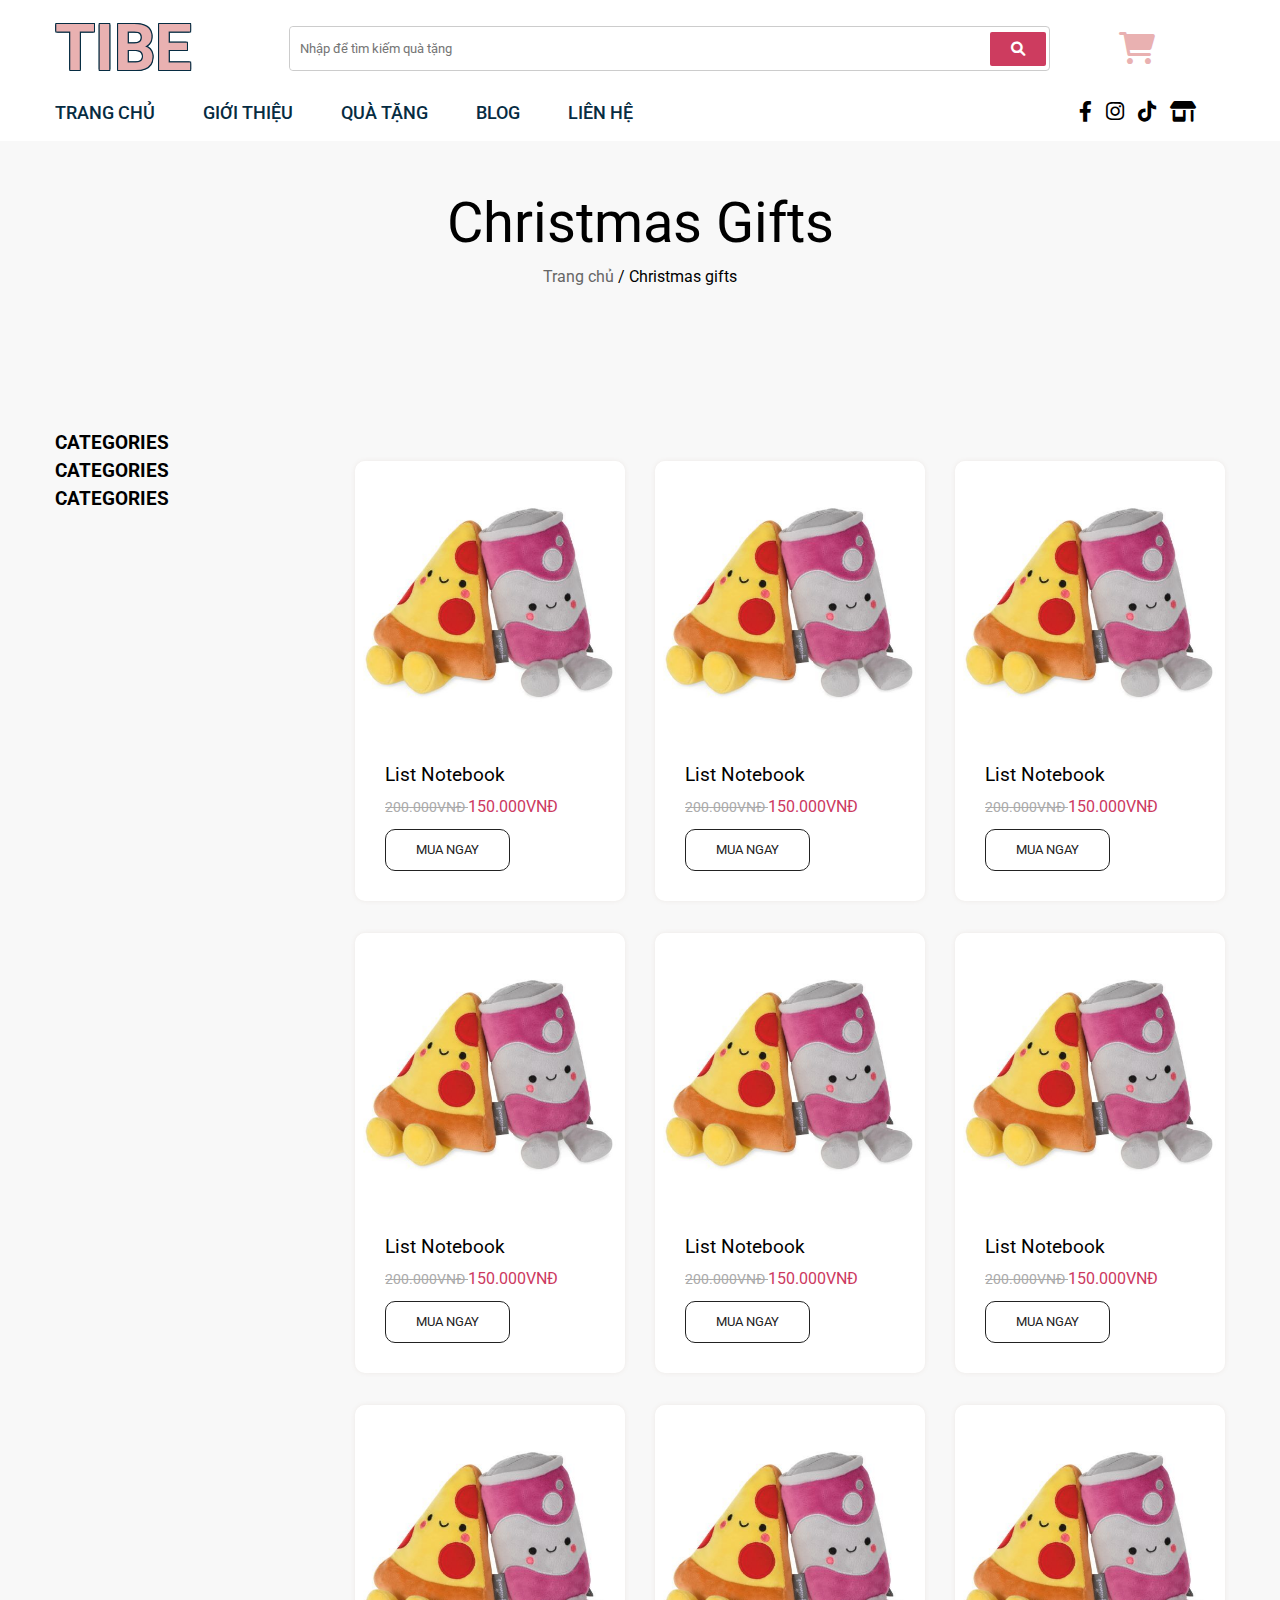
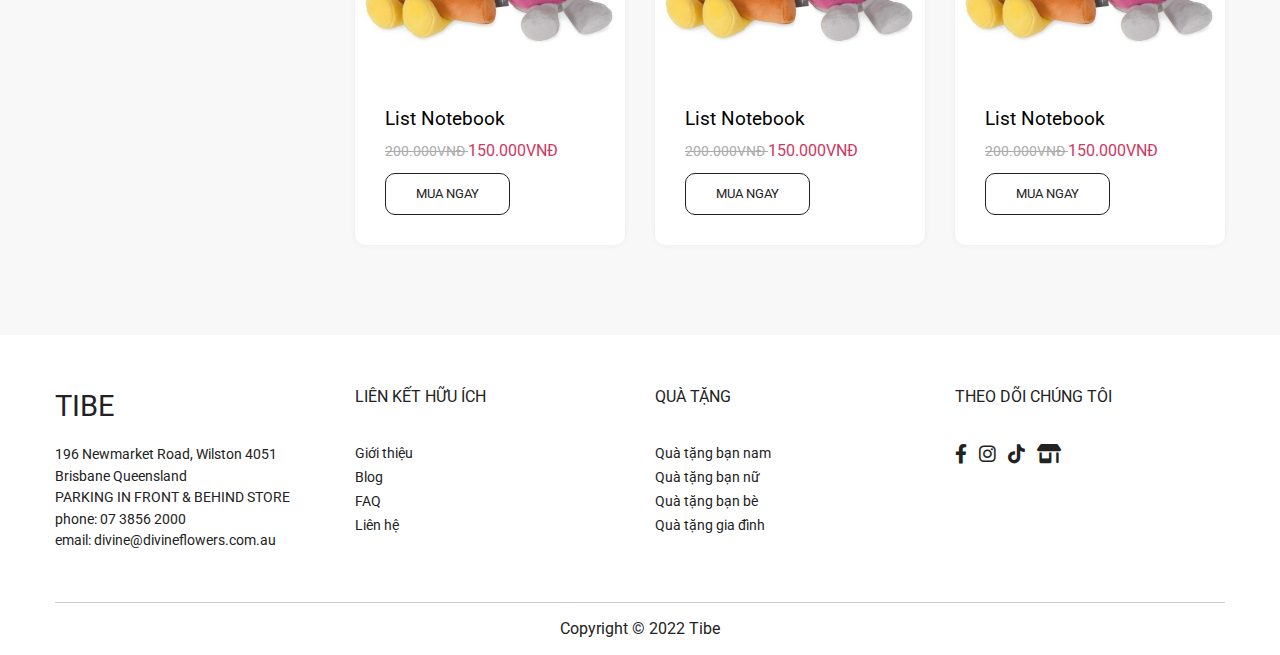
<file: page/gift.html>
<!DOCTYPE html>
<html lang="en">
<head>
    <meta charset="UTF-8">
    <meta http-equiv="X-UA-Compatible" content="IE=edge">
    <meta name="viewport" content="width=device-width, initial-scale=1.0">
    <meta name="viewport" content="width=device-width, user-scalable=no" />
    <title>BASIC THEME</title>

    <!-- Fonts -->
    <link rel="preconnect" href="https://fonts.gstatic.com" crossorigin>
    <link rel="stylesheet" href="https://fonts.googleapis.com/css2?family=Roboto:wght@300;400;500;700&display=swap">
    <link rel="preload" href="https://fonts.googleapis.com/css2?family=Roboto:wght@300;400;500;700&display=swap" as="style">

    <!-- CSS -->
    <!-- <link rel="stylesheet" href="assets/css/fontawesome.min.css" /> -->
    <link rel="stylesheet" href="../assets/css/fontawesome/css/all.min.css">
    <link rel="stylesheet" href="../assets/css/boostrap.css" />
    <link rel="stylesheet" href="../assets/css/theme.css" />
    <link rel="stylesheet" href="../assets/libs/slick/slick-theme.css" />
    <link rel="stylesheet" href="../assets/libs/slick/slick.css" />
    <link rel="stylesheet" href="../style.css" />
</head>

<body>

    <header class="header">
        <div class="container">
            <div class="row">
                <div class="col-12">
                    <div class="header-width-search">
                        <div class="header__mobile-search-btn">
                            <i class="fa-solid fa-magnifying-glass"></i>
                        </div>
                        <div class="header__logo">
                            <a href="../index.html" class="header__logo-text">TIBE</a>
                        </div>
                        <div class="header__search">
                            <form action="" class="header__search-form">
                                <div class="header__search-form-group">
                                    <input type="text" class="header__search-input" placeholder="Nhập để tìm kiếm quà tặng">
                                    <button type="submit" class="header__search-btn">
                                        <i class="fa-solid fa-magnifying-glass"></i>
                                    </button>
                                </div>
                            </form>
                        </div>
                        <div class="header__shop">
                            <a href="https://shopee.vn/" class="header__shop-link" target="_blank">
                                <i class="fa-solid fa-cart-shopping"></i>
                            </a>
                        </div>
                        <div class="header__right-mobile">
                            <div class="header__mobile-shop">
                                <a href="https://shopee.vn/" class="header__shop-link" target="_blank">
                                    <i class="fa-solid fa-cart-shopping"></i>
                                </a>
                            </div>
                            <div class="header__mobile-btn-menu">
                                <i class="fa-solid fa-bars"></i>
                            </div>
                        </div>
                    </div>
                    <div class="header-main-menu">
                        <div class="header__menu-toolbar">
                            <div class="header__menu-toolbar-logo">
                                <a href="../index.html" class="header__menu-toolbar-logo-text">TIBE</a>
                            </div>
                            <div class="header__menu-toolbar-btn-close">
                                <i class="fa-solid fa-xmark"></i>
                            </div>
                        </div>
                        <div class="header__menu">
                            <ul class="header__menu-list">
                                <li class="menu-item">
                                    <a href="../index.html">Trang chủ</a>
                                </li>
                                <li class="menu-item">
                                    <a href="about.html">Giới thiệu</a>
                                </li>
                                <li class="menu-item menu-item-has-children">
                                    <a href="gift.html">Quà tặng</a>
                                    <ul class="sub-menu">
                                        <li class="menu-item">
                                            <a href="gift.html">Quà tặng bạn nam</a>
                                        </li>
                                        <li class="menu-item">
                                            <a href="gift.html">Quà tặng bạn nữ</a>
                                        </li>
                                        <li class="menu-item">
                                            <a href="gift.html">Quà tặng bạn bè</a>
                                        </li>
                                        <li class="menu-item">
                                            <a href="gift.html">Quà tặng gia đình</a>
                                        </li>
                                    </ul>
                                </li>
                                <li class="menu-item">
                                    <a href="blog.html">Blog</a>
                                </li>
                                <li class="menu-item">
                                    <a href="contact.html">Liên hệ</a>
                                </li>
                            </ul>
                        </div>
                        <div class="header__social">
                            <ul class="header__social-list">
                                <li class="header__social-list-item">
                                    <a href="" class="header__social-list-item-link" target="_blank">
                                        <i class="fa-brands fa-facebook-f header__social-list-item-icon"></i>
                                    </a>
                                </li>
                                <li class="header__social-list-item">
                                    <a href="" class="header__social-list-item-link" target="_blank">
                                        <i class="fa-brands fa-instagram header__social-list-item-icon"></i>
                                    </a>
                                </li>
                                <li class="header__social-list-item">
                                    <a href="" class="header__social-list-item-link" target="_blank">
                                        <i class="fa-brands fa-tiktok header__social-list-item-icon"></i>
                                    </a>
                                </li>
                                <li class="header__social-list-item" target="_blank">
                                    <a href="https://shopee.vn/" class="header__social-list-item-link">
                                        <i class="fa-solid fa-shop header__social-list-item-icon"></i>
                                    </a>
                                </li>
                            </ul>
                        </div>
                    </div>
                </div>
            </div>
        </div>
    </header>

    <!-- Page Blog Title -->
    <div class="page-blog-head" style="background-image: url(https://wpbingosite.com/wordpress/nuna/wp-content/uploads/2022/04/bg-breadcrumb.jpg);">
        <div class="container">
            <div class="row">
                <div class="col-12">
                    <div class="page-blog-title">
                        <h1 class="title">Christmas Gifts</h1>
                    </div>
                    <div class="breadcrumb">
                        <a href="../index.html">Trang chủ</a>
                        <span>/</span>
                        <span class="current">Christmas gifts</span>
                    </div>
                </div>
            </div>
        </div>
    </div>
    <!-- End Page Blog Title -->

    <!-- Section Product -->
    <section class="section section-product section-display-product">
        <div class="container">
            <div class="row">
                <div class="col-lg-3">
                    <div class="product__sidebar">
                        <div class="product__sidebar-widget">
                            <h3 class="product__widget-title">CATEGORIES</h3>
                            <ul class="product__widget-list"></ul>
                        </div>
                        <div class="product__sidebar-widget">
                            <h3 class="product__widget-title">CATEGORIES</h3>
                            <ul class="product__widget-list"></ul>
                        </div>
                        <div class="product__sidebar-widget">
                            <h3 class="product__widget-title">CATEGORIES</h3>
                            <ul class="product__widget-list"></ul>
                        </div>
                    </div>
                </div>
                <div class="col-lg-9">
                    <div class="row product__list">
                        <div class="col-md-6 col-lg-4 product__list-item">
                            <div class="product__list-item-card">
                                <div class="product__list-item-thumbnail">
                                    <a href="single-gift.html" class="product__list-item-thumbnail-link">
                                        <div class="img-wrap">
                                            <img src="../assets/images/product.jpg" alt="" class="product__list-item-thumbnail-img">
                                        </div>
                                    </a>
                                </div>
                                <div class="product__list-item-info">
                                    <h3 class="product__list-item-info-name">
                                        <a href="single-gift.html">List Notebook</a>
                                    </h3>
                                    <span class="product__list-item-info-price">
                                        <del>
                                            <span>200.000VNĐ</span>
                                        </del>
                                        <ins>
                                            <span>150.000VNĐ</span>
                                        </ins>
                                    </span>
                                    <a href="single-gift.html" class="btn btn-add-to-card product__list-item-info-link">Mua ngay</a>
                                </div>
                            </div>
                        </div>
                        <div class="col-md-6 col-lg-4 product__list-item">
                            <div class="product__list-item-card">
                                <div class="product__list-item-thumbnail">
                                    <a href="single-gift.html" class="product__list-item-thumbnail-link">
                                        <div class="img-wrap">
                                            <img src="../assets/images/product.jpg" alt="" class="product__list-item-thumbnail-img">
                                        </div>
                                    </a>
                                </div>
                                <div class="product__list-item-info">
                                    <h3 class="product__list-item-info-name">
                                        <a href="single-gift.html">List Notebook</a>
                                    </h3>
                                    <span class="product__list-item-info-price">
                                        <del>
                                            <span>200.000VNĐ</span>
                                        </del>
                                        <ins>
                                            <span>150.000VNĐ</span>
                                        </ins>
                                    </span>
                                    <a href="single-gift.html" class="btn btn-add-to-card product__list-item-info-link">Mua ngay</a>
                                </div>
                            </div>
                        </div>
                        <div class="col-md-6 col-lg-4 product__list-item">
                            <div class="product__list-item-card">
                                <div class="product__list-item-thumbnail">
                                    <a href="single-gift.html" class="product__list-item-thumbnail-link">
                                        <div class="img-wrap">
                                            <img src="../assets/images/product.jpg" alt="" class="product__list-item-thumbnail-img">
                                        </div>
                                    </a>
                                </div>
                                <div class="product__list-item-info">
                                    <h3 class="product__list-item-info-name">
                                        <a href="single-gift.html">List Notebook</a>
                                    </h3>
                                    <span class="product__list-item-info-price">
                                        <del>
                                            <span>200.000VNĐ</span>
                                        </del>
                                        <ins>
                                            <span>150.000VNĐ</span>
                                        </ins>
                                    </span>
                                    <a href="single-gift.html" class="btn btn-add-to-card product__list-item-info-link">Mua ngay</a>
                                </div>
                            </div>
                        </div>
                        <div class="col-md-6 col-lg-4 product__list-item">
                            <div class="product__list-item-card">
                                <div class="product__list-item-thumbnail">
                                    <a href="single-gift.html" class="product__list-item-thumbnail-link">
                                        <div class="img-wrap">
                                            <img src="../assets/images/product.jpg" alt="" class="product__list-item-thumbnail-img">
                                        </div>
                                    </a>
                                </div>
                                <div class="product__list-item-info">
                                    <h3 class="product__list-item-info-name">
                                        <a href="single-gift.html">List Notebook</a>
                                    </h3>
                                    <span class="product__list-item-info-price">
                                        <del>
                                            <span>200.000VNĐ</span>
                                        </del>
                                        <ins>
                                            <span>150.000VNĐ</span>
                                        </ins>
                                    </span>
                                    <a href="single-gift.html" class="btn btn-add-to-card product__list-item-info-link">Mua ngay</a>
                                </div>
                            </div>
                        </div>
                        <div class="col-md-6 col-lg-4 product__list-item">
                            <div class="product__list-item-card">
                                <div class="product__list-item-thumbnail">
                                    <a href="single-gift.html" class="product__list-item-thumbnail-link">
                                        <div class="img-wrap">
                                            <img src="../assets/images/product.jpg" alt="" class="product__list-item-thumbnail-img">
                                        </div>
                                    </a>
                                </div>
                                <div class="product__list-item-info">
                                    <h3 class="product__list-item-info-name">
                                        <a href="single-gift.html">List Notebook</a>
                                    </h3>
                                    <span class="product__list-item-info-price">
                                        <del>
                                            <span>200.000VNĐ</span>
                                        </del>
                                        <ins>
                                            <span>150.000VNĐ</span>
                                        </ins>
                                    </span>
                                    <a href="single-gift.html" class="btn btn-add-to-card product__list-item-info-link">Mua ngay</a>
                                </div>
                            </div>
                        </div>
                        <div class="col-md-6 col-lg-4 product__list-item">
                            <div class="product__list-item-card">
                                <div class="product__list-item-thumbnail">
                                    <a href="single-gift.html" class="product__list-item-thumbnail-link">
                                        <div class="img-wrap">
                                            <img src="../assets/images/product.jpg" alt="" class="product__list-item-thumbnail-img">
                                        </div>
                                    </a>
                                </div>
                                <div class="product__list-item-info">
                                    <h3 class="product__list-item-info-name">
                                        <a href="single-gift.html">List Notebook</a>
                                    </h3>
                                    <span class="product__list-item-info-price">
                                        <del>
                                            <span>200.000VNĐ</span>
                                        </del>
                                        <ins>
                                            <span>150.000VNĐ</span>
                                        </ins>
                                    </span>
                                    <a href="single-gift.html" class="btn btn-add-to-card product__list-item-info-link">Mua ngay</a>
                                </div>
                            </div>
                        </div>
                        <div class="col-md-6 col-lg-4 product__list-item">
                            <div class="product__list-item-card">
                                <div class="product__list-item-thumbnail">
                                    <a href="single-gift.html" class="product__list-item-thumbnail-link">
                                        <div class="img-wrap">
                                            <img src="../assets/images/product.jpg" alt="" class="product__list-item-thumbnail-img">
                                        </div>
                                    </a>
                                </div>
                                <div class="product__list-item-info">
                                    <h3 class="product__list-item-info-name">
                                        <a href="single-gift.html">List Notebook</a>
                                    </h3>
                                    <span class="product__list-item-info-price">
                                        <del>
                                            <span>200.000VNĐ</span>
                                        </del>
                                        <ins>
                                            <span>150.000VNĐ</span>
                                        </ins>
                                    </span>
                                    <a href="single-gift.html" class="btn btn-add-to-card product__list-item-info-link">Mua ngay</a>
                                </div>
                            </div>
                        </div>
                        <div class="col-md-6 col-lg-4 product__list-item">
                            <div class="product__list-item-card">
                                <div class="product__list-item-thumbnail">
                                    <a href="single-gift.html" class="product__list-item-thumbnail-link">
                                        <div class="img-wrap">
                                            <img src="../assets/images/product.jpg" alt="" class="product__list-item-thumbnail-img">
                                        </div>
                                    </a>
                                </div>
                                <div class="product__list-item-info">
                                    <h3 class="product__list-item-info-name">
                                        <a href="single-gift.html">List Notebook</a>
                                    </h3>
                                    <span class="product__list-item-info-price">
                                        <del>
                                            <span>200.000VNĐ</span>
                                        </del>
                                        <ins>
                                            <span>150.000VNĐ</span>
                                        </ins>
                                    </span>
                                    <a href="single-gift.html" class="btn btn-add-to-card product__list-item-info-link">Mua ngay</a>
                                </div>
                            </div>
                        </div>
                        <div class="col-md-6 col-lg-4 product__list-item">
                            <div class="product__list-item-card">
                                <div class="product__list-item-thumbnail">
                                    <a href="single-gift.html" class="product__list-item-thumbnail-link">
                                        <div class="img-wrap">
                                            <img src="../assets/images/product.jpg" alt="" class="product__list-item-thumbnail-img">
                                        </div>
                                    </a>
                                </div>
                                <div class="product__list-item-info">
                                    <h3 class="product__list-item-info-name">
                                        <a href="single-gift.html">List Notebook</a>
                                    </h3>
                                    <span class="product__list-item-info-price">
                                        <del>
                                            <span>200.000VNĐ</span>
                                        </del>
                                        <ins>
                                            <span>150.000VNĐ</span>
                                        </ins>
                                    </span>
                                    <a href="single-gift.html" class="btn btn-add-to-card product__list-item-info-link">Mua ngay</a>
                                </div>
                            </div>
                        </div>
                    </div>
                </div>
            </div>
        </div>
    </section>
    <!-- End Section Product -->

    <!-- Footer -->
    <footer class="footer">
        <div class="container">
            <div class="row">
                <div class="col-12">
                    <div class="footer__main">
                        <div class="row">
                            <div class="col-md-6 col-lg-3">
                                <div class="footer__widget">
                                    <h3 class="footer__widget-title footer__widget-title-info">TIBE</h3>
                                    <div class="footer__widget-box-content">
                                        <p>196 Newmarket Road, Wilston 4051 Brisbane Queensland</p>
                                        <p>PARKING IN FRONT & BEHIND STORE</p>
                                        <p>phone: 07 3856 2000</p>
                                        <p>email: divine@divineflowers.com.au</p>
                                    </div>
                                </div>
                            </div>
                            <div class="col-md-6 col-lg-3">
                                <div class="footer__widget">
                                    <h3 class="footer__widget-title">Liên kết hữu ích</h3>
                                    <ul class="footer__widget-list">
                                        <li class="menu-item">
                                            <a href="about.html">Giới thiệu</a>
                                        </li>
                                        <li class="menu-item">
                                            <a href="blog.html">Blog</a>
                                        </li>
                                        <li class="menu-item">
                                            <a href="faq.html">FAQ</a>
                                        </li>
                                        <li class="menu-item">
                                            <a href="contact.html">Liên hệ</a>
                                        </li>
                                    </ul>
                                </div>
                            </div>
                            <div class="col-md-6 col-lg-3">
                                <div class="footer__widget">
                                    <h3 class="footer__widget-title">Quà tặng</h3>
                                    <ul class="footer__widget-list">
                                        <li class="menu-item">
                                            <a href="gift.html">Quà tặng bạn nam</a>
                                        </li>
                                        <li class="menu-item">
                                            <a href="gift.html">Quà tặng bạn nữ</a>
                                        </li>
                                        <li class="menu-item">
                                            <a href="gift.html">Quà tặng bạn bè</a>
                                        </li>
                                        <li class="menu-item">
                                            <a href="gift.html">Quà tặng gia đình</a>
                                        </li>
                                    </ul>
                                </div>
                            </div>
                            <div class="col-md-6 col-lg-3">
                                <div class="footer__widget">
                                    <h3 class="footer__widget-title">Theo dõi chúng tôi</h3>
                                    <ul class="footer__widget-list-social">
                                        <li class="footer__widget-list-social-item">
                                            <a href="">
                                                <i class="fa-brands fa-facebook-f"></i>
                                            </a>
                                        </li>
                                        <li class="footer__widget-list-social-item">
                                            <a href="">
                                                <i class="fa-brands fa-instagram"></i>
                                            </a>
                                        </li>
                                        <li class="footer__widget-list-social-item">
                                            <a href="">
                                                <i class="fa-brands fa-tiktok"></i>
                                            </a>
                                        </li>
                                        <li class="footer__widget-list-social-item">
                                            <a href="">
                                                <i class="fa-solid fa-shop header__social-list-item-icon"></i>
                                            </a>
                                        </li>
                                    </ul>
                                </div>
                            </div>
                        </div>
                    </div>
                </div>
            </div>
            <div class="row">
                <div class="col-12">
                    <div class="footer__copyright">
                        <p>Copyright © 2022 Tibe</p>
                    </div>
                </div>
            </div>
        </div>
    </footer>
    <!-- End Footer -->

    <!-- Overlay -->
    <div class="overlay"></div>
    <!-- End Overlay -->

    <!-- Script -->
    <script src="../assets/js/jquery.min.js"></script>
    <script src="../assets/libs/slick/slick.min.js"></script>
    <script src="../assets/js/main.js"></script>
</body>
</html>
</file>
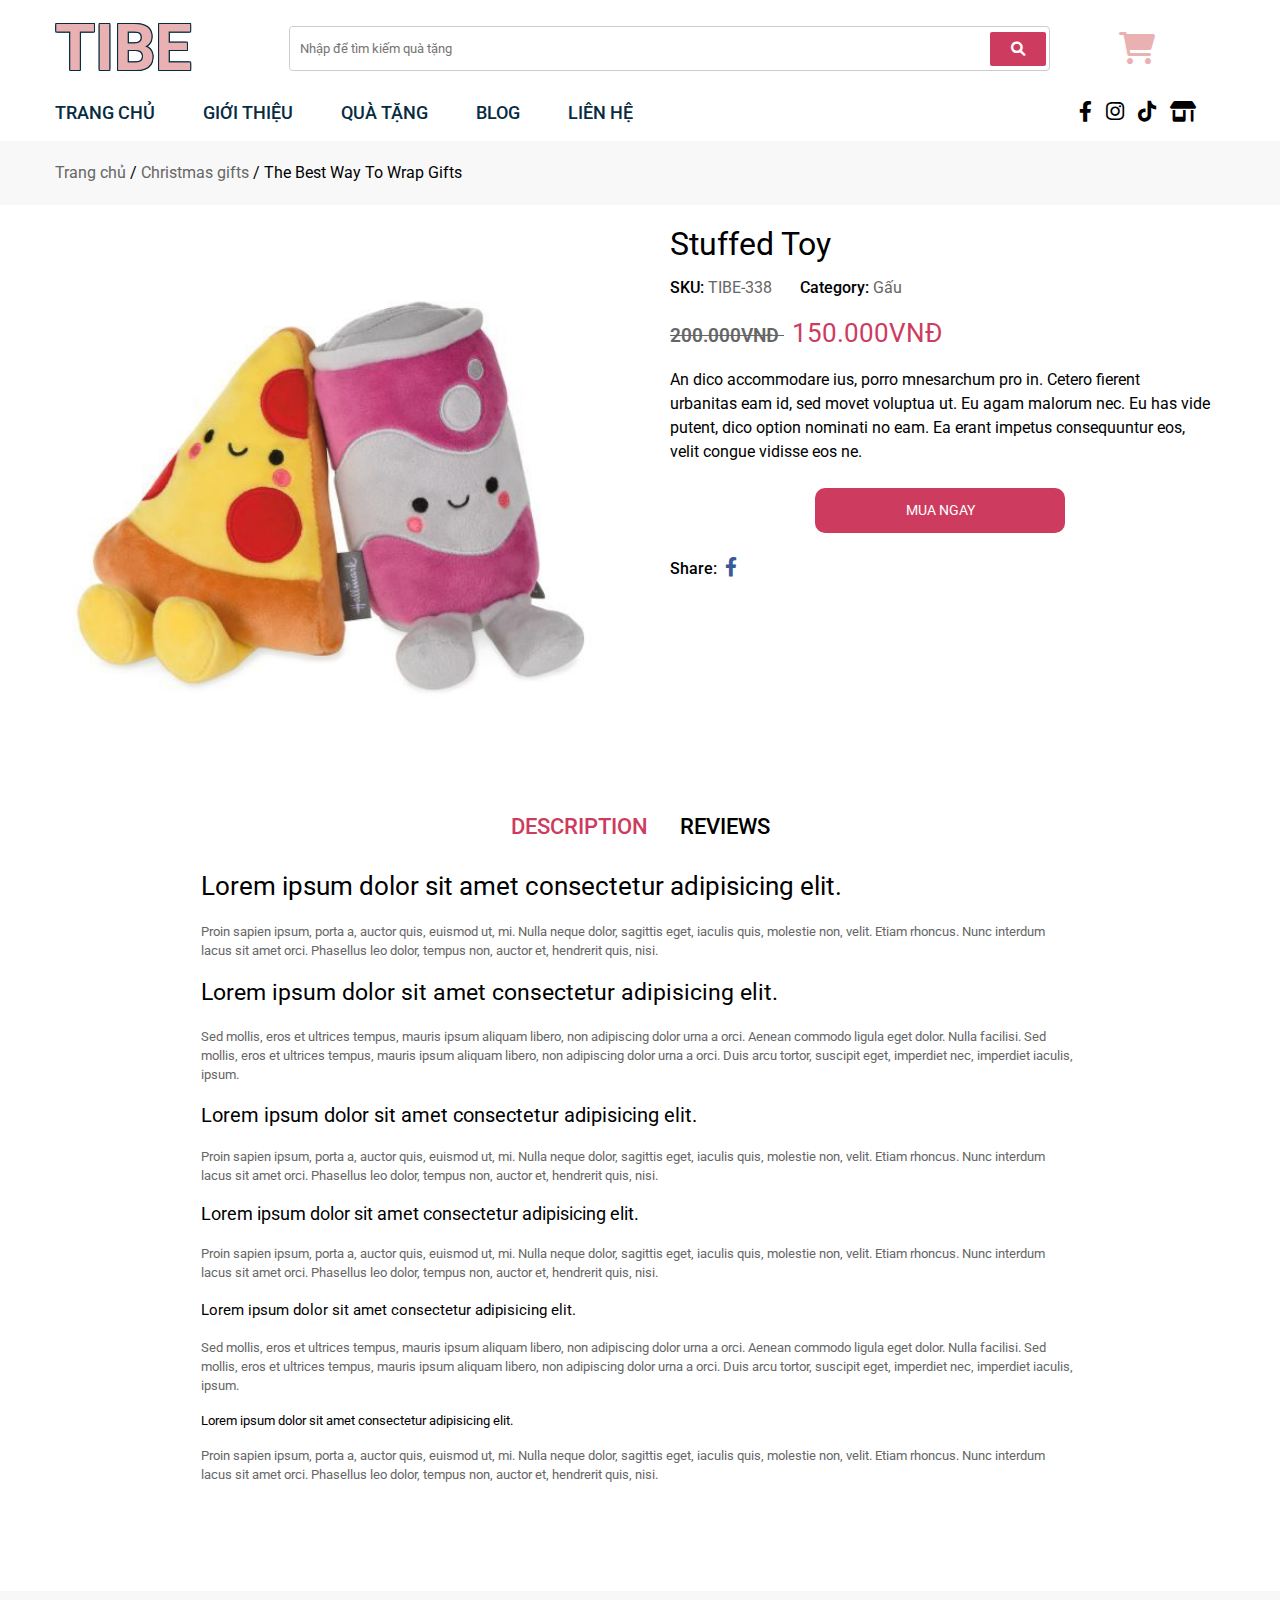
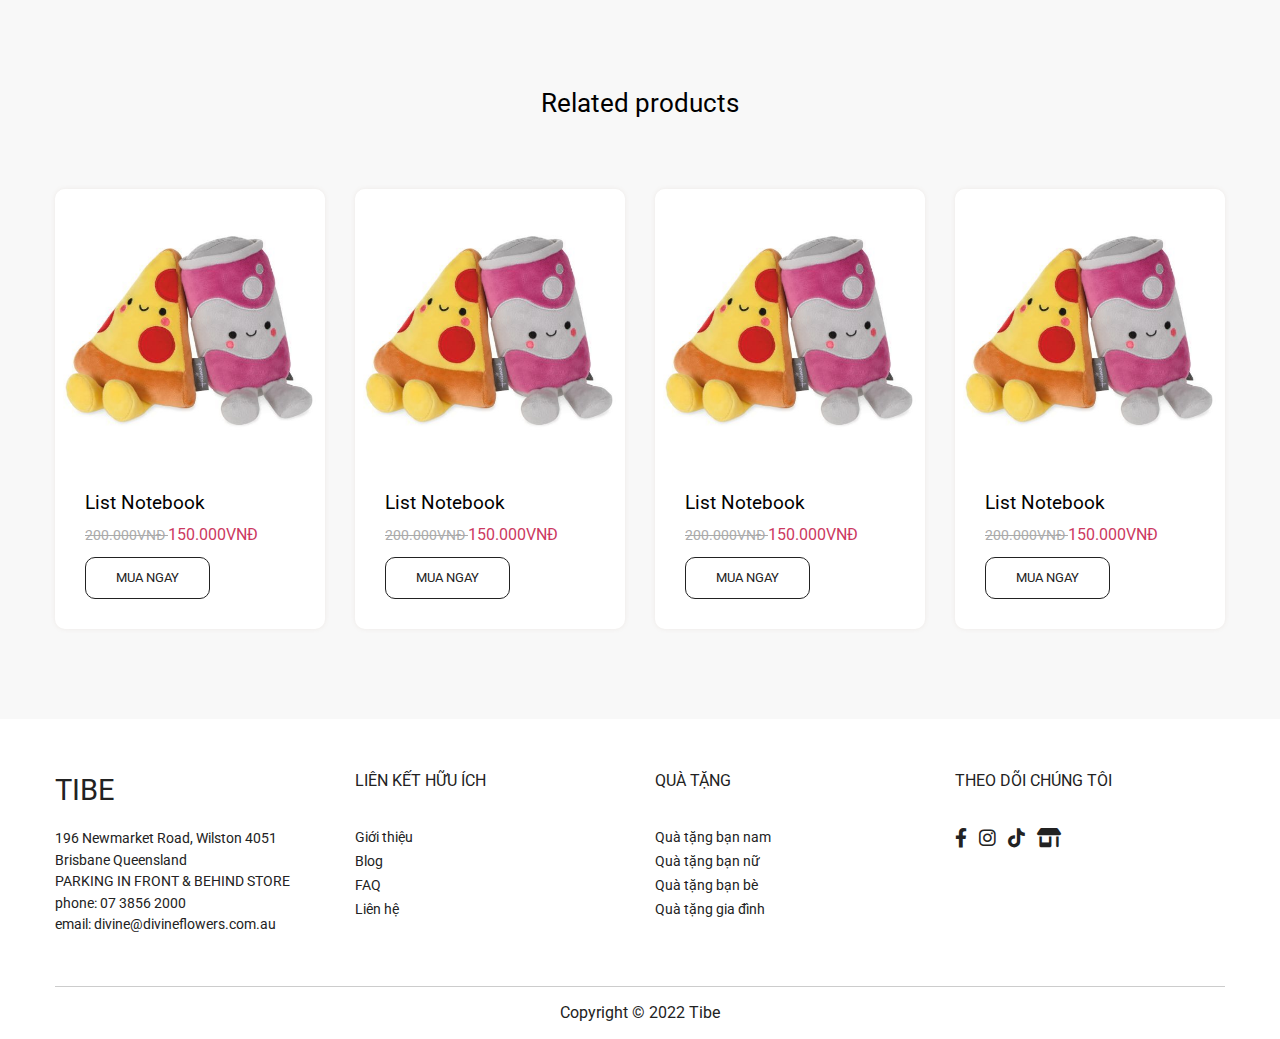
<file: page/single-gift.html>
<!DOCTYPE html>
<html lang="en">
<head>
    <meta charset="UTF-8">
    <meta http-equiv="X-UA-Compatible" content="IE=edge">
    <meta name="viewport" content="width=device-width, initial-scale=1.0">
    <meta name="viewport" content="width=device-width, user-scalable=no" />
    <title>BASIC THEME</title>

    <!-- Fonts -->
    <link rel="preconnect" href="https://fonts.gstatic.com" crossorigin>
    <link rel="stylesheet" href="https://fonts.googleapis.com/css2?family=Roboto:wght@300;400;500;700&display=swap">
    <link rel="preload" href="https://fonts.googleapis.com/css2?family=Roboto:wght@300;400;500;700&display=swap" as="style">

    <!-- CSS -->
    <!-- <link rel="stylesheet" href="assets/css/fontawesome.min.css" /> -->
    <link rel="stylesheet" href="../assets/css/fontawesome/css/all.min.css">
    <link rel="stylesheet" href="../assets/css/boostrap.css" />
    <link rel="stylesheet" href="../assets/css/theme.css" />
    <link rel="stylesheet" href="../assets/libs/slick/slick-theme.css" />
    <link rel="stylesheet" href="../assets/libs/slick/slick.css" />
    <link rel="stylesheet" href="../style.css" />
</head>

<body>

    <header class="header">
        <div class="container">
            <div class="row">
                <div class="col-12">
                    <div class="header-width-search">
                        <div class="header__mobile-search-btn">
                            <i class="fa-solid fa-magnifying-glass"></i>
                        </div>
                        <div class="header__logo">
                            <a href="../index.html" class="header__logo-text">TIBE</a>
                        </div>
                        <div class="header__search">
                            <form action="" class="header__search-form">
                                <div class="header__search-form-group">
                                    <input type="text" class="header__search-input" placeholder="Nhập để tìm kiếm quà tặng">
                                    <button type="submit" class="header__search-btn">
                                        <i class="fa-solid fa-magnifying-glass"></i>
                                    </button>
                                </div>
                            </form>
                        </div>
                        <div class="header__shop">
                            <a href="https://shopee.vn/" class="header__shop-link" target="_blank">
                                <i class="fa-solid fa-cart-shopping"></i>
                            </a>
                        </div>
                        <div class="header__right-mobile">
                            <div class="header__mobile-shop">
                                <a href="https://shopee.vn/" class="header__shop-link" target="_blank">
                                    <i class="fa-solid fa-cart-shopping"></i>
                                </a>
                            </div>
                            <div class="header__mobile-btn-menu">
                                <i class="fa-solid fa-bars"></i>
                            </div>
                        </div>
                    </div>
                    <div class="header-main-menu">
                        <div class="header__menu-toolbar">
                            <div class="header__menu-toolbar-logo">
                                <a href="../index.html" class="header__menu-toolbar-logo-text">TIBE</a>
                            </div>
                            <div class="header__menu-toolbar-btn-close">
                                <i class="fa-solid fa-xmark"></i>
                            </div>
                        </div>
                        <div class="header__menu">
                            <ul class="header__menu-list">
                                <li class="menu-item">
                                    <a href="../index.html">Trang chủ</a>
                                </li>
                                <li class="menu-item">
                                    <a href="about.html">Giới thiệu</a>
                                </li>
                                <li class="menu-item menu-item-has-children">
                                    <a href="gift.html">Quà tặng</a>
                                    <ul class="sub-menu">
                                        <li class="menu-item">
                                            <a href="gift.html">Quà tặng bạn nam</a>
                                        </li>
                                        <li class="menu-item">
                                            <a href="gift.html">Quà tặng bạn nữ</a>
                                        </li>
                                        <li class="menu-item">
                                            <a href="gift.html">Quà tặng bạn bè</a>
                                        </li>
                                        <li class="menu-item">
                                            <a href="gift.html">Quà tặng gia đình</a>
                                        </li>
                                    </ul>
                                </li>
                                <li class="menu-item">
                                    <a href="blog.html">Blog</a>
                                </li>
                                <li class="menu-item">
                                    <a href="contact.html">Liên hệ</a>
                                </li>
                            </ul>
                        </div>
                        <div class="header__social">
                            <ul class="header__social-list">
                                <li class="header__social-list-item">
                                    <a href="" class="header__social-list-item-link" target="_blank">
                                        <i class="fa-brands fa-facebook-f header__social-list-item-icon"></i>
                                    </a>
                                </li>
                                <li class="header__social-list-item">
                                    <a href="" class="header__social-list-item-link" target="_blank">
                                        <i class="fa-brands fa-instagram header__social-list-item-icon"></i>
                                    </a>
                                </li>
                                <li class="header__social-list-item">
                                    <a href="" class="header__social-list-item-link" target="_blank">
                                        <i class="fa-brands fa-tiktok header__social-list-item-icon"></i>
                                    </a>
                                </li>
                                <li class="header__social-list-item" target="_blank">
                                    <a href="https://shopee.vn/" class="header__social-list-item-link">
                                        <i class="fa-solid fa-shop header__social-list-item-icon"></i>
                                    </a>
                                </li>
                            </ul>
                        </div>
                    </div>
                </div>
            </div>
        </div>
    </header>

    <div id="breadcrumb">
        <div class="container">
            <div class="row">
                <div class="col-12">
                    <div class="breadcrumb">
                        <a href="../index.html">Trang chủ</a>
                        <span>/</span>
                        <a href="blog.html">Christmas gifts</a>
                        <span>/</span>
                        <span class="current">The Best Way To Wrap Gifts</span>
                    </div>
                </div>
            </div>
        </div>
    </div>

    <section class="section section-product-detail">
        <div class="container">
            <div class="row product__detail">
                <div class="col-lg-6">
                    <div class="product__detail-thumbnail">
                        <div class="img-wrap">
                            <img src="../assets/images/product.jpg" alt="">
                        </div>
                    </div>
                </div>
                <div class="col-lg-6">
                    <div class="product__detail-info">
                        <h2 class="product__detail-name">Stuffed Toy</h2>
                        <div class="product__detail-meta">
                            <span class="product__meta-sku">
                                SKU:
                                <span>TIBE-338</span>
                            </span>
                            <span class="product__meta-category">
                                Category:
                                <span>Gấu</span>
                            </span>
                        </div>
                        <div class="product__detail-price">
                            <span>
                                <del>
                                    <span>200.000VNĐ</span>
                                </del>
                            </span>
                            <span>
                                <ins>
                                    <span>150.000VNĐ</span>
                                </ins>
                            </span>
                        </div>
                        <div class="product__detail-excerpt">
                            An dico accommodare ius, porro mnesarchum pro in. Cetero fierent urbanitas eam id, sed movet voluptua ut. Eu agam malorum nec. Eu has vide putent, dico option nominati no eam. Ea erant impetus consequuntur eos, velit congue vidisse eos ne.
                        </div>
                        <div class="product__detail-add-to-cart">
                            <a href="https://shopee.vn/" class="btn btn-add-to-cart" target="_blank">Mua ngay</a>
                        </div>
                        <div class="product__detail-share">
                            <span class="product__share-title">Share: </span>
                            <a href="" class="btn-text btn-share">
                                <i class="fa-brands fa-facebook-f"></i>
                            </a>
                        </div>
                    </div>
                </div>
            </div>
            <div class="row product__description">
                <div class="col-12">
                    <ul class="product__description-tabs">
                        <li class="product__description-tabs-link active" data-tab="tab-1">Description</li>
                        <li class="product__description-tabs-link" data-tab="tab-2">Reviews</li>
                    </ul>
                    <div id="tab-1" class="product__description-tab-content show">
                        <div class="entry-post-content">
                            <h1>Lorem ipsum dolor sit amet consectetur adipisicing elit.</h1>
                                <p>Proin sapien ipsum, porta a, auctor quis, euismod ut, mi. Nulla neque dolor, sagittis eget, iaculis quis, molestie non, velit. Etiam rhoncus. Nunc interdum lacus sit amet orci. Phasellus leo dolor, tempus non, auctor et, hendrerit quis, nisi.</p>
                                <h2>Lorem ipsum dolor sit amet consectetur adipisicing elit.</h2>
                                <p>Sed mollis, eros et ultrices tempus, mauris ipsum aliquam libero, non adipiscing dolor urna a orci. Aenean commodo ligula eget dolor. Nulla facilisi. Sed mollis, eros et ultrices tempus, mauris ipsum aliquam libero, non adipiscing dolor urna a orci. Duis arcu tortor, suscipit eget, imperdiet nec, imperdiet iaculis, ipsum.</p>
                                <h3>Lorem ipsum dolor sit amet consectetur adipisicing elit.</h3>
                                <p>Proin sapien ipsum, porta a, auctor quis, euismod ut, mi. Nulla neque dolor, sagittis eget, iaculis quis, molestie non, velit. Etiam rhoncus. Nunc interdum lacus sit amet orci. Phasellus leo dolor, tempus non, auctor et, hendrerit quis, nisi.</p>
                                <h4>Lorem ipsum dolor sit amet consectetur adipisicing elit.</h4>
                                <p>Proin sapien ipsum, porta a, auctor quis, euismod ut, mi. Nulla neque dolor, sagittis eget, iaculis quis, molestie non, velit. Etiam rhoncus. Nunc interdum lacus sit amet orci. Phasellus leo dolor, tempus non, auctor et, hendrerit quis, nisi.</p>
                                <h5>Lorem ipsum dolor sit amet consectetur adipisicing elit.</h5>
                                <p>Sed mollis, eros et ultrices tempus, mauris ipsum aliquam libero, non adipiscing dolor urna a orci. Aenean commodo ligula eget dolor. Nulla facilisi. Sed mollis, eros et ultrices tempus, mauris ipsum aliquam libero, non adipiscing dolor urna a orci. Duis arcu tortor, suscipit eget, imperdiet nec, imperdiet iaculis, ipsum.</p>
                                <h6>Lorem ipsum dolor sit amet consectetur adipisicing elit.</h6>
                                <p>Proin sapien ipsum, porta a, auctor quis, euismod ut, mi. Nulla neque dolor, sagittis eget, iaculis quis, molestie non, velit. Etiam rhoncus. Nunc interdum lacus sit amet orci. Phasellus leo dolor, tempus non, auctor et, hendrerit quis, nisi.</p>
                        </div>
                    </div>
                    <div id="tab-2" class="product__description-tab-content">
                        <ul class="product__description-list-review">
                            <li class="product__description-list-review-item">
                                <div class="product__description-list-review-item-wrapper">
                                    <div class="product__description-list-review-item-thumbnail">
                                        <img src="../assets/images/avatar.png" alt="">
                                    </div>
                                    <div class="product__description-list-review-item-comment">
                                        <div class="product__description-list-review-item-comment-des">
                                            <p>The team @gift-ribbon were prompt in responding, flexible with the size I was after, shipped the artwork immediately – but most importantly we loved the piece.</p>
                                        </div>
                                        <div class="product__description-list-review-item-comment-meta">
                                            <div class="star-rating">
                                                <i class="fa-solid fa-star"></i>
                                                <i class="fa-solid fa-star"></i>
                                                <i class="fa-solid fa-star"></i>
                                                <i class="fa-solid fa-star"></i>
                                                <i class="fa-solid fa-star"></i>
                                            </div>
                                            <p class="comment-name">Chung Pham</p>
                                            <span class="comment-date">August 10, 2022</span>
                                        </div>
                                    </div>
                                </div>
                            </li>
                            <li class="product__description-list-review-item">
                                <div class="product__description-list-review-item-wrapper">
                                    <div class="product__description-list-review-item-thumbnail">
                                        <img src="../assets/images/avatar.png" alt="">
                                    </div>
                                    <div class="product__description-list-review-item-comment">
                                        <div class="product__description-list-review-item-comment-des">
                                            <p>The team @gift-ribbon were prompt in responding, flexible with the size I was after, shipped the artwork immediately – but most importantly we loved the piece.</p>
                                        </div>
                                        <div class="product__description-list-review-item-comment-meta">
                                            <div class="star-rating">
                                                <i class="fa-solid fa-star"></i>
                                                <i class="fa-solid fa-star"></i>
                                                <i class="fa-solid fa-star"></i>
                                                <i class="fa-solid fa-star"></i>
                                                <i class="fa-solid fa-star"></i>
                                            </div>
                                            <p class="comment-name">Chung Pham</p>
                                            <span class="comment-date">August 10, 2022</span>
                                        </div>
                                    </div>
                                </div>
                            </li>
                            <li class="product__description-list-review-item">
                                <div class="product__description-list-review-item-wrapper">
                                    <div class="product__description-list-review-item-thumbnail">
                                        <img src="../assets/images/avatar.png" alt="">
                                    </div>
                                    <div class="product__description-list-review-item-comment">
                                        <div class="product__description-list-review-item-comment-des">
                                            <p>The team @gift-ribbon were prompt in responding, flexible with the size I was after, shipped the artwork immediately – but most importantly we loved the piece.</p>
                                        </div>
                                        <div class="product__description-list-review-item-comment-meta">
                                            <div class="star-rating">
                                                <i class="fa-solid fa-star"></i>
                                                <i class="fa-solid fa-star"></i>
                                                <i class="fa-solid fa-star"></i>
                                                <i class="fa-solid fa-star"></i>
                                                <i class="fa-solid fa-star"></i>
                                            </div>
                                            <p class="comment-name">Chung Pham</p>
                                            <span class="comment-date">August 10, 2022</span>
                                        </div>
                                    </div>
                                </div>
                            </li>
                            <li class="product__description-list-review-item">
                                <div class="product__description-list-review-item-wrapper">
                                    <div class="product__description-list-review-item-thumbnail">
                                        <img src="../assets/images/avatar.png" alt="">
                                    </div>
                                    <div class="product__description-list-review-item-comment">
                                        <div class="product__description-list-review-item-comment-des">
                                            <p>The team @gift-ribbon were prompt in responding, flexible with the size I was after, shipped the artwork immediately – but most importantly we loved the piece.</p>
                                        </div>
                                        <div class="product__description-list-review-item-comment-meta">
                                            <div class="star-rating">
                                                <i class="fa-solid fa-star"></i>
                                                <i class="fa-solid fa-star"></i>
                                                <i class="fa-solid fa-star"></i>
                                                <i class="fa-solid fa-star"></i>
                                                <i class="fa-solid fa-star"></i>
                                            </div>
                                            <p class="comment-name">Chung Pham</p>
                                            <span class="comment-date">August 10, 2022</span>
                                        </div>
                                    </div>
                                </div>
                            </li>
                        </ul>
                    </div>
                </div>
            </div>
        </div>
    </section>

    <!-- Section Related Product -->
    <section class="section section-related-product">
        <div class="container">
            <div class="row">
                <div class="col-12">
                    <div class="block-title text-center">
                        <h2 class="title">Related products</h2>
                    </div>
                </div>
            </div>
            <div class="row product__list">
                <div class="col-md-6 col-lg-3 product__list-item">
                    <div class="product__list-item-card">
                        <div class="product__list-item-thumbnail">
                            <a href="single-gift.html" class="product__list-item-thumbnail-link">
                                <div class="img-wrap">
                                    <img src="../assets/images/product.jpg" alt="" class="product__list-item-thumbnail-img">
                                </div>
                            </a>
                        </div>
                        <div class="product__list-item-info">
                            <h3 class="product__list-item-info-name">
                                <a href="single-gift.html">List Notebook</a>
                            </h3>
                            <span class="product__list-item-info-price">
                                <del>
                                    <span>200.000VNĐ</span>
                                </del>
                                <ins>
                                    <span>150.000VNĐ</span>
                                </ins>
                            </span>
                            <a href="single-gift.html" class="btn btn-add-to-card product__list-item-info-link">Mua ngay</a>
                        </div>
                    </div>
                </div>
                <div class="col-md-6 col-lg-3 product__list-item">
                    <div class="product__list-item-card">
                        <div class="product__list-item-thumbnail">
                            <a href="single-gift.html" class="product__list-item-thumbnail-link">
                                <div class="img-wrap">
                                    <img src="../assets/images/product.jpg" alt="" class="product__list-item-thumbnail-img">
                                </div>
                            </a>
                        </div>
                        <div class="product__list-item-info">
                            <h3 class="product__list-item-info-name">
                                <a href="single-gift.html">List Notebook</a>
                            </h3>
                            <span class="product__list-item-info-price">
                                <del>
                                    <span>200.000VNĐ</span>
                                </del>
                                <ins>
                                    <span>150.000VNĐ</span>
                                </ins>
                            </span>
                            <a href="single-gift.html" class="btn btn-add-to-card product__list-item-info-link">Mua ngay</a>
                        </div>
                    </div>
                </div>
                <div class="col-md-6 col-lg-3 product__list-item">
                    <div class="product__list-item-card">
                        <div class="product__list-item-thumbnail">
                            <a href="single-gift.html" class="product__list-item-thumbnail-link">
                                <div class="img-wrap">
                                    <img src="../assets/images/product.jpg" alt="" class="product__list-item-thumbnail-img">
                                </div>
                            </a>
                        </div>
                        <div class="product__list-item-info">
                            <h3 class="product__list-item-info-name">
                                <a href="single-gift.html">List Notebook</a>
                            </h3>
                            <span class="product__list-item-info-price">
                                <del>
                                    <span>200.000VNĐ</span>
                                </del>
                                <ins>
                                    <span>150.000VNĐ</span>
                                </ins>
                            </span>
                            <a href="single-gift.html" class="btn btn-add-to-card product__list-item-info-link">Mua ngay</a>
                        </div>
                    </div>
                </div>
                <div class="col-md-6 col-lg-3 product__list-item">
                    <div class="product__list-item-card">
                        <div class="product__list-item-thumbnail">
                            <a href="single-gift.html" class="product__list-item-thumbnail-link">
                                <div class="img-wrap">
                                    <img src="../assets/images/product.jpg" alt="" class="product__list-item-thumbnail-img">
                                </div>
                            </a>
                        </div>
                        <div class="product__list-item-info">
                            <h3 class="product__list-item-info-name">
                                <a href="single-gift.html">List Notebook</a>
                            </h3>
                            <span class="product__list-item-info-price">
                                <del>
                                    <span>200.000VNĐ</span>
                                </del>
                                <ins>
                                    <span>150.000VNĐ</span>
                                </ins>
                            </span>
                            <a href="single-gift.html" class="btn btn-add-to-card product__list-item-info-link">Mua ngay</a>
                        </div>
                    </div>
                </div>
            </div>
        </div>
    </section>
    <!-- End Section Related Product -->

    <!-- Footer -->
    <footer class="footer">
        <div class="container">
            <div class="row">
                <div class="col-12">
                    <div class="footer__main">
                        <div class="row">
                            <div class="col-md-6 col-lg-3">
                                <div class="footer__widget">
                                    <h3 class="footer__widget-title footer__widget-title-info">TIBE</h3>
                                    <div class="footer__widget-box-content">
                                        <p>196 Newmarket Road, Wilston 4051 Brisbane Queensland</p>
                                        <p>PARKING IN FRONT & BEHIND STORE</p>
                                        <p>phone: 07 3856 2000</p>
                                        <p>email: divine@divineflowers.com.au</p>
                                    </div>
                                </div>
                            </div>
                            <div class="col-md-6 col-lg-3">
                                <div class="footer__widget">
                                    <h3 class="footer__widget-title">Liên kết hữu ích</h3>
                                    <ul class="footer__widget-list">
                                        <li class="menu-item">
                                            <a href="about.html">Giới thiệu</a>
                                        </li>
                                        <li class="menu-item">
                                            <a href="blog.html">Blog</a>
                                        </li>
                                        <li class="menu-item">
                                            <a href="faq.html">FAQ</a>
                                        </li>
                                        <li class="menu-item">
                                            <a href="contact.html">Liên hệ</a>
                                        </li>
                                    </ul>
                                </div>
                            </div>
                            <div class="col-md-6 col-lg-3">
                                <div class="footer__widget">
                                    <h3 class="footer__widget-title">Quà tặng</h3>
                                    <ul class="footer__widget-list">
                                        <li class="menu-item">
                                            <a href="gift.html">Quà tặng bạn nam</a>
                                        </li>
                                        <li class="menu-item">
                                            <a href="gift.html">Quà tặng bạn nữ</a>
                                        </li>
                                        <li class="menu-item">
                                            <a href="gift.html">Quà tặng bạn bè</a>
                                        </li>
                                        <li class="menu-item">
                                            <a href="gift.html">Quà tặng gia đình</a>
                                        </li>
                                    </ul>
                                </div>
                            </div>
                            <div class="col-md-6 col-lg-3">
                                <div class="footer__widget">
                                    <h3 class="footer__widget-title">Theo dõi chúng tôi</h3>
                                    <ul class="footer__widget-list-social">
                                        <li class="footer__widget-list-social-item">
                                            <a href="">
                                                <i class="fa-brands fa-facebook-f"></i>
                                            </a>
                                        </li>
                                        <li class="footer__widget-list-social-item">
                                            <a href="">
                                                <i class="fa-brands fa-instagram"></i>
                                            </a>
                                        </li>
                                        <li class="footer__widget-list-social-item">
                                            <a href="">
                                                <i class="fa-brands fa-tiktok"></i>
                                            </a>
                                        </li>
                                        <li class="footer__widget-list-social-item">
                                            <a href="">
                                                <i class="fa-solid fa-shop header__social-list-item-icon"></i>
                                            </a>
                                        </li>
                                    </ul>
                                </div>
                            </div>
                        </div>
                    </div>
                </div>
            </div>
            <div class="row">
                <div class="col-12">
                    <div class="footer__copyright">
                        <p>Copyright © 2022 Tibe</p>
                    </div>
                </div>
            </div>
        </div>
    </footer>
    <!-- End Footer -->

    <!-- Overlay -->
    <div class="overlay"></div>
    <!-- End Overlay -->

    <!-- Script -->
    <script src="../assets/js/jquery.min.js"></script>
    <script src="../assets/libs/slick/slick.min.js"></script>
    <script src="../assets/js/main.js"></script>
</body>
</html>
</file>
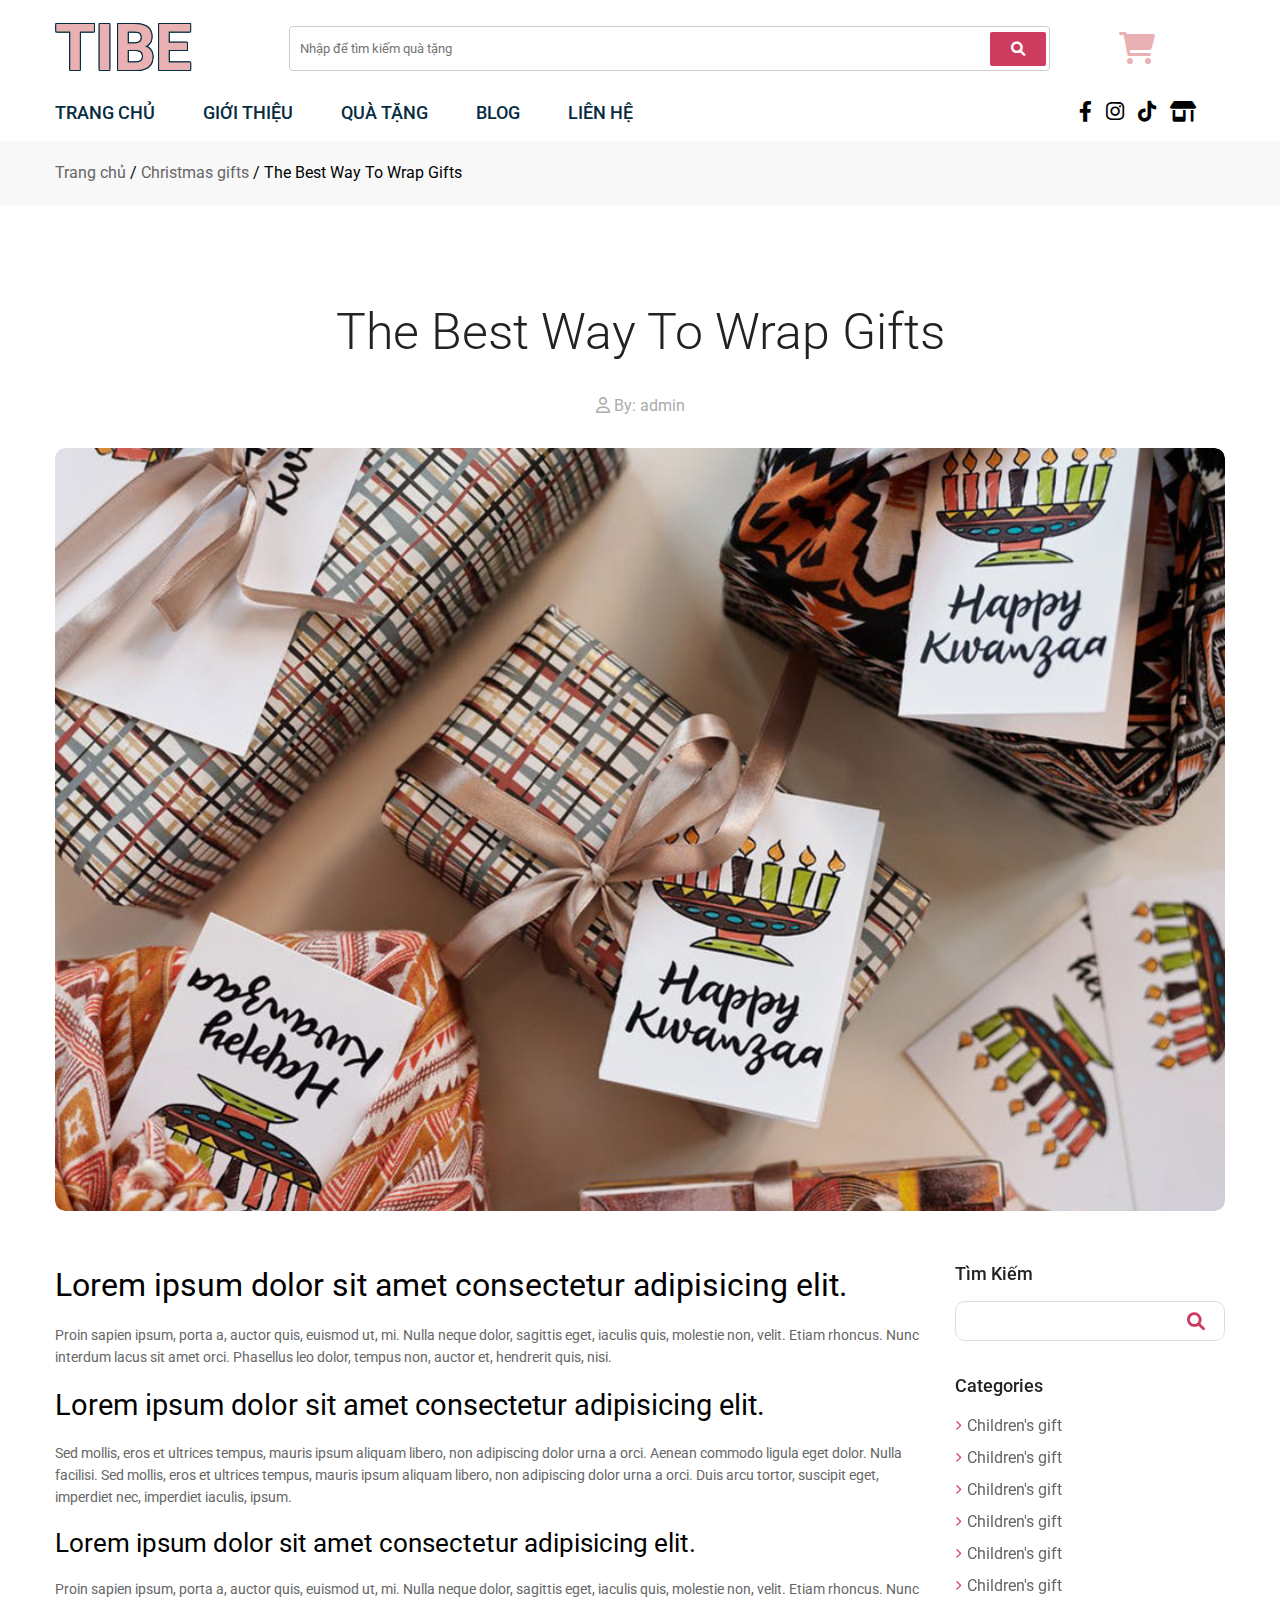
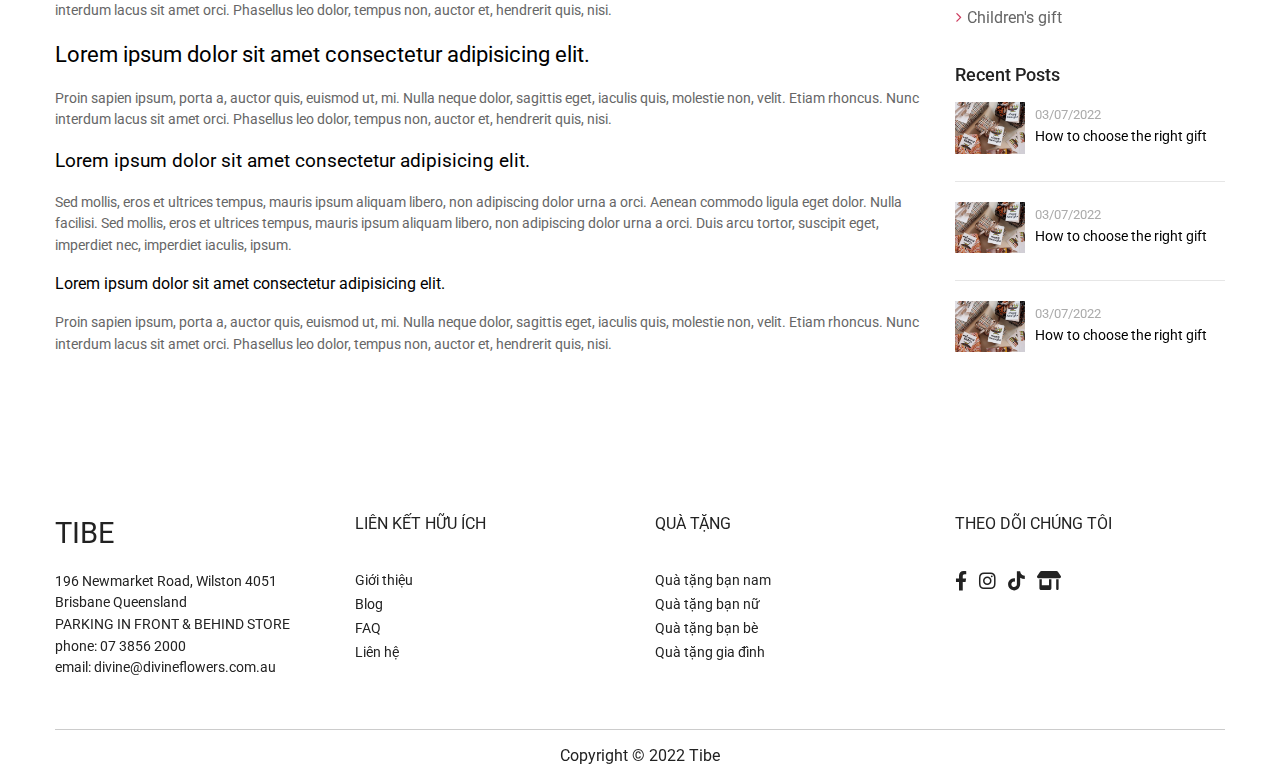
<file: page/single.html>
<!DOCTYPE html>
<html lang="en">
<head>
    <meta charset="UTF-8">
    <meta http-equiv="X-UA-Compatible" content="IE=edge">
    <meta name="viewport" content="width=device-width, initial-scale=1.0">
    <meta name="viewport" content="width=device-width, user-scalable=no" />
    <title>BASIC THEME</title>

    <!-- Fonts -->
    <link rel="preconnect" href="https://fonts.gstatic.com" crossorigin>
    <link rel="stylesheet" href="https://fonts.googleapis.com/css2?family=Roboto:wght@300;400;500;700&display=swap">
    <link rel="preload" href="https://fonts.googleapis.com/css2?family=Roboto:wght@300;400;500;700&display=swap" as="style">

    <!-- CSS -->
    <!-- <link rel="stylesheet" href="assets/css/fontawesome.min.css" /> -->
    <link rel="stylesheet" href="../assets/css/fontawesome/css/all.min.css">
    <link rel="stylesheet" href="../assets/css/boostrap.css" />
    <link rel="stylesheet" href="../assets/css/theme.css" />
    <link rel="stylesheet" href="../assets/libs/slick/slick-theme.css" />
    <link rel="stylesheet" href="../assets/libs/slick/slick.css" />
    <link rel="stylesheet" href="../style.css" />
</head>

<body>

    <header class="header">
        <div class="container">
            <div class="row">
                <div class="col-12">
                    <div class="header-width-search">
                        <div class="header__mobile-search-btn">
                            <i class="fa-solid fa-magnifying-glass"></i>
                        </div>
                        <div class="header__logo">
                            <a href="../index.html" class="header__logo-text">TIBE</a>
                        </div>
                        <div class="header__search">
                            <form action="" class="header__search-form">
                                <div class="header__search-form-group">
                                    <input type="text" class="header__search-input" placeholder="Nhập để tìm kiếm quà tặng">
                                    <button type="submit" class="header__search-btn">
                                        <i class="fa-solid fa-magnifying-glass"></i>
                                    </button>
                                </div>
                            </form>
                        </div>
                        <div class="header__shop">
                            <a href="https://shopee.vn/" class="header__shop-link" target="_blank">
                                <i class="fa-solid fa-cart-shopping"></i>
                            </a>
                        </div>
                        <div class="header__right-mobile">
                            <div class="header__mobile-shop">
                                <a href="https://shopee.vn/" class="header__shop-link" target="_blank">
                                    <i class="fa-solid fa-cart-shopping"></i>
                                </a>
                            </div>
                            <div class="header__mobile-btn-menu">
                                <i class="fa-solid fa-bars"></i>
                            </div>
                        </div>
                    </div>
                    <div class="header-main-menu">
                        <div class="header__menu-toolbar">
                            <div class="header__menu-toolbar-logo">
                                <a href="../index.html" class="header__menu-toolbar-logo-text">TIBE</a>
                            </div>
                            <div class="header__menu-toolbar-btn-close">
                                <i class="fa-solid fa-xmark"></i>
                            </div>
                        </div>
                        <div class="header__menu">
                            <ul class="header__menu-list">
                                <li class="menu-item">
                                    <a href="../index.html">Trang chủ</a>
                                </li>
                                <li class="menu-item">
                                    <a href="about.html">Giới thiệu</a>
                                </li>
                                <li class="menu-item menu-item-has-children">
                                    <a href="gift.html">Quà tặng</a>
                                    <ul class="sub-menu">
                                        <li class="menu-item">
                                            <a href="gift.html">Quà tặng bạn nam</a>
                                        </li>
                                        <li class="menu-item">
                                            <a href="gift.html">Quà tặng bạn nữ</a>
                                        </li>
                                        <li class="menu-item">
                                            <a href="gift.html">Quà tặng bạn bè</a>
                                        </li>
                                        <li class="menu-item">
                                            <a href="gift.html">Quà tặng gia đình</a>
                                        </li>
                                    </ul>
                                </li>
                                <li class="menu-item">
                                    <a href="blog.html">Blog</a>
                                </li>
                                <li class="menu-item">
                                    <a href="contact.html">Liên hệ</a>
                                </li>
                            </ul>
                        </div>
                        <div class="header__social">
                            <ul class="header__social-list">
                                <li class="header__social-list-item">
                                    <a href="" class="header__social-list-item-link" target="_blank">
                                        <i class="fa-brands fa-facebook-f header__social-list-item-icon"></i>
                                    </a>
                                </li>
                                <li class="header__social-list-item">
                                    <a href="" class="header__social-list-item-link" target="_blank">
                                        <i class="fa-brands fa-instagram header__social-list-item-icon"></i>
                                    </a>
                                </li>
                                <li class="header__social-list-item">
                                    <a href="" class="header__social-list-item-link" target="_blank">
                                        <i class="fa-brands fa-tiktok header__social-list-item-icon"></i>
                                    </a>
                                </li>
                                <li class="header__social-list-item" target="_blank">
                                    <a href="https://shopee.vn/" class="header__social-list-item-link">
                                        <i class="fa-solid fa-shop header__social-list-item-icon"></i>
                                    </a>
                                </li>
                            </ul>
                        </div>
                    </div>
                </div>
            </div>
        </div>
    </header>

    <div id="breadcrumb">
        <div class="container">
            <div class="row">
                <div class="col-12">
                    <div class="breadcrumb">
                        <a href="../index.html">Trang chủ</a>
                        <span>/</span>
                        <a href="blog.html">Christmas gifts</a>
                        <span>/</span>
                        <span class="current">The Best Way To Wrap Gifts</span>
                    </div>
                </div>
            </div>
        </div>
    </div>

    <section class="section section-content-single">
        <div class="container">
            <div class="row">
                <div class="col-12">
                    <div class="content__post">
                        <div class="content__post-head">
                            <h2 class="content__post-head-title">The best way to wrap gifts</h2>
                            <div class="content__post-head-author">
                                <span>
                                    <i class="fa-regular fa-user"></i>
                                    By: 
                                </span>
                                <span class="content__post-head-author-text">admin</span>
                            </div>
                            <div class="content__post-head-thumbnail">
                                <div class="img-wrap">
                                    <img src="../assets/images/image-blog.jpg" alt="" class="content__post-head-thumbnail-img">
                                </div>
                            </div>
                        </div>
                        <div class="content__post-single">
                            <div class="row">
                                <div class="col-lg-9">
                                    <div class="entry-post-content">
                                        <h1>Lorem ipsum dolor sit amet consectetur adipisicing elit.</h1>
                                        <p>Proin sapien ipsum, porta a, auctor quis, euismod ut, mi. Nulla neque dolor, sagittis eget, iaculis quis, molestie non, velit. Etiam rhoncus. Nunc interdum lacus sit amet orci. Phasellus leo dolor, tempus non, auctor et, hendrerit quis, nisi.</p>
                                        <h2>Lorem ipsum dolor sit amet consectetur adipisicing elit.</h2>
                                        <p>Sed mollis, eros et ultrices tempus, mauris ipsum aliquam libero, non adipiscing dolor urna a orci. Aenean commodo ligula eget dolor. Nulla facilisi. Sed mollis, eros et ultrices tempus, mauris ipsum aliquam libero, non adipiscing dolor urna a orci. Duis arcu tortor, suscipit eget, imperdiet nec, imperdiet iaculis, ipsum.</p>
                                        <h3>Lorem ipsum dolor sit amet consectetur adipisicing elit.</h3>
                                        <p>Proin sapien ipsum, porta a, auctor quis, euismod ut, mi. Nulla neque dolor, sagittis eget, iaculis quis, molestie non, velit. Etiam rhoncus. Nunc interdum lacus sit amet orci. Phasellus leo dolor, tempus non, auctor et, hendrerit quis, nisi.</p>
                                        <h4>Lorem ipsum dolor sit amet consectetur adipisicing elit.</h4>
                                        <p>Proin sapien ipsum, porta a, auctor quis, euismod ut, mi. Nulla neque dolor, sagittis eget, iaculis quis, molestie non, velit. Etiam rhoncus. Nunc interdum lacus sit amet orci. Phasellus leo dolor, tempus non, auctor et, hendrerit quis, nisi.</p>
                                        <h5>Lorem ipsum dolor sit amet consectetur adipisicing elit.</h5>
                                        <p>Sed mollis, eros et ultrices tempus, mauris ipsum aliquam libero, non adipiscing dolor urna a orci. Aenean commodo ligula eget dolor. Nulla facilisi. Sed mollis, eros et ultrices tempus, mauris ipsum aliquam libero, non adipiscing dolor urna a orci. Duis arcu tortor, suscipit eget, imperdiet nec, imperdiet iaculis, ipsum.</p>
                                        <h6>Lorem ipsum dolor sit amet consectetur adipisicing elit.</h6>
                                        <p>Proin sapien ipsum, porta a, auctor quis, euismod ut, mi. Nulla neque dolor, sagittis eget, iaculis quis, molestie non, velit. Etiam rhoncus. Nunc interdum lacus sit amet orci. Phasellus leo dolor, tempus non, auctor et, hendrerit quis, nisi.</p>
                                    </div>
                                </div>
                                <div class="col-lg-3">
                                    <div class="blog__widget">
                                        <div class="blog__widget-search">
                                            <h3 class="blog__widget-title">Tìm kiếm</h3>
                                            <form action="" class="blog__widget-search-form">
                                                <div class="blog__widget-search-form-group">
                                                    <input type="text" class="blog__widget-search-form-group-input">
                                                    <input type="hidden" name="post_type" value="post">
                                                    <button type="submit" class="blog__widget-search-form-group-btn">
                                                        <i class="fa-solid fa-magnifying-glass"></i>
                                                    </button>
                                                </div>
                                            </form>
                                        </div>
                                        <div class="blog__widget-category">
                                            <h3 class="blog__widget-title">Categories</h3>
                                            <ul class="blog__widget-category-list">
                                                <li class="blog__widget-category-list-item">
                                                    <a href="blog.html" class="blog__widget-category-list-item-link">Children's gift</a>
                                                </li>
                                                <li class="blog__widget-category-list-item">
                                                    <a href="blog.html" class="blog__widget-category-list-item-link">Children's gift</a>
                                                </li>
                                                <li class="blog__widget-category-list-item">
                                                    <a href="blog.html" class="blog__widget-category-list-item-link">Children's gift</a>
                                                </li>
                                                <li class="blog__widget-category-list-item">
                                                    <a href="blog.html" class="blog__widget-category-list-item-link">Children's gift</a>
                                                </li>
                                                <li class="blog__widget-category-list-item">
                                                    <a href="blog.html" class="blog__widget-category-list-item-link">Children's gift</a>
                                                </li>
                                                <li class="blog__widget-category-list-item">
                                                    <a href="blog.html" class="blog__widget-category-list-item-link">Children's gift</a>
                                                </li>
                                                <li class="blog__widget-category-list-item">
                                                    <a href="blog.html" class="blog__widget-category-list-item-link">Children's gift</a>
                                                </li>
                                            </ul>
                                        </div>
                                        <div class="blog__widget-recent-post">
                                            <h3 class="blog__widget-title">Recent Posts</h3>
                                            <ul class="blog__widget-recent-post-list">
                                                <li class="blog__widget-recent-post-list-item">
                                                    <a href="single.html" class="blog__widget-recent-post-list-item-thumbnail">
                                                        <img src="../assets/images/image-blog.jpg" alt="">
                                                    </a>
                                                    <div class="blog__widget-recent-post-list-item-post-content">
                                                        <span class="post-date">03/07/2022</span>
                                                        <h4 class="blog__widget-recent-post-list-item-post-content-title">
                                                            <a href="single.html">How to choose the right gift</a>
                                                        </h4>
                                                    </div>
                                                </li>
                                                <li class="blog__widget-recent-post-list-item">
                                                    <a href="single.html" class="blog__widget-recent-post-list-item-thumbnail">
                                                        <img src="../assets/images/image-blog.jpg" alt="">
                                                    </a>
                                                    <div class="blog__widget-recent-post-list-item-post-content">
                                                        <span class="post-date">03/07/2022</span>
                                                        <h4 class="blog__widget-recent-post-list-item-post-content-title">
                                                            <a href="single.html">How to choose the right gift</a>
                                                        </h4>
                                                    </div>
                                                </li>
                                                <li class="blog__widget-recent-post-list-item">
                                                    <a href="single.html" class="blog__widget-recent-post-list-item-thumbnail">
                                                        <img src="../assets/images/image-blog.jpg" alt="">
                                                    </a>
                                                    <div class="blog__widget-recent-post-list-item-post-content">
                                                        <span class="post-date">03/07/2022</span>
                                                        <h4 class="blog__widget-recent-post-list-item-post-content-title">
                                                            <a href="single.html">How to choose the right gift</a>
                                                        </h4>
                                                    </div>
                                                </li>
                                            </ul>
                                        </div>
                                    </div>
                                </div>
                            </div>
                        </div>
                    </div>
                </div>
            </div>
        </div>
    </section>

    <!-- Footer -->
    <footer class="footer">
        <div class="container">
            <div class="row">
                <div class="col-12">
                    <div class="footer__main">
                        <div class="row">
                            <div class="col-md-6 col-lg-3">
                                <div class="footer__widget">
                                    <h3 class="footer__widget-title footer__widget-title-info">TIBE</h3>
                                    <div class="footer__widget-box-content">
                                        <p>196 Newmarket Road, Wilston 4051 Brisbane Queensland</p>
                                        <p>PARKING IN FRONT & BEHIND STORE</p>
                                        <p>phone: 07 3856 2000</p>
                                        <p>email: divine@divineflowers.com.au</p>
                                    </div>
                                </div>
                            </div>
                            <div class="col-md-6 col-lg-3">
                                <div class="footer__widget">
                                    <h3 class="footer__widget-title">Liên kết hữu ích</h3>
                                    <ul class="footer__widget-list">
                                        <li class="menu-item">
                                            <a href="about.html">Giới thiệu</a>
                                        </li>
                                        <li class="menu-item">
                                            <a href="blog.html">Blog</a>
                                        </li>
                                        <li class="menu-item">
                                            <a href="faq.html">FAQ</a>
                                        </li>
                                        <li class="menu-item">
                                            <a href="contact.html">Liên hệ</a>
                                        </li>
                                    </ul>
                                </div>
                            </div>
                            <div class="col-md-6 col-lg-3">
                                <div class="footer__widget">
                                    <h3 class="footer__widget-title">Quà tặng</h3>
                                    <ul class="footer__widget-list">
                                        <li class="menu-item">
                                            <a href="gift.html">Quà tặng bạn nam</a>
                                        </li>
                                        <li class="menu-item">
                                            <a href="gift.html">Quà tặng bạn nữ</a>
                                        </li>
                                        <li class="menu-item">
                                            <a href="gift.html">Quà tặng bạn bè</a>
                                        </li>
                                        <li class="menu-item">
                                            <a href="gift.html">Quà tặng gia đình</a>
                                        </li>
                                    </ul>
                                </div>
                            </div>
                            <div class="col-md-6 col-lg-3">
                                <div class="footer__widget">
                                    <h3 class="footer__widget-title">Theo dõi chúng tôi</h3>
                                    <ul class="footer__widget-list-social">
                                        <li class="footer__widget-list-social-item">
                                            <a href="">
                                                <i class="fa-brands fa-facebook-f"></i>
                                            </a>
                                        </li>
                                        <li class="footer__widget-list-social-item">
                                            <a href="">
                                                <i class="fa-brands fa-instagram"></i>
                                            </a>
                                        </li>
                                        <li class="footer__widget-list-social-item">
                                            <a href="">
                                                <i class="fa-brands fa-tiktok"></i>
                                            </a>
                                        </li>
                                        <li class="footer__widget-list-social-item">
                                            <a href="">
                                                <i class="fa-solid fa-shop header__social-list-item-icon"></i>
                                            </a>
                                        </li>
                                    </ul>
                                </div>
                            </div>
                        </div>
                    </div>
                </div>
            </div>
            <div class="row">
                <div class="col-12">
                    <div class="footer__copyright">
                        <p>Copyright © 2022 Tibe</p>
                    </div>
                </div>
            </div>
        </div>
    </footer>
    <!-- End Footer -->

    <!-- Overlay -->
    <div class="overlay"></div>
    <!-- End Overlay -->

    <!-- Script -->
    <script src="../assets/js/jquery.min.js"></script>
    <script src="../assets/libs/slick/slick.min.js"></script>
    <script src="../assets/js/main.js"></script>
</body>
</html>
</file>
<file: assets/css/boostrap.css>
*,
*::before,
*::after {
    box-sizing: border-box;
    padding: 0;
    margin: 0
}

*:focus {
    outline: none
}

.row {
    display: -ms-flexbox;
    display: flex;
    -ms-flex-wrap: wrap;
    flex-wrap: wrap;
    margin-right: -15px;
    margin-left: -15px
}

.d-flex {
    display: -ms-flexbox;
    display: flex;
    -ms-flex-wrap: wrap;
    flex-wrap: wrap
}

.col-1,
.col-2,
.col-3,
.col-4,
.col-5,
.col-6,
.col-7,
.col-8,
.col-9,
.col-10,
.col-11,
.col-12,
.col,
.col-auto,
.col-sm-1,
.col-sm-2,
.col-sm-3,
.col-sm-4,
.col-sm-5,
.col-sm-6,
.col-sm-7,
.col-sm-8,
.col-sm-9,
.col-sm-10,
.col-sm-11,
.col-sm-12,
.col-sm,
.col-sm-auto,
.col-md-1,
.col-md-2,
.col-md-3,
.col-md-4,
.col-md-5,
.col-md-6,
.col-md-7,
.col-md-8,
.col-md-9,
.col-md-10,
.col-md-11,
.col-md-12,
.col-md,
.col-md-auto,
.col-lg-1,
.col-lg-2,
.col-lg-3,
.col-lg-4,
.col-lg-5,
.col-lg-6,
.col-lg-7,
.col-lg-8,
.col-lg-9,
.col-lg-10,
.col-lg-11,
.col-lg-12,
.col-lg,
.col-lg-auto,
.col-xl-1,
.col-xl-2,
.col-xl-3,
.col-xl-4,
.col-xl-5,
.col-xl-6,
.col-xl-7,
.col-xl-8,
.col-xl-9,
.col-xl-10,
.col-xl-11,
.col-xl-12,
.col-xl,
.col-xl-auto {
    position: relative;
    width: 100%;
    min-height: 1px;
    padding-right: 15px;
    padding-left: 15px
}

.col {
    -ms-flex-preferred-size: 0;
    flex-basis: 0;
    -ms-flex-positive: 1;
    flex-grow: 1;
    max-width: 100%
}

.col-auto {
    -ms-flex: 0 0 auto;
    flex: 0 0 auto;
    width: auto;
    max-width: none
}

.col-1 {
    -ms-flex: 0 0 8.333333%;
    flex: 0 0 8.333333%;
    max-width: 8.333333%
}

.col-2 {
    -ms-flex: 0 0 16.666667%;
    flex: 0 0 16.666667%;
    max-width: 16.666667%
}

.col-3 {
    -ms-flex: 0 0 25%;
    flex: 0 0 25%;
    max-width: 25%
}

.col-4 {
    -ms-flex: 0 0 33.333333%;
    flex: 0 0 33.333333%;
    max-width: 33.333333%
}

.col-5 {
    -ms-flex: 0 0 41.666667%;
    flex: 0 0 41.666667%;
    max-width: 41.666667%
}

.col-6 {
    -ms-flex: 0 0 50%;
    flex: 0 0 50%;
    max-width: 50%
}

.col-7 {
    -ms-flex: 0 0 58.333333%;
    flex: 0 0 58.333333%;
    max-width: 58.333333%
}

.col-8 {
    -ms-flex: 0 0 66.666667%;
    flex: 0 0 66.666667%;
    max-width: 66.666667%
}

.col-9 {
    -ms-flex: 0 0 75%;
    flex: 0 0 75%;
    max-width: 75%
}

.col-10 {
    -ms-flex: 0 0 83.333333%;
    flex: 0 0 83.333333%;
    max-width: 83.333333%
}

.col-11 {
    -ms-flex: 0 0 91.666667%;
    flex: 0 0 91.666667%;
    max-width: 91.666667%
}

.col-12 {
    -ms-flex: 0 0 100%;
    flex: 0 0 100%;
    max-width: 100%
}

@media (min-width:576px) {
    .col-sm {
        -ms-flex-preferred-size: 0;
        flex-basis: 0;
        -ms-flex-positive: 1;
        flex-grow: 1;
        max-width: 100%
    }
    .col-sm-auto {
        -ms-flex: 0 0 auto;
        flex: 0 0 auto;
        width: auto;
        max-width: none
    }
    .col-sm-1 {
        -ms-flex: 0 0 8.333333%;
        flex: 0 0 8.333333%;
        max-width: 8.333333%
    }
    .col-sm-2 {
        -ms-flex: 0 0 16.666667%;
        flex: 0 0 16.666667%;
        max-width: 16.666667%
    }
    .col-sm-3 {
        -ms-flex: 0 0 25%;
        flex: 0 0 25%;
        max-width: 25%
    }
    .col-sm-4 {
        -ms-flex: 0 0 33.333333%;
        flex: 0 0 33.333333%;
        max-width: 33.333333%
    }
    .col-sm-5 {
        -ms-flex: 0 0 41.666667%;
        flex: 0 0 41.666667%;
        max-width: 41.666667%
    }
    .col-sm-6 {
        -ms-flex: 0 0 50%;
        flex: 0 0 50%;
        max-width: 50%
    }
    .col-sm-7 {
        -ms-flex: 0 0 58.333333%;
        flex: 0 0 58.333333%;
        max-width: 58.333333%
    }
    .col-sm-8 {
        -ms-flex: 0 0 66.666667%;
        flex: 0 0 66.666667%;
        max-width: 66.666667%
    }
    .col-sm-9 {
        -ms-flex: 0 0 75%;
        flex: 0 0 75%;
        max-width: 75%
    }
    .col-sm-10 {
        -ms-flex: 0 0 83.333333%;
        flex: 0 0 83.333333%;
        max-width: 83.333333%
    }
    .col-sm-11 {
        -ms-flex: 0 0 91.666667%;
        flex: 0 0 91.666667%;
        max-width: 91.666667%
    }
    .col-sm-12 {
        -ms-flex: 0 0 100%;
        flex: 0 0 100%;
        max-width: 100%
    }
    .order-sm-first {
        -ms-flex-order: -1;
        order: -1
    }
    .order-sm-last {
        -ms-flex-order: 13;
        order: 13
    }
    .order-sm-0 {
        -ms-flex-order: 0;
        order: 0
    }
    .order-sm-1 {
        -ms-flex-order: 1;
        order: 1
    }
    .order-sm-2 {
        -ms-flex-order: 2;
        order: 2
    }
    .order-sm-3 {
        -ms-flex-order: 3;
        order: 3
    }
    .order-sm-4 {
        -ms-flex-order: 4;
        order: 4
    }
    .order-sm-5 {
        -ms-flex-order: 5;
        order: 5
    }
    .order-sm-6 {
        -ms-flex-order: 6;
        order: 6
    }
    .order-sm-7 {
        -ms-flex-order: 7;
        order: 7
    }
    .order-sm-8 {
        -ms-flex-order: 8;
        order: 8
    }
    .order-sm-9 {
        -ms-flex-order: 9;
        order: 9
    }
    .order-sm-10 {
        -ms-flex-order: 10;
        order: 10
    }
    .order-sm-11 {
        -ms-flex-order: 11;
        order: 11
    }
    .order-sm-12 {
        -ms-flex-order: 12;
        order: 12
    }
    .offset-sm-0 {
        margin-left: 0
    }
    .offset-sm-1 {
        margin-left: 8.333333%
    }
    .offset-sm-2 {
        margin-left: 16.666667%
    }
    .offset-sm-3 {
        margin-left: 25%
    }
    .offset-sm-4 {
        margin-left: 33.333333%
    }
    .offset-sm-5 {
        margin-left: 41.666667%
    }
    .offset-sm-6 {
        margin-left: 50%
    }
    .offset-sm-7 {
        margin-left: 58.333333%
    }
    .offset-sm-8 {
        margin-left: 66.666667%
    }
    .offset-sm-9 {
        margin-left: 75%
    }
    .offset-sm-10 {
        margin-left: 83.333333%
    }
    .offset-sm-11 {
        margin-left: 91.666667%
    }
}

@media (min-width:768px) {
    .col-md {
        -ms-flex-preferred-size: 0;
        flex-basis: 0;
        -ms-flex-positive: 1;
        flex-grow: 1;
        max-width: 100%
    }
    .col-md-auto {
        -ms-flex: 0 0 auto;
        flex: 0 0 auto;
        width: auto;
        max-width: none
    }
    .col-md-1 {
        -ms-flex: 0 0 8.333333%;
        flex: 0 0 8.333333%;
        max-width: 8.333333%
    }
    .col-md-2 {
        -ms-flex: 0 0 16.666667%;
        flex: 0 0 16.666667%;
        max-width: 16.666667%
    }
    .col-md-3 {
        -ms-flex: 0 0 25%;
        flex: 0 0 25%;
        max-width: 25%
    }
    .col-md-4 {
        -ms-flex: 0 0 33.333333%;
        flex: 0 0 33.333333%;
        max-width: 33.333333%
    }
    .col-md-5 {
        -ms-flex: 0 0 41.666667%;
        flex: 0 0 41.666667%;
        max-width: 41.666667%
    }
    .col-md-6 {
        -ms-flex: 0 0 50%;
        flex: 0 0 50%;
        max-width: 50%
    }
    .col-md-7 {
        -ms-flex: 0 0 58.333333%;
        flex: 0 0 58.333333%;
        max-width: 58.333333%
    }
    .col-md-8 {
        -ms-flex: 0 0 66.666667%;
        flex: 0 0 66.666667%;
        max-width: 66.666667%
    }
    .col-md-9 {
        -ms-flex: 0 0 75%;
        flex: 0 0 75%;
        max-width: 75%
    }
    .col-md-10 {
        -ms-flex: 0 0 83.333333%;
        flex: 0 0 83.333333%;
        max-width: 83.333333%
    }
    .col-md-11 {
        -ms-flex: 0 0 91.666667%;
        flex: 0 0 91.666667%;
        max-width: 91.666667%
    }
    .col-md-12 {
        -ms-flex: 0 0 100%;
        flex: 0 0 100%;
        max-width: 100%
    }
    .order-md-first {
        -ms-flex-order: -1;
        order: -1
    }
    .order-md-last {
        -ms-flex-order: 13;
        order: 13
    }
    .order-md-0 {
        -ms-flex-order: 0;
        order: 0
    }
    .order-md-1 {
        -ms-flex-order: 1;
        order: 1
    }
    .order-md-2 {
        -ms-flex-order: 2;
        order: 2
    }
    .order-md-3 {
        -ms-flex-order: 3;
        order: 3
    }
    .order-md-4 {
        -ms-flex-order: 4;
        order: 4
    }
    .order-md-5 {
        -ms-flex-order: 5;
        order: 5
    }
    .order-md-6 {
        -ms-flex-order: 6;
        order: 6
    }
    .order-md-7 {
        -ms-flex-order: 7;
        order: 7
    }
    .order-md-8 {
        -ms-flex-order: 8;
        order: 8
    }
    .order-md-9 {
        -ms-flex-order: 9;
        order: 9
    }
    .order-md-10 {
        -ms-flex-order: 10;
        order: 10
    }
    .order-md-11 {
        -ms-flex-order: 11;
        order: 11
    }
    .order-md-12 {
        -ms-flex-order: 12;
        order: 12
    }
    .offset-md-0 {
        margin-left: 0
    }
    .offset-md-1 {
        margin-left: 8.333333%
    }
    .offset-md-2 {
        margin-left: 16.666667%
    }
    .offset-md-3 {
        margin-left: 25%
    }
    .offset-md-4 {
        margin-left: 33.333333%
    }
    .offset-md-5 {
        margin-left: 41.666667%
    }
    .offset-md-6 {
        margin-left: 50%
    }
    .offset-md-7 {
        margin-left: 58.333333%
    }
    .offset-md-8 {
        margin-left: 66.666667%
    }
    .offset-md-9 {
        margin-left: 75%
    }
    .offset-md-10 {
        margin-left: 83.333333%
    }
    .offset-md-11 {
        margin-left: 91.666667%
    }
}

@media (min-width:992px) {
    .col-lg {
        -ms-flex-preferred-size: 0;
        flex-basis: 0;
        -ms-flex-positive: 1;
        flex-grow: 1;
        max-width: 100%
    }
    .col-lg-auto {
        -ms-flex: 0 0 auto;
        flex: 0 0 auto;
        width: auto;
        max-width: none
    }
    .col-lg-1 {
        -ms-flex: 0 0 8.333333%;
        flex: 0 0 8.333333%;
        max-width: 8.333333%
    }
    .col-lg-2 {
        -ms-flex: 0 0 16.666667%;
        flex: 0 0 16.666667%;
        max-width: 16.666667%
    }
    .col-lg-3 {
        -ms-flex: 0 0 25%;
        flex: 0 0 25%;
        max-width: 25%
    }
    .col-lg-4 {
        -ms-flex: 0 0 33.333333%;
        flex: 0 0 33.333333%;
        max-width: 33.333333%
    }
    .col-lg-5 {
        -ms-flex: 0 0 41.666667%;
        flex: 0 0 41.666667%;
        max-width: 41.666667%
    }
    .col-lg-6 {
        -ms-flex: 0 0 50%;
        flex: 0 0 50%;
        max-width: 50%
    }
    .col-lg-7 {
        -ms-flex: 0 0 58.333333%;
        flex: 0 0 58.333333%;
        max-width: 58.333333%
    }
    .col-lg-8 {
        -ms-flex: 0 0 66.666667%;
        flex: 0 0 66.666667%;
        max-width: 66.666667%
    }
    .col-lg-9 {
        -ms-flex: 0 0 75%;
        flex: 0 0 75%;
        max-width: 75%
    }
    .col-lg-10 {
        -ms-flex: 0 0 83.333333%;
        flex: 0 0 83.333333%;
        max-width: 83.333333%
    }
    .col-lg-11 {
        -ms-flex: 0 0 91.666667%;
        flex: 0 0 91.666667%;
        max-width: 91.666667%
    }
    .col-lg-12 {
        -ms-flex: 0 0 100%;
        flex: 0 0 100%;
        max-width: 100%
    }
    .order-lg-first {
        -ms-flex-order: -1;
        order: -1
    }
    .order-lg-last {
        -ms-flex-order: 13;
        order: 13
    }
    .order-lg-0 {
        -ms-flex-order: 0;
        order: 0
    }
    .order-lg-1 {
        -ms-flex-order: 1;
        order: 1
    }
    .order-lg-2 {
        -ms-flex-order: 2;
        order: 2
    }
    .order-lg-3 {
        -ms-flex-order: 3;
        order: 3
    }
    .order-lg-4 {
        -ms-flex-order: 4;
        order: 4
    }
    .order-lg-5 {
        -ms-flex-order: 5;
        order: 5
    }
    .order-lg-6 {
        -ms-flex-order: 6;
        order: 6
    }
    .order-lg-7 {
        -ms-flex-order: 7;
        order: 7
    }
    .order-lg-8 {
        -ms-flex-order: 8;
        order: 8
    }
    .order-lg-9 {
        -ms-flex-order: 9;
        order: 9
    }
    .order-lg-10 {
        -ms-flex-order: 10;
        order: 10
    }
    .order-lg-11 {
        -ms-flex-order: 11;
        order: 11
    }
    .order-lg-12 {
        -ms-flex-order: 12;
        order: 12
    }
    .offset-lg-0 {
        margin-left: 0
    }
    .offset-lg-1 {
        margin-left: 8.333333%
    }
    .offset-lg-2 {
        margin-left: 16.666667%
    }
    .offset-lg-3 {
        margin-left: 25%
    }
    .offset-lg-4 {
        margin-left: 33.333333%
    }
    .offset-lg-5 {
        margin-left: 41.666667%
    }
    .offset-lg-6 {
        margin-left: 50%
    }
    .offset-lg-7 {
        margin-left: 58.333333%
    }
    .offset-lg-8 {
        margin-left: 66.666667%
    }
    .offset-lg-9 {
        margin-left: 75%
    }
    .offset-lg-10 {
        margin-left: 83.333333%
    }
    .offset-lg-11 {
        margin-left: 91.666667%
    }
}

@media (min-width:1200px) {
    .col-xl {
        -ms-flex-preferred-size: 0;
        flex-basis: 0;
        -ms-flex-positive: 1;
        flex-grow: 1;
        max-width: 100%
    }
    .col-xl-auto {
        -ms-flex: 0 0 auto;
        flex: 0 0 auto;
        width: auto;
        max-width: none
    }
    .col-xl-1 {
        -ms-flex: 0 0 8.333333%;
        flex: 0 0 8.333333%;
        max-width: 8.333333%
    }
    .col-xl-2 {
        -ms-flex: 0 0 16.666667%;
        flex: 0 0 16.666667%;
        max-width: 16.666667%
    }
    .col-xl-3 {
        -ms-flex: 0 0 25%;
        flex: 0 0 25%;
        max-width: 25%
    }
    .col-xl-4 {
        -ms-flex: 0 0 33.333333%;
        flex: 0 0 33.333333%;
        max-width: 33.333333%
    }
    .col-xl-5 {
        -ms-flex: 0 0 41.666667%;
        flex: 0 0 41.666667%;
        max-width: 41.666667%
    }
    .col-xl-6 {
        -ms-flex: 0 0 50%;
        flex: 0 0 50%;
        max-width: 50%
    }
    .col-xl-7 {
        -ms-flex: 0 0 58.333333%;
        flex: 0 0 58.333333%;
        max-width: 58.333333%
    }
    .col-xl-8 {
        -ms-flex: 0 0 66.666667%;
        flex: 0 0 66.666667%;
        max-width: 66.666667%
    }
    .col-xl-9 {
        -ms-flex: 0 0 75%;
        flex: 0 0 75%;
        max-width: 75%
    }
    .col-xl-10 {
        -ms-flex: 0 0 83.333333%;
        flex: 0 0 83.333333%;
        max-width: 83.333333%
    }
    .col-xl-11 {
        -ms-flex: 0 0 91.666667%;
        flex: 0 0 91.666667%;
        max-width: 91.666667%
    }
    .col-xl-12 {
        -ms-flex: 0 0 100%;
        flex: 0 0 100%;
        max-width: 100%
    }
    .order-xl-first {
        -ms-flex-order: -1;
        order: -1
    }
    .order-xl-last {
        -ms-flex-order: 13;
        order: 13
    }
    .order-xl-0 {
        -ms-flex-order: 0;
        order: 0
    }
    .order-xl-1 {
        -ms-flex-order: 1;
        order: 1
    }
    .order-xl-2 {
        -ms-flex-order: 2;
        order: 2
    }
    .order-xl-3 {
        -ms-flex-order: 3;
        order: 3
    }
    .order-xl-4 {
        -ms-flex-order: 4;
        order: 4
    }
    .order-xl-5 {
        -ms-flex-order: 5;
        order: 5
    }
    .order-xl-6 {
        -ms-flex-order: 6;
        order: 6
    }
    .order-xl-7 {
        -ms-flex-order: 7;
        order: 7
    }
    .order-xl-8 {
        -ms-flex-order: 8;
        order: 8
    }
    .order-xl-9 {
        -ms-flex-order: 9;
        order: 9
    }
    .order-xl-10 {
        -ms-flex-order: 10;
        order: 10
    }
    .order-xl-11 {
        -ms-flex-order: 11;
        order: 11
    }
    .order-xl-12 {
        -ms-flex-order: 12;
        order: 12
    }
    .offset-xl-0 {
        margin-left: 0
    }
    .offset-xl-1 {
        margin-left: 8.333333%
    }
    .offset-xl-2 {
        margin-left: 16.666667%
    }
    .offset-xl-3 {
        margin-left: 25%
    }
    .offset-xl-4 {
        margin-left: 33.333333%
    }
    .offset-xl-5 {
        margin-left: 41.666667%
    }
    .offset-xl-6 {
        margin-left: 50%
    }
    .offset-xl-7 {
        margin-left: 58.333333%
    }
    .offset-xl-8 {
        margin-left: 66.666667%
    }
    .offset-xl-9 {
        margin-left: 75%
    }
    .offset-xl-10 {
        margin-left: 83.333333%
    }
    .offset-xl-11 {
        margin-left: 91.666667%
    }
}

.d-none {
    display: none!important
}

.d-inline {
    display: inline!important
}

.d-inline-block {
    display: inline-block!important
}

.d-block {
    display: block!important
}

.d-table {
    display: table!important
}

.d-table-row {
    display: table-row!important
}

.d-table-cell {
    display: table-cell!important
}

.d-flex {
    display: -ms-flexbox!important;
    display: flex!important
}

.d-inline-flex {
    display: -ms-inline-flexbox!important;
    display: inline-flex!important
}

@media (min-width:576px) {
    .d-sm-none {
        display: none!important
    }
    .d-sm-inline {
        display: inline!important
    }
    .d-sm-inline-block {
        display: inline-block!important
    }
    .d-sm-block {
        display: block!important
    }
    .d-sm-table {
        display: table!important
    }
    .d-sm-table-row {
        display: table-row!important
    }
    .d-sm-table-cell {
        display: table-cell!important
    }
    .d-sm-flex {
        display: -ms-flexbox!important;
        display: flex!important
    }
    .d-sm-inline-flex {
        display: -ms-inline-flexbox!important;
        display: inline-flex!important
    }
}

@media (min-width:768px) {
    .d-md-none {
        display: none!important
    }
    .d-md-inline {
        display: inline!important
    }
    .d-md-inline-block {
        display: inline-block!important
    }
    .d-md-block {
        display: block!important
    }
    .d-md-table {
        display: table!important
    }
    .d-md-table-row {
        display: table-row!important
    }
    .d-md-table-cell {
        display: table-cell!important
    }
    .d-md-flex {
        display: -ms-flexbox!important;
        display: flex!important
    }
    .d-md-inline-flex {
        display: -ms-inline-flexbox!important;
        display: inline-flex!important
    }
}

@media (min-width:992px) {
    .d-lg-none {
        display: none!important
    }
    .d-lg-inline {
        display: inline!important
    }
    .d-lg-inline-block {
        display: inline-block!important
    }
    .d-lg-block {
        display: block!important
    }
    .d-lg-table {
        display: table!important
    }
    .d-lg-table-row {
        display: table-row!important
    }
    .d-lg-table-cell {
        display: table-cell!important
    }
    .d-lg-flex {
        display: -ms-flexbox!important;
        display: flex!important
    }
    .d-lg-inline-flex {
        display: -ms-inline-flexbox!important;
        display: inline-flex!important
    }
}

@media (min-width:1200px) {
    .d-xl-none {
        display: none!important
    }
    .d-xl-inline {
        display: inline!important
    }
    .d-xl-inline-block {
        display: inline-block!important
    }
    .d-xl-block {
        display: block!important
    }
    .d-xl-table {
        display: table!important
    }
    .d-xl-table-row {
        display: table-row!important
    }
    .d-xl-table-cell {
        display: table-cell!important
    }
    .d-xl-flex {
        display: -ms-flexbox!important;
        display: flex!important
    }
    .d-xl-inline-flex {
        display: -ms-inline-flexbox!important;
        display: inline-flex!important
    }
}

@media print {
    .d-print-none {
        display: none!important
    }
    .d-print-inline {
        display: inline!important
    }
    .d-print-inline-block {
        display: inline-block!important
    }
    .d-print-block {
        display: block!important
    }
    .d-print-table {
        display: table!important
    }
    .d-print-table-row {
        display: table-row!important
    }
    .d-print-table-cell {
        display: table-cell!important
    }
    .d-print-flex {
        display: -ms-flexbox!important;
        display: flex!important
    }
    .d-print-inline-flex {
        display: -ms-inline-flexbox!important;
        display: inline-flex!important
    }
}
</file>
<file: assets/css/theme.css>
:root {
    --primary-color: #E9B1B1;
    --color-blue-1: #1077D6;
    --color-blue-2: #BDDCED;
    --color-white: #FFFFFF;
    --color-black: #000000;
    --color-text: #062C42; 
    --color-btn: #CD3C5F;

    --box-shadow: 10px 10px 30px rgba(51, 51, 51, 0.05);
}

:root {
    --font-family: 'Roboto', sans-serif;
}

html {
    font-family: var(--font-family);
    font-size: 16px;
    line-height: 1.5;
    background-color: var(--white-color);
}

.container {
    width: 1200px;
    max-width: 100%;
    margin: 0 auto;
    padding-left: 15px;
    padding-right: 15px;
}

a {
    color: var(--text-color);
    text-decoration: none;
    transition: all .3s ease-in-out;
    -webkit-transition: all .3s ease-in-out;
}

ul,
ol {
    list-style: none;
}

img {
    width: 100%;
    height: auto;
    object-fit: cover;
    transition: all .3s ease-in-out;
    -webkit-transition: all .3s ease-in-out;
}

.img-wrap {
    position: relative;
    height: auto;
    overflow: hidden;
    background-position: 50% 50%;
    background-size: cover;
    padding-top: 56.25%;
}

.img-wrap img {
    display: inline-block;
    vertical-align: middle;
    max-width: 100%;
    transform: translateZ(0);
    margin: 0 auto;
    right: 0;
    width: 100%;
    height: 100%;
    bottom: 0;
    left: 0;
    top: 0;
    position: absolute;
    object-position: 50% 50%;
    object-fit: cover;
}

.block-title {
    width: 60%;
    margin: 0 auto;
    margin-bottom: 32px
}

.text-center {
    text-align: center;
}

.block-title .title {
    font-family: var(--font-family);
    font-weight: bold;
    font-size: 1.6em;
    line-height: 44px;
    color: var(--color-black);
}

.block-title .line {
    display: flex;
    align-items: center;
    justify-content: center;
    margin-top: 8px;
}

.block-title .line--color {
    background-color: var(--color-btnr);
    width: 90px;
    height: 0.5px;
}

.block-title .line__icon {
    width: 13px;
    margin: 0 4px;
}

button,
.btn,
input[type="submit"] {
    background: var(--color-btn);
    border: 0;
    outline: none;
    border-radius: 10px;
    height: 26px;
    line-height: 22px;
    display: inline-flex;
    align-items: center;
    justify-content: center;
    color: var(--color-white);
    font-family: var(--font-family);
    font-weight: 400;
    font-size: 0.9em;
    text-transform: uppercase;
    user-select: none;
    -moz-user-select: none;
    -webkit-user-select: none;
    transition: all .3s ease-in-out;
    -webkit-transition: all .3s ease-in-out;
    cursor: pointer;
}

input[type="text"],
input[type="tel"],
input[type="password"],
input[type="email"],
input[type="url"],
input[type="search"],
input[type="number"],
select {
    border: 2px solid #D4CDCD;
    border-radius: 4px;
    width: 100%;
    height: 35px;
    font-size: 0.8em;
    padding-left: 10px;
    font-family: var(--font-family);
}

textarea {
    border: 3px solid #D4CDCD;
    border-radius: 10px;
    width: 100%;
    font-size: 1em;
    padding-left: 10px;
    font-family: var(--font-family);
    resize: none;
}

input[type="text"]:focus,
input[type="tel"]:focus,
input[type="password"]:focus,
input[type="email"]:focus,
input[type="url"]:focus,
input[type="search"]:focus,
input[type="number"]:focus,
select:focus,
textarea:focus {
    border-color: var(--color-blue-2);
}

.box-shadow {
    box-shadow: 10px 10px var(--white-color);
}

.box-shadow.primary {
    box-shadow: 10px 10px var(--primary-color);
}

@-webkit-keyframes fadeInTop {
    0% {
        opacity: 0;
        -webkit-transform: translateY(20px);
    }

    100% {
        opacity: 1;
        -webkit-transform: translateY(0);
    }
}

@keyframes fadeInTop{
    0% {
        opacity: 0;
        transform: translateY(20px);
    }

    100% {
        opacity: 1;
        transform: translateY(0);
    }
}

@-webkit-keyframes fadeInDown {
    0% {
        opacity: 0;
        -webkit-transform: translateY(-20px);
    }

    100% {
        opacity: 1;
        -webkit-transform: translateY(0);
    }
}

@keyframes fadeInDown {
    0% {
        opacity: 0;
        transform: translateY(-20px);
    }

    100% {
        opacity: 1;
        transform: translateY(0);
    }
}

@-webkit-keyframes fade-bottom {
    0% {
        opacity: 0;
        -webkit-transform: translateY(100%);
    }

    100% {
        opacity: 1;
        -webkit-transform: translateY(0);
    }
}

@keyframes fade-bottom {
    0% {
        opacity: 0;
        -webkit-transform: translateY(100%);
        transform: translateY(100%);
    }

    100% {
        opacity: 1;
        -webkit-transform: translateY(0);
        transform: translateY(0);
    }
}

@keyframes fadeIn {
    from {
        opacity: 0;
    }
    to {
        opacity: 1;
    }
}

@keyframes growth {
    from {
        transform: scale(var(--growth-from));
    }
    to {
        transform: scale(var(--growth-to));
    }
}
</file>
<file: style.css>
/*
|--------------------------------------------------------------------------
| Theme CSS
|--------------------------------------------------------------------------
|
| About author: https://thelight.vn/
|
*/

body {
    background: #F8F8F8;
}

/* Header */

.header {
    background: var(--color-white);
    padding-bottom: 12px;
}

.header-width-search {
    display: flex;
    align-items: center;
}

.header__logo {
    width: 20%;
}

.header__logo-text {
    color: var(--primary-color);
    font-weight: 700;
    font-size: 4.0615em;
    text-shadow: 
        1px 0 0 var(--color-text), 
        -1px 0 0 var(--color-text), 
        0 1px 0 var(--color-text), 
        0 -1px 0 var(--color-text), 
        1px 1px var(--color-text), 
        -1px -1px 0 var(--color-text),
        1px -1px 0 var(--color-text), 
        -1px 1px 0 var(--color-text);
    user-select: none;
    -moz-user-select: none;
    -webkit-user-select: none;
}

.header__mobile-search-btn {
    display: none;
}

.header__search {
    flex: 1;
    height: 45px;
}
.header__search-form {
    width: 100%;
    height: 100%;
}

.header__search-form-group {
    width: 100%;
    height: 100%;
    display: flex;
    align-items: center;
    border: 1px solid #ccc;
    border-radius: 4px;
}

.header__search-input[type="text"] {
    height: 100%;
    border: none;
    padding-right: 10px;
}

.header__search-input[type="text"]:focus {
    border: 2px solid var(--color-blue-2);
}

.header__search-btn {
    width: 60px;
    height: 34px;
    border-radius: 2px;
    margin-right: 3px;
}

.header__shop {
    width: 15%;
    display: flex;
    justify-content: center;
    align-items: center;
}

.header__shop-link {
    font-size: 2em;
    color: var(--primary-color);
}

.header__right-mobile {
    display: none;
}

.header-main-menu {
    display: flex;
    align-items: center;
    justify-content: space-between;
}

.header__menu-list {
    display: flex;
    align-items: center;
}

.header__menu-list .menu-item {
    margin-right: 48px;
}

.header__menu-list .menu-item:last-child {
    margin-right: 0;
}

.header__menu-list .menu-item.menu-item-has-children {
    position: relative;
}

.header__menu-list .menu-item.menu-item-has-children:hover > .sub-menu {
    display: block;
}

.header__menu-list .menu-item .sub-menu {
    position: absolute;
    top: calc(100% + 4px);
    left: 0;
    display: none;
    width: max-content;
    background-color: var(--color-white);
    box-shadow: 0 4px 32px 0 rgb(10 14 29 / 2%), 0 8px 64px 0 rgb(10 14 29 / 8%);
    padding: 15px;
    animation: fadeIn ease-in .3s;
    z-index: 9;
}

.header__menu-list .menu-item .sub-menu::before {
    content: "";
    position: absolute;
    left: 0;
    top: -10px;
    width: 100%;
    height: 10px;
    display: block;
}

.header__menu-list .menu-item .sub-menu > .menu-item {
    margin-bottom: 10px;
    margin-right: 0;
}

.header__menu-list .menu-item .sub-menu > .menu-item:last-child {
    margin-bottom: 0;
}

.header__menu-list .menu-item .sub-menu > .menu-item a {
    font-size: 1em;
}

.header__menu-list .menu-item a {
    text-transform: uppercase;
    font-size: 1.1em;
    color: var(--color-text);
    font-weight: 500;
}

.header__menu-list .menu-item a:hover {
    color: var(--primary-color);
}

.header__social {
    width: 15%;
}

.header__social-list {
    display: flex;
    align-items: center;
    justify-content: center;
}

.header__social-list-item {
    margin-right: 14px;
    font-size: 1.3em;
}

.header__social-list-item:last-child {
    margin-right: 0;
}

.header__menu-toolbar {
    display: none;
}

/* End Header */

/* Slider Banner */

.slick-slider {
    margin-bottom: 0;
}

.slider__banner-item-image {
    padding-top: 44.25%;
}

.slider__banner-content {
    position: absolute;
    top: 50%;
    left: 18%;
    width: 25%;
    transform: translateY(-50%);
    z-index: 1;
}

.slider__banner-content-title {
    font-size: 4em;
    letter-spacing: 0;
    font-weight: 400;
    line-height: 74px;
    margin-bottom: 16px;
    color: var(--color-white);
}

.slider__banner-content-des {
    font-size: 1.1em;
    color: var(--color-white);
    font-weight: 400;
    margin-bottom: 16px;
}

.slider__banner-content-link {
    width: 150px;
    height: 40px;
    border: 1px solid var(--color-btn);
}

.slider__banner-content-link:hover {
    background: var(--color-white);
    color: var(--color-btn);
}

.slider__banner .slick-prev {
    left: 100px;
}

.slider__banner .slick-next {
    right: 100px;
}

.slider__banner .slick-prev,
.slider__banner .slick-next {
    z-index: 1;
    width: 45px;
    height: 45px;
    border: 1px solid #fff;
    border-radius: 50%;
}

.slider__banner .slick-prev:hover,
.slider__banner .slick-next:hover {
    background: var(--color-btn);
    border: 1px solid var(--color-btn);
} 

.slider__banner .slick-prev::before,
.slider__banner .slick-next::before {
    font-family: "Font Awesome 6 Free";
    font-weight: 900;
    -moz-osx-font-smoothing: grayscale;
    -webkit-font-smoothing: antialiased;
    display: var(--fa-display,inline-block);
    font-style: normal;
    font-variant: normal;
    line-height: 1;
    text-rendering: auto;
    opacity: 1;
    font-size: 14px;
}

.slider__banner .slick-prev::before {
    content: "\f053";
}

.slider__banner .slick-next::before {
    content: "\f054";
}

/* End Slider Banner */

/* Section Choose Gift */

.section-choose-gift {
    background-color: var(--color-white);
}

.choose__gift-wrapper {
    display: flex;
    align-items: stretch;
    flex-wrap: wrap;
    margin-right: -15px;
    margin-left: -15px;
}

.choose__gift-wrapper-item {
    width: 50%;
    padding-right: 15px;
    padding-left: 15px;
}

.choose__gift-wrapper-item-image .img-wrap {
    padding-top: 86.25%;
}

.choose__gift-wrapper-item-content {
    position: absolute;
    bottom: 3px;
    left: 50%;
    width: 72%;
    height: 35%;
    background-color: var(--color-white);
    transform: translateX(-50%);
    border-radius: 4px;
    display: flex;
    flex-direction: column;
    align-items: center;
    justify-content: center;
}

.choose__gift-wrapper-item-content-title {
    font-size: 1.2em;
    color: var(--color-text);
    margin-bottom: 8px;
    text-transform: capitalize;
}

.choose__gift-wrapper-item-content-des {
    color: var(--color-text);
    margin-bottom: 14px;
}

.choose__gift-wrapper-item-content-link {
    padding: 0px 27px 0px 27px;
    height: 40px;
    border-radius: 12px;
}

.choose__gift-wrapper-item-content-link:hover {
    background-color: var(--color-black);
}

.choose__gift-wrapper-item-top-list {
    display: flex;
    flex-wrap: wrap;
    margin-right: -15px;
    margin-left: -15px;
}

.choose__gift-wrapper-item-top-list-item {
    width: 50%;
    padding-right: 15px;
    padding-left: 15px;
    margin-bottom: 24px;
}

.choose__gift-wrapper-item-top-list-item a {
    border: 1px solid var(--color-text);
    width: 100%;
    height: 100px;
    display: flex;
    align-items: center;
    justify-content: center;
    box-shadow: var(--color-text) 0px 0px 0px -2px inset, rgb(255, 255, 255) 10px 10px 0px -1px, var(--color-text) 10px 10px;
}

.choose__gift-wrapper-item-top-list-item:nth-of-type(odd):first-child a,
.choose__gift-wrapper-item-top-list-item:nth-of-type(even):last-child a {
    box-shadow: var(--color-text) 0px 0px 0px -2px inset, var(--primary-color) 10px 10px 0px -1px, var(--color-text) 10px 10px;
}

.choose__gift-wrapper-item-top-list-item a span{
    font-size: 1.2em;
    color: var(--color-text);
    font-weight: 700;
    text-transform: capitalize;
}

.choose__gift-wrapper-item-top-list-item a:hover span {
    color: var(--color-btn);
    transition: color .3s;
}

.choose__gift-wrapper-item-bottom-wrap {
    display: flex;
    flex-wrap: wrap;
    margin-right: -15px;
    margin-left: -15px;
}

.choose__gift-wrapper-item-bottom-item {
    width: 50%;
    padding-right: 15px;
    padding-left: 15px;
}

.choose__gift-wrapper-item-bottom-item .img-wrap {
    padding-top: 90.25%;
}

.choose__gift-wrapper-item-bottom-item-content {
    display: flex;
    align-items: center;
    flex-direction: column;
    justify-content: center;
    width: 100%;
    height: 100%;
}

.choose__gift-wrapper-item-bottom-item-content-title {
    font-size: 1.2em;
    color: var(--color-text);
}

.choose__gift-wrapper-item-bottom-item-content-des {
    text-align: center;
    margin-bottom: 12px;
}

.choose__gift-wrapper-item-bottom-item-content-link {
    font-size: 1em;
    color: var(--primary-color);
}

.choose__gift-wrapper-item-bottom-item-content-link:hover {
    color: var(--color-btn);
}

.choose__gift-wrapper-item-bottom-item-content-link i {
    font-size: 12px;
}

/* End Section Choose Gift */

.section {
    padding: 90px 0;
}

.align-items-center {
    display: flex;
    align-items: center;
}

/* Page About Header */

.page-about-header {
    background-position: center center;
    background-repeat: no-repeat;
    background-size: cover;
    background-attachment: fixed;
    padding: 360px 0px 385px 0px;
}

.page-about-title .title {
    color: var(--color-white);
    font-size: 3.75em;
    line-height: 40px;
    font-weight: 400;
}

/* End Page About Header */

.page-blog-head {
    padding-top: 40px;
    padding-bottom: 50px;
    background-position: top;
    position: relative;
    text-align: center;
    background-size: cover;
}

.page-blog-title .title {
    font-weight: 400;
    font-size: 3.5em;
}

#breadcrumb {
    padding: 20px 0;
}

.breadcrumb a {
    color: #666666;
}

.breadcrumb a:hover {
    color: var(--color-btn);
}

/* Section About Us */

.about__us-box-content {
    width: 80%;
    text-align: center;
    margin: 0 auto;
}

.about__us-box-content-title {
    font-size: 2.5em;
    font-weight: 400;
    text-transform: capitalize;
}

.about__us-box-content-des {
    margin-top: 24px;
    font-size: 1.4em;
    color: #666666;
}

.about__us-box-content-sign {
    margin-top: 16px;
}

.about__us-box-content-sign img {
    width: 150px;
    height: 87px;
}

/* End Section About Us */

/* Section Product */

.product__list-item {
    margin-top: 32px;
}

.product__list-item-card {
    box-shadow: 0 0 5px 0 rgb(143 110 78 / 10%);
    border-radius: 10px;
    -webkit-border-radius: 10px;
    -moz-border-radius: 10px;
    -ms-border-radius: 10px;
    -o-border-radius: 10px;
    -webkit-transition: all .5s ease;
    transition: all .5s ease;
    background: #fff;
    height: 100%;
}

.product__list-item-thumbnail .img-wrap {
    padding-top: 100%;
    border-top-left-radius: 10px;
    border-top-right-radius: 10px;
}

.product__list-item-thumbnail img {
    border-top-left-radius: 10px;
    border-top-right-radius: 10px;
    transition: transform .3s;
}

.product__list-item-thumbnail a:hover img {
    transform: scale(1.05, 1.05);
}

.product__list-item-info {
    padding: 30px;
}

.product__list-item-info-name {
    font-weight: 400;
    margin-bottom: 6px;
}

.product__list-item-info-name a:hover {
    color: var(--color-btn);
}

.product__list-item-info-price {
    display: block;
}

.product__list-item-info-price del {
    font-size: 0.9em;
    color: #ababab;
}

.product__list-item-info-price ins {
    text-decoration: none;
    color: #cc395f;
}

.product__list-item-info-link {
    margin-top: 10px;
}

.btn-add-to-card {
    color: #222222;
    border: 1px solid #222;
    background-color: transparent;
    border-radius: 10px;
    line-height: 40px;
    padding: 0 30px;
    font-size: 0.8em;
    text-transform: uppercase;
    border-radius: 10px;
    position: relative;
    height: auto;
}

.btn-add-to-card::before {
    content: '\f290';
    font-family: "Font Awesome 6 Free";
    font-weight: 900;
    -moz-osx-font-smoothing: grayscale;
    -webkit-font-smoothing: antialiased;
    display: var(--fa-display,inline-block);
    font-style: normal;
    font-variant: normal;
    line-height: 1;
    text-rendering: auto;
    color: #fff;
    font-size: 0;
    display: inline-block;
    position: absolute;
    left: calc(50% - 7px);
    -webkit-transition: all .2s ease;
    transition: all .2s ease;
}

.btn-add-to-card:hover {
    background: #cc395f;
    border-color: #cc395f;
    color: transparent;
}

.btn-add-to-card:hover::before {
    font-size: 16px;
}

/* End Section Product */

/* Section Product Details */

.section-product-detail {
    padding-top: 0;
    background-color: var(--color-white);
}

.product__detail-thumbnail {
    padding-right: 15px;
}

.product__detail-thumbnail .img-wrap {
    padding-top: 100%;
}

.product__detail-info {
    padding: 15px;
}

.product__detail-name {
    font-size: 2em;
    font-size: #222;
    font-weight: 400;
    text-transform: capitalize;
    margin-bottom: 8px;
}

.product__detail-meta {
    margin-bottom: 14px;
}

.product__detail-meta span {
    font-weight: 500;
}

.product__meta-sku {
    margin-right: 24px;
}

.product__meta-sku span {
    color: #666666;
    font-weight: 400;
}

.product__meta-category span {
    color: #666666;
    font-weight: 400;
}

.product__detail-price {
    margin-bottom: 16px;
}

.product__detail-price del {
    font-size: 1.2em;
    color: #666666;
    font-weight: 600;
    margin-right: 8px;
}

.product__detail-price ins {
    font-size: 1.6em;
    text-decoration: none;
    color: var(--color-btn);
}

.product__detail-excerpt {
    margin-bottom: 16px;
}

.product__detail-add-to-cart {
    text-align: center;
    margin: 24px 0;
}

.product__detail-add-to-cart a {
    min-width: 250px;
    height: 45px;
}

.product__detail-add-to-cart a:hover {
    background-color: #222222;
}

.product__share-title {
    font-weight: 500;
    margin-right: 4px;
}

.product__detail-share a i {
    color: #3B5998;
    font-size: 1.2em;
}

.section-product-detail .product__description {
    margin-top: 50px;
}

.product__description-tabs {
    display: flex;
    align-items: center;
    justify-content: center;
    margin-bottom: 24px;
}

.product__description-tabs-link {
    margin: 0 16px;
    font-size: 1.4em;
    font-weight: 500;
    text-transform: uppercase;
    cursor: pointer;
}

.product__description-tabs-link.active {
    color: var(--color-btn);
}

.product__description-tab-content {
    display: none;
    max-width: 75%;
    width: 100%;
    margin: 0 auto;
}

.product__description-tab-content.show {
    display: block;
}

.product__description-tab-content .entry-post-content p {
    font-size: 1em;
}

.product__description-tab-content .entry-post-content {
    font-size: 80%;
}

/* Product Review */

.product__description-list-review-item-thumbnail {
    width: 60px;
    max-width: 60px;
    height: 60px;
}

.product__description-list-review-item {
    border-top: 1px solid #ccc;
    padding: 32px 0;
}

.product__description-list-review-item-wrapper {
    display: flex;
    align-items: center;
}

.product__description-list-review-item-thumbnail img {
    width: 100%;
    height: 100%;
    border-radius: 50%;
}

.product__description-list-review-item-comment {
    padding-left: 24px;
    flex: 1;
}

.product__description-list-review-item-comment-des {
    margin-bottom: 4px;
}

.product__description-list-review-item-comment-meta {
    display: flex;
    align-items: center;
}

.product__description-list-review-item-comment-meta .star-rating {
    color: #ffce4b;
    margin-right: 12px;
}

.product__description-list-review-item-comment-meta .comment-name {
    font-weight: 600;
    margin-right: 12px;
}

.product__description-list-review-item-comment-meta .comment-date {
    font-size: 0.9em;
    color: #666666;
}

/* End Product Review */

/* End Section Product Details */

/* Section Feedback */

.section-feedback {
    background-color: var(--color-white);
}

.section-feedback .feedback__wrap {
    padding: 50px 30px 60px;
    border: 1px solid #DDDDDD;
    border-radius: 10px;
}

.section-feedback .block-title .icon i{
    font-size: 62px;
    color: var(--color-btn);
}

.section-feedback .block-title h2 {
    font-weight: 400;
    text-transform: capitalize;
}

.feedback__slider-item-box {
    display: flex;
    flex-direction: column;
    align-items: center;
}

.feedback__slider-item-avatar img {
    width: 100px;
    height: 100px;
    border-radius: 50%;
}

.feedback__slider-item-comment {
    width: 70%;
    text-align: center;
    margin-top: 16px;
}

.feedback__slider-item-name {
    text-transform: uppercase;
    color: var(--color-btn);
    font-size: 0.9em;
    font-weight: 400;
    margin-top: 12px;
}

.slick-dots li {
    margin: 0;
}

.slick-dots li button:before {
    font-size: 10px;
}

/* End Section Feedback */

/* Section Why Choose Us */

.wcu__list-item-wrap {
    display: flex;
    flex-direction: column;
    align-items: center;
}

.wcu__list-item-thumbnail {
    background-color: #FBEFEA;
    border-radius: 50%;
    width: 140px;
    height: 140px;
    padding: 40px;
    transition: transform .3s;
    cursor: pointer;
}

.wcu__list-item-thumbnail:hover {
    transform: scale(1.1,1.1);
}

.wcu__list-item-thumbnail svg {
    width: 60px;
    height: 60px;
}

.wcu__list-item-box-content {
    margin-top: 24px;
    text-align: center;
}

.wcu__list-item-box-content-title {
    font-weight: 400;
    font-size: 1.2em;
}

.wcu__list-item-box-content-des {
    margin-top: 10px;
    color: #666666;
    font-size: 0.9em;
}

/* End Section Why Choose Us */

/* Section Visit Shop */

.section-visit {
    background-color: var(--color-white);
}

.visit__info {
    display: flex;
    flex-direction: column;
    align-items: center;
}

.visit__info-title {
    font-size: 3.125em;
    font-weight: 400;
    color: var(--color-btn);
}

.visit__info-des {
    margin-top: 32px;
    text-align: center;
}

.visit__info-des p {
    color: #666666;
}

.visit__info-divider {
    margin-top: 40px;
    width: 2px;
    height: 100px;
    background-color: var(--color-btn);
}

/* End Section Visit Shop */

/* Section Blog */

.section-blog {
    background-color: var(--color-white);
}

.block-title h2.title {
    font-weight: 400;
}

.block-title .line {
    height: 1px;
    width: 50px;
    background-color: #222222;
    margin: 0 auto;
}

.blog__list-item {
    margin-bottom: 32px;
}

.blog__list-item-thumbail {
    border-radius: 10px;
    overflow: hidden;
}

.blog__list-item-thumbail .img-wrap {
    padding-top: 66.25%;
}

.blog__list-item-thumbail a:hover img {
    transform: scale(1.05, 1.05);
}

.blog__list-item-thumbail .img-wrap img {
    border-radius: 10px;
    transition: transform .3s;
}

.blog__list-item-box-content {
    margin-top: 24px;
}

.blog__list-item-box-content-date {
    color: var(--color-btn);
}

.blog__list-item-box-content-date i {
    margin-right: 4px;
}

.blog__list-item-box-content-title {
    font-weight: 400;
    margin-top: 8px;
    text-transform: capitalize;
    font-size: 1.2em;
}

.blog__list-item-box-content-title a:hover {
    color: var(--color-btn);
}

.blog__list-item-box-content-link {
    margin-top: 16px;
}

.btn-read-more {
    padding: 0px 27px 0px 27px;
    height: 40px;
}

.btn-read-more:hover {
    background-color: #222222;
}

/* End Section Blog */

/* Section Category Post */

.section-category-post {
    background-color: var(--color-white);
}

.category__list-item {
    border-bottom: 1px solid #e2e2e2;
    margin-bottom: 60px;
    padding-bottom: 60px;
}

.category__list-item-thumbnail {
    position: relative;
    margin-bottom: 30px;
}

.category__list-item-thumbnail .img-wrap {
    padding-top: 65.25%;
    border-radius: 10px;
}

.category__list-item-thumbnail img {
    border-radius: 10px;
    transition: transform .3s;
}

.category__list-item-thumbnail-link:hover img {
    transform: scale(1.05, 1.05);
}

.category__list-item-date {
    position: absolute;
    top: 20px;
    left: -10px;
    padding: 0 20px;
    line-height: 40px;
    color: #222;
    background: #fff;
    font-size: 13px;
    box-shadow: 2px 2px 12px 0 rgb(34 34 34 / 30%);
}

.category__list-item-date::before {
    content: "";
    position: absolute;
    left: 3px;
    bottom: -7px;
    border: 7px solid transparent;
    border-bottom-color: #fff;
    -webkit-transform: rotate(45deg);
    transform: rotate(45deg);
}

.category__list-item-date i {
    margin-right: 4px;
}

.category__list-item-post-content-meta-head {
    margin-bottom: 15px;
}

.category__list-item-post-content-author {
    color: #ababab;
    font-size: 0.9em;
}

.category__list-item-post-content-author i {
    margin-right: 10px;
}

.category__list-item-post-content-title {
    font-size: 1.875em;
    font-weight: 400;
    margin-bottom: 20px;
}

.category__list-item-post-content-title a:hover {
    color: var(--color-btn);
}

.category__list-item-post-content-excerpt {
    color: #666666;
    font-size: 0.9em;
    word-break: break-word;
}

.category__list-item-post-content-link {
    margin-top: 45px;
}

/* End Section Category Post */

/* Single Post */

.section-content-single {
    background-color: var(--color-white);
}

.content__post-head {
    text-align: center;
}

.content__post-head-title {
    color: #222;
    font-size: 3.125em;
    font-weight: 300;
    text-transform: capitalize;
    word-break: break-word;
}

.content__post-head-author {
    margin-top: 24px;
    color: #ababab;
    font-size: 1em;
}

.content__post-head-thumbnail {
    margin-top: 30px;
}

.content__post-head-thumbnail .img-wrap {
    border-radius: 10px;
    padding-top: 65.25%;
}

.content__post-head-thumbnail .img-wrap img {
    border-radius: 10px;
}

.content__post-single {
    margin-top: 50px;
}

.entry-post-content p,
.entry-post-content ul,
.entry-post-content ol {
    margin-bottom: 16px;
    color: #666666;
    font-size: 0.9em;
}

.entry-post-content h1,
.entry-post-content h2,
.entry-post-content h3,
.entry-post-content h4,
.entry-post-content h5,
.entry-post-content h6 {
    margin-bottom: 16px;
    font-weight: 400;
}

.entry-post-content h1 {
    font-size: 2em;
}

.entry-post-content h2 {
    font-size: 1.8em;
}

.entry-post-content h3 {
    font-size: 1.6em;
}

.entry-post-content h4 {
    font-size: 1.4em;
}

.entry-post-content h5 {
    font-size: 1.2em;
}

.entry-post-content h6 {
    font-size: 1em;
}

/* End Single Post */

/* Sidebar Category Post */

.blog__widget {
    position: sticky;
    top: 10px;
}

.blog__widget-title {
    color: #222;
    font-weight: 500;
    font-size: 1.1em;
    text-transform: capitalize;
    margin-bottom: 14px;
}

.blog__widget-search {
    margin-bottom: 32px;
}

.blog__widget-search-form-group {
    position: relative;
}

.blog__widget-search-form-group-input[type="text"] {
    height: 40px;
    border: 1px solid #ddd;
    padding: 0 50px 0 15px;
    width: 100%;
    border-radius: 10px;
}

.blog__widget-search-form-group-btn {
    position: absolute;
    top: 0;
    right: 0;
    background: transparent;
    height: 40px;
    padding: 0 20px;
}

.blog__widget-search-form-group-btn i {
    font-size: 18px;
    color: var(--color-btn);
}

.blog__widget-category {
    margin-bottom: 32px;
}

.blog__widget-category-list-item {
    margin-bottom: 8px;
}

.blog__widget-category-list-item:last-child {
    margin-bottom: 0;
}

.blog__widget-category-list-item-link {
    color: #666666;
    position: relative;
}

.blog__widget-category-list-item-link:hover {
    color: var(--color-btn);
}

.blog__widget-category-list-item-link::before {
    content: "\f054";
    font-family: "Font Awesome 6 Free";
    font-weight: 900;
    font-size: 10px;
    -moz-osx-font-smoothing: grayscale;
    -webkit-font-smoothing: antialiased;
    display: var(--fa-display,inline-block);
    font-style: normal;
    font-variant: normal;
    line-height: 1;
    text-rendering: auto;
    position: relative;
    top: -2px;
    margin-right: 6px;
    color: var(--color-btn);
}

.blog__widget-recent-post-list-item:not(:last-child) {
    padding-bottom: 20px;
    margin-bottom: 20px;
    border-bottom: 1px solid #e6e6e6;
}

.blog__widget-recent-post-list-item > * {
    display: table-cell;
    vertical-align: top;
}

.blog__widget-recent-post-list-item-thumbnail {
    width: 70px;
    position: relative;
}

.blog__widget-recent-post-list-item-post-content {
    padding-left: 10px;
}

.blog__widget-recent-post-list-item-post-content .post-date {
    color: #ababab;
    font-size: 0.8em;
}

.blog__widget-recent-post-list-item-post-content-title {
    font-weight: 400;
    font-size: 0.9em;
}

.blog__widget-recent-post-list-item-post-content-title a:hover {
    color: var(--color-btn);
}

/* End Sidebar Category Post */

/* Page Title Text */

.page-text-title {
    padding: 50px 0;
}

.page-text-title .title {
    font-size: 2.6em;
    color: #222222;
    font-weight: 500;
}

/* End Page Title Text */

/* Section Map */

.section-map {
    padding-top: 0;
}

.section-map .map iframe {
    height: 450px;
}

/* End Section Map */

/* Section Support */

.section-support {
    background-color: var(--color-white);
}

.section-support .block-title .title {
    font-weight: 700;
}

.support__wrapper {
    text-align: center;
}

.support__wrapper-title {
    text-transform: uppercase;
    font-size: 1em;
    font-weight: 400;
    margin-bottom: 8px;
}

.support__wrapper-content p {
    font-size: 0.9em;
}

/* End Section Support */

/* Section Contact Form */

.section-contact-form {
    background-position: center center;
    background-repeat: no-repeat;
    background-size: cover;
    padding: 65px 15px 75px 15px;
}

.section-contact-form .block-title .title {
    font-weight: 700;
}

.section-contact-form .block-title .sub-title {
    font-size: 0.9em;
    color: #666666;
}

.contact__form-wrapper {
    max-width: 900px;
    width: 100%;
    margin: 0 auto;
}

.form__contact-group label {
    font-size: 0.9em;
    color: #222222;
    margin-bottom: 10px;
    display: inline-block;
}

.form__contact-group input[type="text"] {
    height: 50px;
    font-size: 0.9em;
    line-height: 50px;
    margin-bottom: 20px;
    width: 100%;
    padding: 10px 20px;
    color: #222;
    font-weight: 400;
    border: 1px solid #222;
    background: #fff;
    border-radius: 10px;
    -webkit-border-radius: 10px;
    -moz-border-radius: 10px;
    -ms-border-radius: 10px;
    -o-border-radius: 10px;
}

.form__contact-group textarea {
    width: 100%;
    color: #222;
    max-height: 260px;
    padding: 10px 20px;
    font-weight: 400;
    margin-bottom: 23px;
    background: #fff;
    border: 1px solid #222;
    border-radius: 10px;
    -webkit-border-radius: 10px;
    -moz-border-radius: 10px;
    -ms-border-radius: 10px;
    -o-border-radius: 10px;
}

.form__contact-group input[type="submit"] {
    height: 42px;
    line-height: 42px;
    text-transform: uppercase;
    font-size: 0.9em;
    letter-spacing: 3px;
    padding: 0 50px;
    color: #fff;
    background: #222;
    border: 1px solid #222;
    -webkit-transition: all .3s ease;
    transition: all .3s ease;
    cursor: pointer;
    border-radius: 30px;
    -webkit-border-radius: 30px;
    -moz-border-radius: 30px;
    -ms-border-radius: 30px;
    -o-border-radius: 30px;
    margin: 0 auto;
}

.form__contact-group input[type="submit"]:hover {
    background: transparent;
    color: #222;
}

/* End Section Contact Form */

/* Page Head Category Gift */

.page-head-category-gift {
    padding: 50px 0;
}

.page-head-category-gift-wrapper {
    display: flex;
    flex-direction: row;
    justify-content: flex-end;
    position: relative;
}

.page__head-category-gift-image {
    width: 75%;
}

.page__head-category-gift-image .img-wrap {
    padding-top: 28.25%;
}

.page__head-category-gift-content {
    position: absolute;
    top: 10px;
    bottom: 10px;
    left: 0px;
    background-color: var(--color-white);
    display: flex;
    flex-direction: column;
    align-items: center;
    justify-content: center;
    text-align: center;
    padding: 14px;
    z-index: 1;
}

.page__head-category-gift-content-title {
    font-size: 1.2em;
    color: var(--color-text);
    margin-bottom: 8px;
    text-transform: capitalize;
}

.page__head-category-gift-content-des {
    color: var(--color-text);
    margin-bottom: 14px;
}

.page__head-category-gift-content-link {
    padding: 0px 27px 0px 27px;
    height: 40px;
    border-radius: 12px;
}

.page__head-category-gift-content-link:hover {
    background-color: var(--color-black);
}

/* End Page Head Category Gift */

/* Section Category Gift */

.section-category-gift {
    background-color: var(--color-white);
}

.list-category-gift__item {
    margin-top: 24px;
}

.list-category-gift__item:hover img {
    transform: scale(1.1, 1.1);
    transition: transform .3s;
}

.list-category-gift__item:hover .list-category-gift__item-title {
    color: var(--color-btn);
    transition: color .3s;
}

.list-category-gift__item-wrapper {
    display: flex;
    flex-direction: column;
    align-items: center;
    justify-content: center;
    width: 100%;
    height: 100%;
}

.list-category-gift__item-image {
    width: 150px;
    height: 150px;
    border-radius: 50%;
}

.list-category-gift__item-title {
    font-size: 1em;
    color: var(--color-text);
    margin-top: 8px;
    text-transform: capitalize;
}

/* End Section Category Gift */

/* Section Gift Voice */

.gift__voice-wrapper {
    display: flex;
    justify-content: flex-end;
    position: relative;
}

.gift__voice-image {
    width: 80%;
}

.gift__voice-image .img-wrap {
    padding-top: 59.25%;
}

.gift__voice-content {
    position: absolute;
    top: 20px;
    left: 0;
    bottom: 20px;
    width: 40%;
    background-color: var(--color-white);
    border: 1px solid var(--color-text);
    display: flex;
    align-items: center;
    text-align: center;
    padding: 12px;
    z-index: 1;
}

/* End Section Gift Voice */

/* Section Category Gift Content */

.section-category-gift-content {
    padding-top: 0;
}

.category-gift-content__title {
    margin-bottom: 8px;
}

/* End Section Category Gift Content */

/* Section Faq */

.section-faq {
    padding-top: 0;
}

.faq__wrapper {
    margin-top: 24px;
}

.faq__wrapper-title {
    font-weight: 400;
    font-size: 1.6em;
    color: #222222;
    margin-bottom: 18px;
}

.faq__wrapper-content p {
    margin-bottom: 14px;
    font-size: 0.85em;
}

.faq__wrapper-content p strong {
    color: #666666;
    font-weight: 600;
    font-size: 1.1em;
}

/* End Section Faq */

/* Page 404 */

.page-404 {
    text-align: center;
}

.content-page-404 {
    padding: 100px 0 60px;
}

.content-page-404 .title-404 {
    font-size: 300px;
    line-height: 1;
    color: #222;
}

.content-page-404 .sub-title {
    font-size: 50px;
    color: #222;
    font-weight: 500;
    margin-bottom: 25px;
    position: relative;
    padding-bottom: 10px;
}

.content-page-404 .sub-title::after {
    position: absolute;
    content: "";
    width: 140px;
    height: 2px;
    bottom: 0;
    left: calc(50% - 70px);
    background: #e1e1e1;
}

.content-page-404 .sub-error {
    max-width: 325px;
    margin: auto;
}

.content-page-404 a {
    margin-top: 30px;
    padding: 0 40px;
    height: 50px;
    line-height: 46px;
    font-size: 18px;
    color: #fff;
    font-size: 0.9em;
    background: #222;
    border-radius: 30px;
    -webkit-border-radius: 30px;
    -moz-border-radius: 30px;
    -ms-border-radius: 30px;
    -o-border-radius: 30px;
    position: relative;
    z-index: 1;
    border: 2px solid #222;
    text-transform: uppercase;
    letter-spacing: .1em;
}

/* End Page 404 */

/* Footer */

.footer {
    background-color: var(--color-white);
}

.footer__main {
    padding: 50px 0;
}

.footer__widget-title {
    margin-bottom: 16px;
    font-size: 1em;
    font-weight: 400;
    text-transform: uppercase;
    color: #222222;
}

.footer__widget-title-info {
    font-size: 1.8em;
}

.footer__widget-list {
    margin-top: 32px;
}

.footer__widget-box-content p {
    color: #222222;
    font-size: 0.9em;
}

.footer__widget a {
    color: #222222;
    font-size: 0.9em;
}

.footer__widget a:hover {
    color: var(--color-btn);
}

.footer__widget-list-social {
    margin-top: 32px;
    display: flex;
}

.footer__widget-list-social-item {
    margin-right: 12px;
}

.footer__widget-list-social-item a {
    font-size: 1.2em;
}

.footer__copyright {
    border-top: 1px solid #ccc;
    padding: 14px 0;
}

.footer__copyright p {
    text-align: center;
    color: #222222;
}

/* End Footer */

.overlay {
    position: absolute;
    top: 0;
    left: 0;
    width: 100%;
    height: 100%;
    display: none;
    background: rgba(0, 0, 0, 0.4);
    z-index: 90;
}

.overlay.show {
    display: block;
}

/* RESPONSIVE */
@media screen and (max-width: 1023px) {
    /* Header */
    .header {
        position: relative;
        padding-bottom: 0;
    }
    .header-width-search {
        justify-content: space-between;
    }
    .header__mobile-search-btn {
        display: block;
        font-size: 1.6em;
        color: var(--primary-color);
        cursor: pointer;
    }
    .header__logo {
        width: auto;
    }
    .header__logo-text {
        font-size: 3.0615em;
    }
    .header__search {
        position: absolute;
        top: 100%;
        left: 0;
        right: 0;
        height: 46px;
        box-shadow: 0 1px 2px rgb(0 0 0 / 5%);
        z-index: 1;
        animation: fadeInDown linear 0.3s;
        background-color: var(--color-white);
        border-top: 1px solid #cccccc5c;
        display: none;
    }
    .header__search-form-group {
        border: none;
        border-radius: 0;
    }
    .header__search.show {
        display: block;
    }
    .header__shop {
        display: none;
    }
    .header__right-mobile {
        display: flex;
        align-items: center;
        justify-content: flex-end;
    }
    .header__mobile-shop {
        margin-right: 16px;
    }
    .header__mobile-btn-menu {
        font-size: 1.4em;
        cursor: pointer;
    }
    .header-main-menu {
        position: fixed;
        top: 0;
        right: 0;
        width: 350px;
        height: 100%;
        display: block;
        background: var(--color-white);
        padding: 30px;
        transform: translateX(500%);
        -webkit-box-shadow: -6px 0 35px rgb(0 0 0 / 15%);
        box-shadow: -6px 0 35px rgb(0 0 0 / 15%);
        z-index: 999;
    }
    .header-main-menu.open {
        transform: translate(0);
        transition: transform .3s;
    }
    .header__menu-list {
        display: block;
    }
    .header__menu-list .menu-item {
        margin-right: 0;
        margin-bottom: 20px;
    }
    .header__menu-list .menu-item.menu-item-has-children::after {
        content: "\2b";
        position: absolute;
        top: 0;
        right: 0;
        font-family: "Font Awesome 6 Free";
        font-weight: 900;
        cursor: pointer;
    }
    .header__menu-list .menu-item.menu-item-has-children.active::after {
        transform: rotate(45deg);
        transition: transform .25s;
    }
    .header__menu-list .menu-item.menu-item-has-children:hover > .sub-menu {
        display: none;
    }
    .header__menu-list .menu-item .sub-menu {
        position: relative;
        display: none;
        box-shadow: none;
        padding-bottom: 0;
    }
    .header__social {
        display: none;
    }
    .header__menu-toolbar {
        display: flex;
        align-items: center;
        justify-content: space-between;
        margin-bottom: 50px;
    }
    .header__menu-toolbar-logo-text {
        color: var(--primary-color);
        font-weight: 700;
        font-size: 2.4em;
        text-shadow: 1px 0 0 var(--color-text), 
            -1px 0 0 var(--color-text), 
            0 1px 0 var(--color-text), 
            0 -1px 0 var(--color-text), 
            1px 1px var(--color-text), 
            -1px -1px 0 var(--color-text), 
            1px -1px 0 var(--color-text), 
            -1px 1px 0 var(--color-text);
        user-select: none;
        -moz-user-select: none;
        -webkit-user-select: none;
    }
    .header__menu-toolbar-btn-close {
        font-size: 1.5em;
        cursor: pointer;
    }
    /* End Header */

    /* Slider Banner */
    .slider__banner-content-title {
        font-size: 2.4em;
        line-height: 42px;
    }
    .slider__banner .slick-prev {
        left: 20px;
    }
    .slider__banner .slick-next {
        right: 20px;
    }
    /* End Slider Banner */

    /* Page About Header */
    .page-about-header {
        padding: 245px 0px 50px 0px;
        background-attachment: unset;
    }
    /* End Page About Header */
}

@media screen and (max-width: 991px) {
    .section {
        padding: 50px 0;
    }
    /* Slider Banner */
    .slider__banner-content {
        left: 15%;
    }
    /* End Slider Banner */

    /* Section Choose Gift */
    .choose__gift-wrapper {
        margin: 0;
    }
    .choose__gift-wrapper-item {
        width: 100%;
        padding: 15px 0;
    }
    /* End Section Choose Gift */

    /* Section Why Choose Us */
    .wcu__list-item {
        margin-bottom: 32px;
    }
    .wcu__list-item:last-child {
        margin-bottom: 0;
    }
    /* End Section Why Choose Us */

    /* Section Blog */
    .blog__list-item-box-content-link {
        margin-top: 16px;
    }
    /* End Section Blog */

    /* Section Category Post */
    .category__list-item-post-content-link {
        margin-top: 24px;
    }
    /* End Section Category Post */

    /* Section Gift Voice */
    .gift__voice-wrapper {
        margin-bottom: 32px;
    }
    /* End Section Gift Voice */

    /* Section Category Gift Content */
    .section-category-gift-content {
        padding-top: 0;
    }
    /* End Section Category Gift Content */
}

@media screen and (max-width: 767px) {
    /* Header */
    .header-main-menu {
        width: 500px;
    }
    /* End Header */

    /* Slider Banner */
    .slider__banner-content {
        left: 8%;
        width: 40%;
    }
    .slider__banner-content-title {
        font-size: 1.8em;
    }
    .slider__banner .slick-dots {
        bottom: 30px;
    }
    .slider__banner .slick-dots li.slick-active button:before {
        color: var(--color-white);
        opacity: 1;
    }
    /* End Slider Banner */

    /* Section Choose Gift */
    .choose__gift-wrapper-item-bottom-wrap {
        margin: 0;
    }
    .choose__gift-wrapper-item-bottom-item {
        width: 100%;
        padding: 15px 0;
    }
    /* End Section Choose Gift */

    /* Page About Header */
    .page-about-header {
        padding: 120px 0px 40px 0px;
    }
    .page-about-title .title {
        font-size: 3em;
    }
    /* End Page About Header */

    /* Section Product Detail */
    .product__description-tab-content {
        max-width: 100%;
    }
    /* End Section Product Detail */

    /* Section Support */
    .support__wrapper {
        margin-top: 24px;
    }
    /* End Section Support */

    /* Page Title Text */
    .page-text-title {
        padding-bottom: 0px;
    }

    .page-text-title .title {
        font-size: 2em;
    }
    /* End Page Title Text */

    /* Page Head Category Gift */
    .page-head-category-gift {
        padding: 15px 0;
    }
    .page-head-category-gift-wrapper {
        flex-direction: column-reverse;
    }
    .page__head-category-gift-content {
        position: relative;
        top: 0;
        left: 0;
        bottom: 0;
    }
    .page__head-category-gift-image {
        width: 100%;
    }
    /* End Page Head Category Gift */

    /* Section Category Gift */
    .list-category-gift__item-image {
        width: 100px;
        height: 100px;
    }
    /* End Section Category Gift */

    /* Section Category Gift Content */
    .category-gift-content__item {
        margin-bottom: 24px;
    }
    /* End Section Category Gift Content */

    /* Page 404 */
    .content-page-404 .title-404 {
        font-size: 200px;
    }
    .content-page-404 .sub-title {
        font-size: 40px;
    }
    /* End Page 404 */
}
@media screen and (max-width: 575px) {
    .block-title {
        width: 100%;
    }
    /* Header */
    .header__logo-text {
        font-size: 2.4em;
    }
    .header-main-menu {
        width: 100%;
    }
    .header__mobile-search-btn {
        font-size: 1.4em;
    }
    .header__shop-link {
        font-size: 1.4em;
    }
    /* End Header */

    /* Slider Banner */
    .slider__banner-content {
        left: 6%;
    }
    .slider__banner-content-title {
        font-size: 1.2em;
        line-height: 22px;
    }
    .slider__banner-content-des {
        font-size: 0.9em;
    }
    /* End Slider Banner */

    /* Section Choose Gift */
    .choose__gift-wrapper-item-content {
        width: 100%;
        left: 0;
        bottom: 0;
        border-radius: 0;
        transform: none;
    }
    .choose__gift-wrapper-item-top-list-item a {
        height: 70px;
        box-shadow: var(--color-text) 0px 0px 0px -2px inset, rgb(255, 255, 255) 5px 5px 0px -1px, var(--color-text) 5px 5px;
    }

    .choose__gift-wrapper-item-top-list-item:nth-of-type(odd):first-child a, 
    .choose__gift-wrapper-item-top-list-item:nth-of-type(even):last-child a {
        box-shadow: var(--color-text) 0px 0px 0px -2px inset, var(--primary-color) 5px 5px 0px -1px, var(--color-text) 5px 5px;
    }
    .choose__gift-wrapper-item-top-list-item a span {
        font-size: 0.9em;
    }
    /* End Section Choose Gift */

    /* Section Category Gift */
    .list-category-gift__item-title {
        font-size: 1em;
        text-align: center;
    }
    /* End Section Category Gift */

    /* Section Visit Shop */
    .visit__info-title {
        font-size: 2.4em;
        text-align: center;
    }
    /* End Section Visit Shop */

    /* Section Gift Voice */
    .gift__voice-wrapper {
        flex-direction: column-reverse;
        background-color: var(--color-white);
    }
    .gift__voice-content {
        position: relative;
        top: 0;
        bottom: 0;
        width: 100%;
        border: none;
    }
    .gift__voice-image {
        width: 100%;
    }
    /* End Section Gift Voice */

}
@media screen and (max-width: 445px) {
    /* Slider Banner */
    .slider__banner-content-title {
        font-size: 0.9em;
        line-height: 0;
    }
    .slider__banner-content-des {
        font-size: 0.8em;
        margin-bottom: 8px;
    }
    .slider__banner-content-link {
        width: 80px;
        height: 35px;
        font-size: 0.8em;
    }
    /* End Slider Banner */
}
@media screen and (max-width: 375px) {
    /* Section Category Gift */
    .list-category-gift__item-image {
        width: 70px;
        height: 70px;
    }
    .list-category-gift__item-title {
        font-size: 0.8em;
        text-align: center;
    }
    /* End Section Category Gift */
}
/* END RESPONSIVE */
</file>
